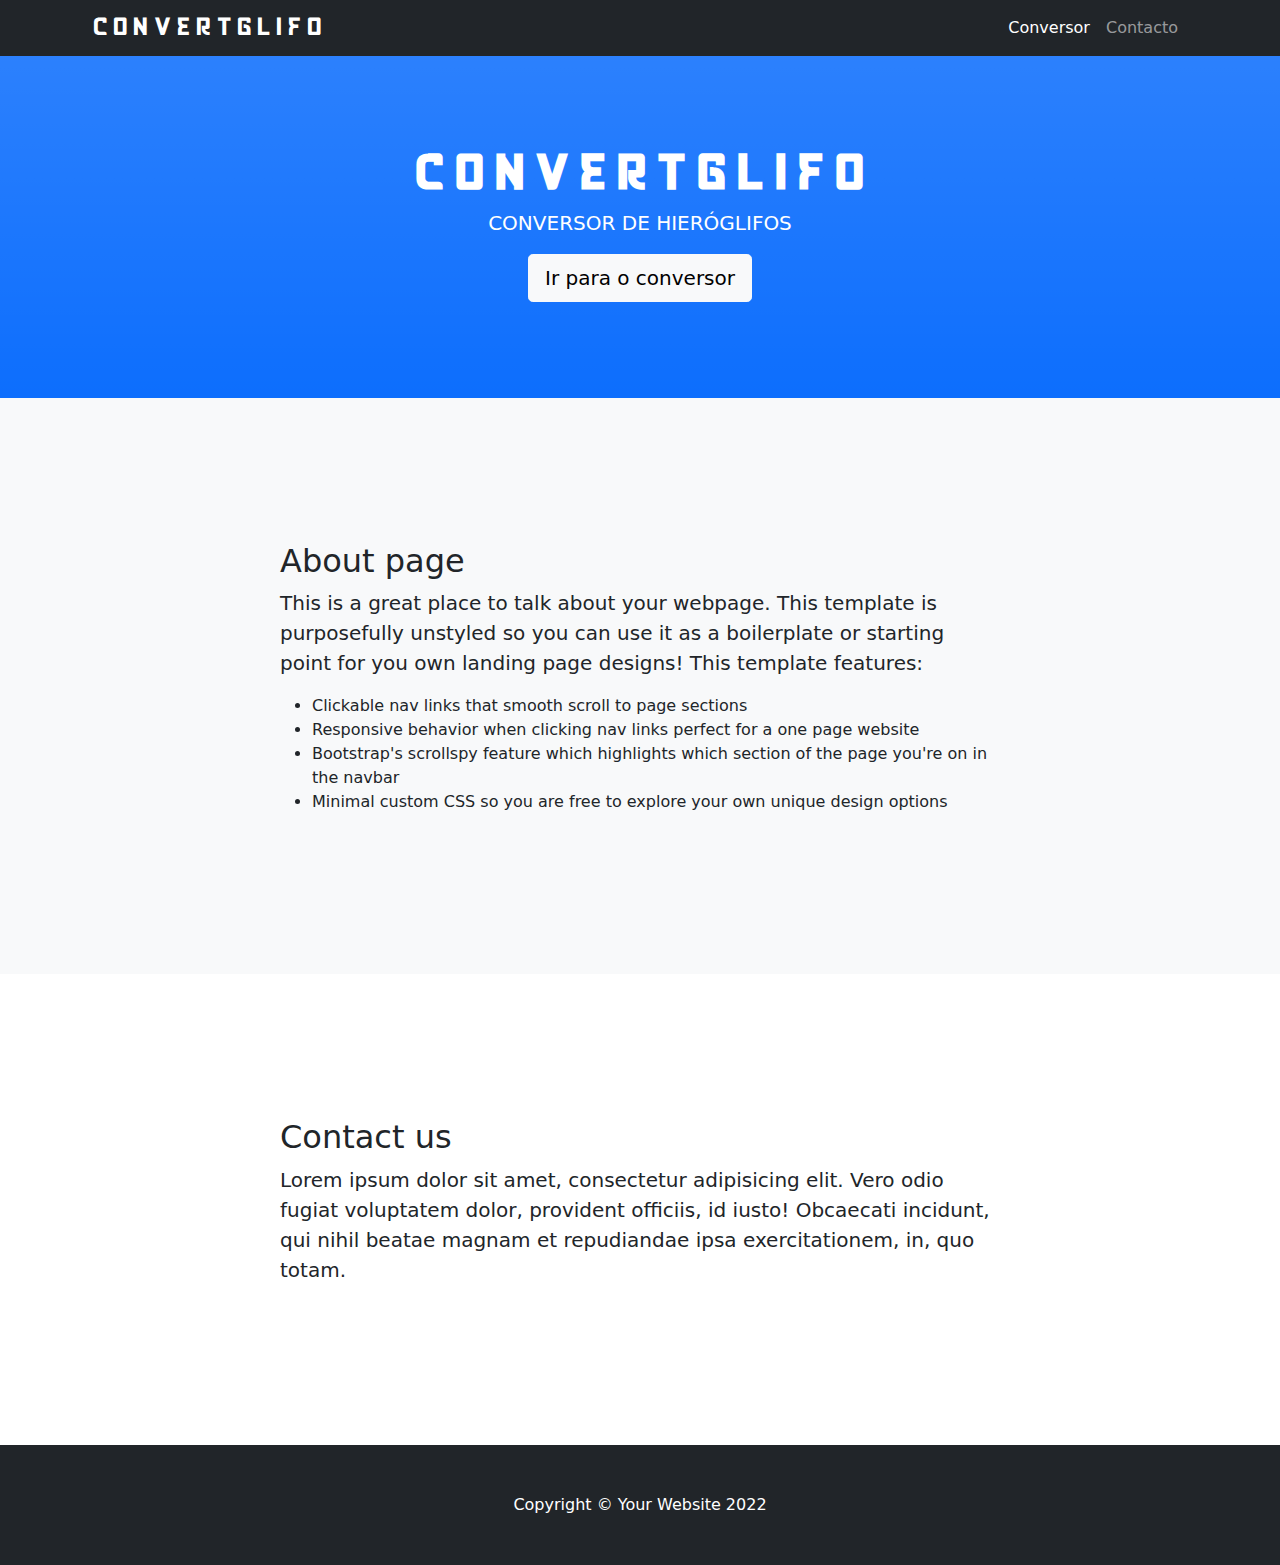
<file: index.html>
<!DOCTYPE html>
<html lang="pt-PT">
<head>
    <meta charset="utf-8" />
    <meta http-equiv="X-UA-Compatible" content="IE=edge">
    <meta name="viewport" content="width=device-width, initial-scale=1, shrink-to-fit=no" />
    <meta name="description" content="" />
    <meta name="author" content="" />
    <title>CONVERTGLIFO - conversor de hieróglifos</title>
    <link rel="icon" type="image/x-icon" href="images/favicon.ico" />
    <!-- Core theme CSS (includes Bootstrap)-->
    <link href="style.css" rel="stylesheet" />
</head>
<body id="page-top">
    <!-- Navigation-->
    <nav class="navbar navbar-expand-lg navbar-dark bg-dark fixed-top" id="mainNav">
        <div class="container px-4">
            <a class="navbar-brand" href="#page-top">C O N V E R T G L I F O</a>
            <button class="navbar-toggler" type="button" data-bs-toggle="collapse" data-bs-target="#navbarResponsive" aria-controls="navbarResponsive" aria-expanded="false" aria-label="Toggle navigation"><span class="navbar-toggler-icon"></span></button>
            <div class="collapse navbar-collapse" id="navbarResponsive">
                <ul class="navbar-nav ms-auto">
                    <li class="nav-item"><a class="nav-link" href="#conversor">Conversor</a></li>
                    <li class="nav-item"><a class="nav-link" href="#contacto">Contacto</a></li>
                </ul>
            </div>
        </div>
    </nav>
    <!-- Header-->
    <header class="bg-primary bg-gradient text-white">
        <div class="container px-4 text-center">
            <h1 class="fw-bolder">C O N V E R T G L I F O</h1>
            <p class="lead"><b>CONVERSOR DE HIERÓGLIFOS</b></p>
            <a class="btn btn-lg btn-light" href="#conversor">Ir para o conversor</a>
        </div>
    </header>
    <!-- conversor section-->
    <section class="bg-light" id="conversor">
        <div class="container px-4">
            <div class="row gx-4 justify-content-center">
                <div class="col-lg-8">
                    <h2>About page</h2>
                    <p class="lead">This is a great place to talk about your webpage. This template is purposefully unstyled so you can use it as a boilerplate or starting point for you own landing page designs! This template features:</p>
                    <ul>
                        <li>Clickable nav links that smooth scroll to page sections</li>
                        <li>Responsive behavior when clicking nav links perfect for a one page website</li>
                        <li>Bootstrap's scrollspy feature which highlights which section of the page you're on in the navbar</li>
                        <li>Minimal custom CSS so you are free to explore your own unique design options</li>
                    </ul>
                </div>
            </div>
        </div>
    </section>
    <!-- Contacto section-->
    <section id="contacto">
        <div class="container px-4">
            <div class="row gx-4 justify-content-center">
                <div class="col-lg-8">
                    <h2>Contact us</h2>
                    <p class="lead">Lorem ipsum dolor sit amet, consectetur adipisicing elit. Vero odio fugiat voluptatem dolor, provident officiis, id iusto! Obcaecati incidunt, qui nihil beatae magnam et repudiandae ipsa exercitationem, in, quo totam.</p>
                </div>
            </div>
        </div>
    </section>
    <!-- Footer-->
    <footer class="py-5 bg-dark">
        <div class="container px-4"><p class="m-0 text-center text-white">Copyright &copy; Your Website 2022</p></div>
    </footer>
    <!-- Bootstrap core JS-->
    <script src="https://cdn.jsdelivr.net/npm/bootstrap@5.1.3/dist/js/bootstrap.bundle.min.js"></script>
    <!-- Core theme JS-->
    <script src="script.js"></script>
</body>
</html>
</file>
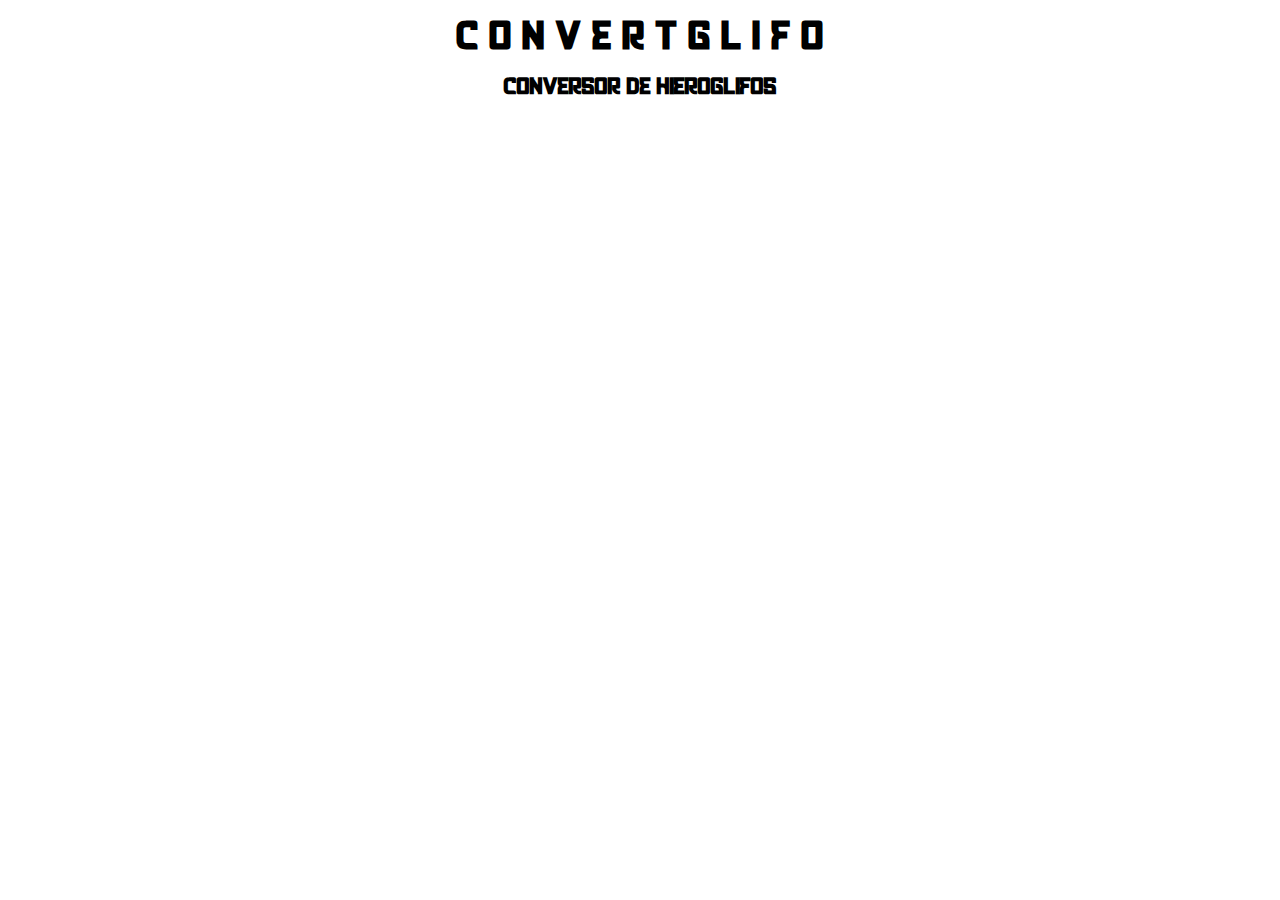
<file: conversor.html>
<!DOCTYPE html>
<html lang="pt-PT">
<head>
    <meta charset="UTF-8">
    <meta http-equiv="X-UA-Compatible" content="IE=edge">
    <meta name="viewport" content="width=device-width, initial-scale=1.0">
    <link rel="stylesheet" href="style-alternativo.css">
    <script src="script.js"></script>
    <title>CONVERTGLIFO - conversor de hieróglifos</title>
</head>
<header>
    <h1 class="titulo">C O N V E R T G L I F O</h1>
    <h3 class="subtitulo">conversor de hieroglifos</h3>
</header>
<body>
    
</body>
</html>
</file>
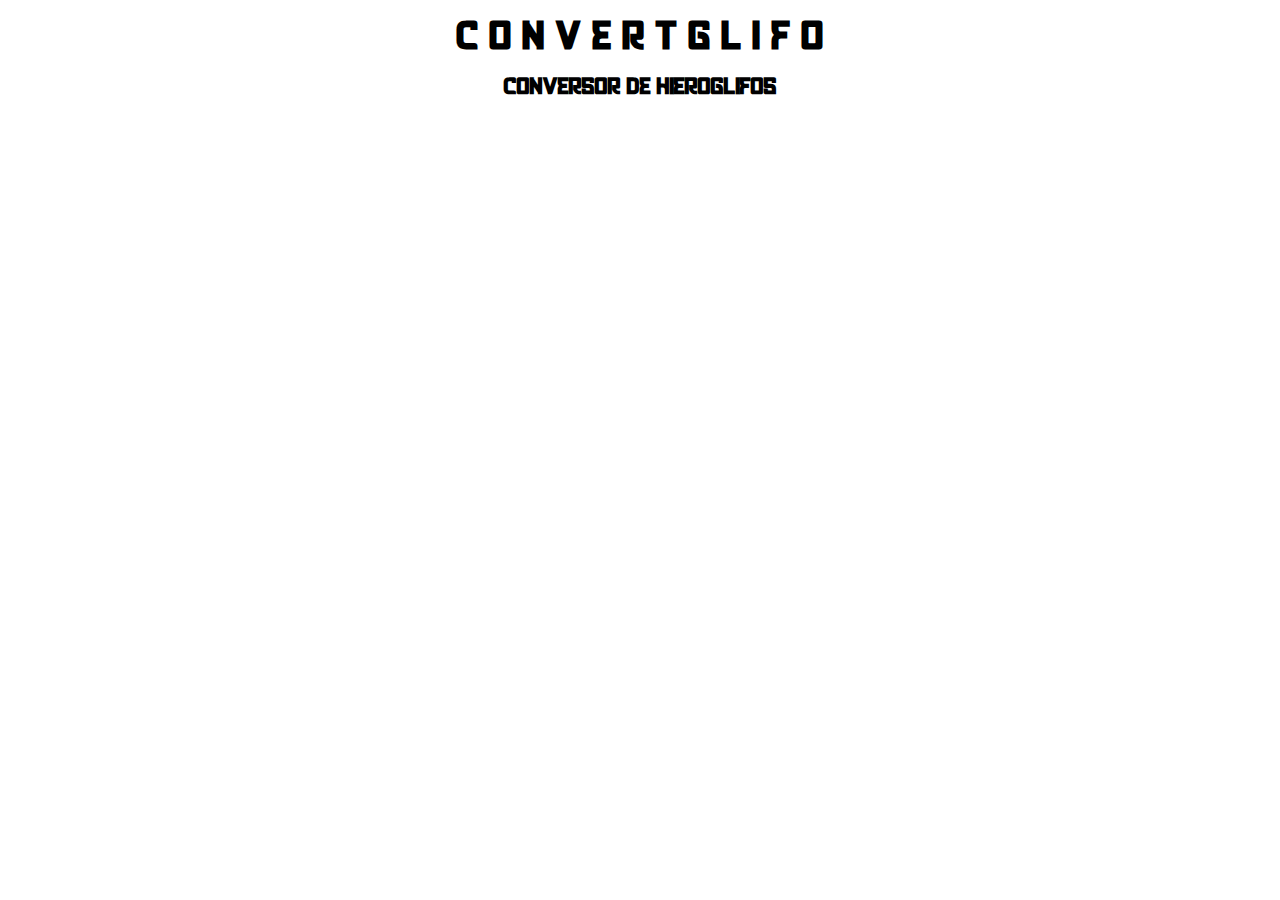
<file: index-alternativo.html>
<!DOCTYPE html>
<html lang="pt-PT">
<head>
    <meta charset="UTF-8">
    <meta http-equiv="X-UA-Compatible" content="IE=edge">
    <meta name="viewport" content="width=device-width, initial-scale=1.0">
    <link rel="stylesheet" href="style-alternativo.css">
    <script src="script.js"></script>
    <title>CONVERTGLIFO - conversor de hieróglifos</title>
</head>
<header>
    <h1 class="titulo">C O N V E R T G L I F O</h1>
    <h3 class="subtitulo">conversor de hieroglifos</h3>
</header>
<body>

</body>
</html>
</file>
<file: style-alternativo.css>
@font-face {
    font-family: 'Khepri'; /*egipcio*/
    src: url('fonts/Khepri/Khepri.otf');
}

.titulo, .subtitulo {
    text-align: center;
    font-family: 'khepri';
}

body {
    margin: 0;
}
</file>
<file: style.css>
@charset "UTF-8";

@font-face {
  font-family: 'Khepri'; /*egipcio*/
  src: url('fonts/Khepri/Khepri.otf');
}

.navbar-brand, .fw-bolder {
  font-family: 'khepri';
}

/*!
* Start Bootstrap - Scrolling Nav v5.0.5 (https://startbootstrap.com/template/scrolling-nav)
* Copyright 2013-2022 Start Bootstrap
* Licensed under MIT (https://github.com/StartBootstrap/startbootstrap-scrolling-nav/blob/master/LICENSE)
*/
/*!
 * Bootstrap v5.1.3 (https://getbootstrap.com/)
 * Copyright 2011-2021 The Bootstrap Authors
 * Copyright 2011-2021 Twitter, Inc.
 * Licensed under MIT (https://github.com/twbs/bootstrap/blob/main/LICENSE)
 */
:root {
  --bs-blue: #0d6efd;
  --bs-indigo: #6610f2;
  --bs-purple: #6f42c1;
  --bs-pink: #d63384;
  --bs-red: #dc3545;
  --bs-orange: #fd7e14;
  --bs-yellow: #ffc107;
  --bs-green: #198754;
  --bs-teal: #20c997;
  --bs-cyan: #0dcaf0;
  --bs-white: #fff;
  --bs-gray: #6c757d;
  --bs-gray-dark: #343a40;
  --bs-gray-100: #f8f9fa;
  --bs-gray-200: #e9ecef;
  --bs-gray-300: #dee2e6;
  --bs-gray-400: #ced4da;
  --bs-gray-500: #adb5bd;
  --bs-gray-600: #6c757d;
  --bs-gray-700: #495057;
  --bs-gray-800: #343a40;
  --bs-gray-900: #212529;
  --bs-primary: #0d6efd;
  --bs-secondary: #6c757d;
  --bs-success: #198754;
  --bs-info: #0dcaf0;
  --bs-warning: #ffc107;
  --bs-danger: #dc3545;
  --bs-light: #f8f9fa;
  --bs-dark: #212529;
  --bs-primary-rgb: 13, 110, 253;
  --bs-secondary-rgb: 108, 117, 125;
  --bs-success-rgb: 25, 135, 84;
  --bs-info-rgb: 13, 202, 240;
  --bs-warning-rgb: 255, 193, 7;
  --bs-danger-rgb: 220, 53, 69;
  --bs-light-rgb: 248, 249, 250;
  --bs-dark-rgb: 33, 37, 41;
  --bs-white-rgb: 255, 255, 255;
  --bs-black-rgb: 0, 0, 0;
  --bs-body-color-rgb: 33, 37, 41;
  --bs-body-bg-rgb: 255, 255, 255;
  --bs-font-sans-serif: system-ui, -apple-system, "Segoe UI", Roboto, "Helvetica Neue", Arial, "Noto Sans", "Liberation Sans", sans-serif, "Apple Color Emoji", "Segoe UI Emoji", "Segoe UI Symbol", "Noto Color Emoji";
  --bs-font-monospace: SFMono-Regular, Menlo, Monaco, Consolas, "Liberation Mono", "Courier New", monospace;
  --bs-gradient: linear-gradient(180deg, rgba(255, 255, 255, 0.15), rgba(255, 255, 255, 0));
  --bs-body-font-family: var(--bs-font-sans-serif);
  --bs-body-font-size: 1rem;
  --bs-body-font-weight: 400;
  --bs-body-line-height: 1.5;
  --bs-body-color: #212529;
  --bs-body-bg: #fff;
}

*,
*::before,
*::after {
  box-sizing: border-box;
}

@media (prefers-reduced-motion: no-preference) {
  :root {
    scroll-behavior: smooth;
  }
}

body {
  margin: 0;
  font-family: var(--bs-body-font-family);
  font-size: var(--bs-body-font-size);
  font-weight: var(--bs-body-font-weight);
  line-height: var(--bs-body-line-height);
  color: var(--bs-body-color);
  text-align: var(--bs-body-text-align);
  background-color: var(--bs-body-bg);
  -webkit-text-size-adjust: 100%;
  -webkit-tap-highlight-color: rgba(0, 0, 0, 0);
}

hr {
  margin: 1rem 0;
  color: inherit;
  background-color: currentColor;
  border: 0;
  opacity: 0.25;
}

hr:not([size]) {
  height: 1px;
}

h6, .h6, h5, .h5, h4, .h4, h3, .h3, h2, .h2, h1, .h1 {
  margin-top: 0;
  margin-bottom: 0.5rem;
  font-weight: 500;
  line-height: 1.2;
}

h1, .h1 {
  font-size: calc(1.375rem + 1.5vw);
}
@media (min-width: 1200px) {
  h1, .h1 {
    font-size: 2.5rem;
  }
}

h2, .h2 {
  font-size: calc(1.325rem + 0.9vw);
}
@media (min-width: 1200px) {
  h2, .h2 {
    font-size: 2rem;
  }
}

h3, .h3 {
  font-size: calc(1.3rem + 0.6vw);
}
@media (min-width: 1200px) {
  h3, .h3 {
    font-size: 1.75rem;
  }
}

h4, .h4 {
  font-size: calc(1.275rem + 0.3vw);
}
@media (min-width: 1200px) {
  h4, .h4 {
    font-size: 1.5rem;
  }
}

h5, .h5 {
  font-size: 1.25rem;
}

h6, .h6 {
  font-size: 1rem;
}

p {
  margin-top: 0;
  margin-bottom: 1rem;
}

abbr[title],
abbr[data-bs-original-title] {
  -webkit-text-decoration: underline dotted;
          text-decoration: underline dotted;
  cursor: help;
  -webkit-text-decoration-skip-ink: none;
          text-decoration-skip-ink: none;
}

address {
  margin-bottom: 1rem;
  font-style: normal;
  line-height: inherit;
}

ol,
ul {
  padding-left: 2rem;
}

ol,
ul,
dl {
  margin-top: 0;
  margin-bottom: 1rem;
}

ol ol,
ul ul,
ol ul,
ul ol {
  margin-bottom: 0;
}

dt {
  font-weight: 700;
}

dd {
  margin-bottom: 0.5rem;
  margin-left: 0;
}

blockquote {
  margin: 0 0 1rem;
}

b,
strong {
  font-weight: bolder;
}

small, .small {
  font-size: 0.875em;
}

mark, .mark {
  padding: 0.2em;
  background-color: #fcf8e3;
}

sub,
sup {
  position: relative;
  font-size: 0.75em;
  line-height: 0;
  vertical-align: baseline;
}

sub {
  bottom: -0.25em;
}

sup {
  top: -0.5em;
}

a {
  color: #0d6efd;
  text-decoration: underline;
}
a:hover {
  color: #0a58ca;
}

a:not([href]):not([class]), a:not([href]):not([class]):hover {
  color: inherit;
  text-decoration: none;
}

pre,
code,
kbd,
samp {
  font-family: var(--bs-font-monospace);
  font-size: 1em;
  direction: ltr /* rtl:ignore */;
  unicode-bidi: bidi-override;
}

pre {
  display: block;
  margin-top: 0;
  margin-bottom: 1rem;
  overflow: auto;
  font-size: 0.875em;
}
pre code {
  font-size: inherit;
  color: inherit;
  word-break: normal;
}

code {
  font-size: 0.875em;
  color: #d63384;
  word-wrap: break-word;
}
a > code {
  color: inherit;
}

kbd {
  padding: 0.2rem 0.4rem;
  font-size: 0.875em;
  color: #fff;
  background-color: #212529;
  border-radius: 0.2rem;
}
kbd kbd {
  padding: 0;
  font-size: 1em;
  font-weight: 700;
}

figure {
  margin: 0 0 1rem;
}

img,
svg {
  vertical-align: middle;
}

table {
  caption-side: bottom;
  border-collapse: collapse;
}

caption {
  padding-top: 0.5rem;
  padding-bottom: 0.5rem;
  color: #6c757d;
  text-align: left;
}

th {
  text-align: inherit;
  text-align: -webkit-match-parent;
}

thead,
tbody,
tfoot,
tr,
td,
th {
  border-color: inherit;
  border-style: solid;
  border-width: 0;
}

label {
  display: inline-block;
}

button {
  border-radius: 0;
}

button:focus:not(:focus-visible) {
  outline: 0;
}

input,
button,
select,
optgroup,
textarea {
  margin: 0;
  font-family: inherit;
  font-size: inherit;
  line-height: inherit;
}

button,
select {
  text-transform: none;
}

[role=button] {
  cursor: pointer;
}

select {
  word-wrap: normal;
}
select:disabled {
  opacity: 1;
}

[list]::-webkit-calendar-picker-indicator {
  display: none;
}

button,
[type=button],
[type=reset],
[type=submit] {
  -webkit-appearance: button;
}
button:not(:disabled),
[type=button]:not(:disabled),
[type=reset]:not(:disabled),
[type=submit]:not(:disabled) {
  cursor: pointer;
}

::-moz-focus-inner {
  padding: 0;
  border-style: none;
}

textarea {
  resize: vertical;
}

fieldset {
  min-width: 0;
  padding: 0;
  margin: 0;
  border: 0;
}

legend {
  float: left;
  width: 100%;
  padding: 0;
  margin-bottom: 0.5rem;
  font-size: calc(1.275rem + 0.3vw);
  line-height: inherit;
}
@media (min-width: 1200px) {
  legend {
    font-size: 1.5rem;
  }
}
legend + * {
  clear: left;
}

::-webkit-datetime-edit-fields-wrapper,
::-webkit-datetime-edit-text,
::-webkit-datetime-edit-minute,
::-webkit-datetime-edit-hour-field,
::-webkit-datetime-edit-day-field,
::-webkit-datetime-edit-month-field,
::-webkit-datetime-edit-year-field {
  padding: 0;
}

::-webkit-inner-spin-button {
  height: auto;
}

[type=search] {
  outline-offset: -2px;
  -webkit-appearance: textfield;
}

/* rtl:raw:
[type="tel"],
[type="url"],
[type="email"],
[type="number"] {
  direction: ltr;
}
*/
::-webkit-search-decoration {
  -webkit-appearance: none;
}

::-webkit-color-swatch-wrapper {
  padding: 0;
}

::-webkit-file-upload-button {
  font: inherit;
}

::file-selector-button {
  font: inherit;
}

::-webkit-file-upload-button {
  font: inherit;
  -webkit-appearance: button;
}

output {
  display: inline-block;
}

iframe {
  border: 0;
}

summary {
  display: list-item;
  cursor: pointer;
}

progress {
  vertical-align: baseline;
}

[hidden] {
  display: none !important;
}

.lead {
  font-size: 1.25rem;
  font-weight: 300;
}

.display-1 {
  font-size: calc(1.625rem + 4.5vw);
  font-weight: 300;
  line-height: 1.2;
}
@media (min-width: 1200px) {
  .display-1 {
    font-size: 5rem;
  }
}

.display-2 {
  font-size: calc(1.575rem + 3.9vw);
  font-weight: 300;
  line-height: 1.2;
}
@media (min-width: 1200px) {
  .display-2 {
    font-size: 4.5rem;
  }
}

.display-3 {
  font-size: calc(1.525rem + 3.3vw);
  font-weight: 300;
  line-height: 1.2;
}
@media (min-width: 1200px) {
  .display-3 {
    font-size: 4rem;
  }
}

.display-4 {
  font-size: calc(1.475rem + 2.7vw);
  font-weight: 300;
  line-height: 1.2;
}
@media (min-width: 1200px) {
  .display-4 {
    font-size: 3.5rem;
  }
}

.display-5 {
  font-size: calc(1.425rem + 2.1vw);
  font-weight: 300;
  line-height: 1.2;
}
@media (min-width: 1200px) {
  .display-5 {
    font-size: 3rem;
  }
}

.display-6 {
  font-size: calc(1.375rem + 1.5vw);
  font-weight: 300;
  line-height: 1.2;
}
@media (min-width: 1200px) {
  .display-6 {
    font-size: 2.5rem;
  }
}

.list-unstyled {
  padding-left: 0;
  list-style: none;
}

.list-inline {
  padding-left: 0;
  list-style: none;
}

.list-inline-item {
  display: inline-block;
}
.list-inline-item:not(:last-child) {
  margin-right: 0.5rem;
}

.initialism {
  font-size: 0.875em;
  text-transform: uppercase;
}

.blockquote {
  margin-bottom: 1rem;
  font-size: 1.25rem;
}
.blockquote > :last-child {
  margin-bottom: 0;
}

.blockquote-footer {
  margin-top: -1rem;
  margin-bottom: 1rem;
  font-size: 0.875em;
  color: #6c757d;
}
.blockquote-footer::before {
  content: "— ";
}

.img-fluid {
  max-width: 100%;
  height: auto;
}

.img-thumbnail {
  padding: 0.25rem;
  background-color: #fff;
  border: 1px solid #dee2e6;
  border-radius: 0.25rem;
  max-width: 100%;
  height: auto;
}

.figure {
  display: inline-block;
}

.figure-img {
  margin-bottom: 0.5rem;
  line-height: 1;
}

.figure-caption {
  font-size: 0.875em;
  color: #6c757d;
}

.container,
.container-fluid,
.container-xxl,
.container-xl,
.container-lg,
.container-md,
.container-sm {
  width: 100%;
  padding-right: var(--bs-gutter-x, 0.75rem);
  padding-left: var(--bs-gutter-x, 0.75rem);
  margin-right: auto;
  margin-left: auto;
}

@media (min-width: 576px) {
  .container-sm, .container {
    max-width: 540px;
  }
}
@media (min-width: 768px) {
  .container-md, .container-sm, .container {
    max-width: 720px;
  }
}
@media (min-width: 992px) {
  .container-lg, .container-md, .container-sm, .container {
    max-width: 960px;
  }
}
@media (min-width: 1200px) {
  .container-xl, .container-lg, .container-md, .container-sm, .container {
    max-width: 1140px;
  }
}
@media (min-width: 1400px) {
  .container-xxl, .container-xl, .container-lg, .container-md, .container-sm, .container {
    max-width: 1320px;
  }
}
.row {
  --bs-gutter-x: 1.5rem;
  --bs-gutter-y: 0;
  display: flex;
  flex-wrap: wrap;
  margin-top: calc(-1 * var(--bs-gutter-y));
  margin-right: calc(-0.5 * var(--bs-gutter-x));
  margin-left: calc(-0.5 * var(--bs-gutter-x));
}
.row > * {
  flex-shrink: 0;
  width: 100%;
  max-width: 100%;
  padding-right: calc(var(--bs-gutter-x) * 0.5);
  padding-left: calc(var(--bs-gutter-x) * 0.5);
  margin-top: var(--bs-gutter-y);
}

.col {
  flex: 1 0 0%;
}

.row-cols-auto > * {
  flex: 0 0 auto;
  width: auto;
}

.row-cols-1 > * {
  flex: 0 0 auto;
  width: 100%;
}

.row-cols-2 > * {
  flex: 0 0 auto;
  width: 50%;
}

.row-cols-3 > * {
  flex: 0 0 auto;
  width: 33.3333333333%;
}

.row-cols-4 > * {
  flex: 0 0 auto;
  width: 25%;
}

.row-cols-5 > * {
  flex: 0 0 auto;
  width: 20%;
}

.row-cols-6 > * {
  flex: 0 0 auto;
  width: 16.6666666667%;
}

.col-auto {
  flex: 0 0 auto;
  width: auto;
}

.col-1 {
  flex: 0 0 auto;
  width: 8.33333333%;
}

.col-2 {
  flex: 0 0 auto;
  width: 16.66666667%;
}

.col-3 {
  flex: 0 0 auto;
  width: 25%;
}

.col-4 {
  flex: 0 0 auto;
  width: 33.33333333%;
}

.col-5 {
  flex: 0 0 auto;
  width: 41.66666667%;
}

.col-6 {
  flex: 0 0 auto;
  width: 50%;
}

.col-7 {
  flex: 0 0 auto;
  width: 58.33333333%;
}

.col-8 {
  flex: 0 0 auto;
  width: 66.66666667%;
}

.col-9 {
  flex: 0 0 auto;
  width: 75%;
}

.col-10 {
  flex: 0 0 auto;
  width: 83.33333333%;
}

.col-11 {
  flex: 0 0 auto;
  width: 91.66666667%;
}

.col-12 {
  flex: 0 0 auto;
  width: 100%;
}

.offset-1 {
  margin-left: 8.33333333%;
}

.offset-2 {
  margin-left: 16.66666667%;
}

.offset-3 {
  margin-left: 25%;
}

.offset-4 {
  margin-left: 33.33333333%;
}

.offset-5 {
  margin-left: 41.66666667%;
}

.offset-6 {
  margin-left: 50%;
}

.offset-7 {
  margin-left: 58.33333333%;
}

.offset-8 {
  margin-left: 66.66666667%;
}

.offset-9 {
  margin-left: 75%;
}

.offset-10 {
  margin-left: 83.33333333%;
}

.offset-11 {
  margin-left: 91.66666667%;
}

.g-0,
.gx-0 {
  --bs-gutter-x: 0;
}

.g-0,
.gy-0 {
  --bs-gutter-y: 0;
}

.g-1,
.gx-1 {
  --bs-gutter-x: 0.25rem;
}

.g-1,
.gy-1 {
  --bs-gutter-y: 0.25rem;
}

.g-2,
.gx-2 {
  --bs-gutter-x: 0.5rem;
}

.g-2,
.gy-2 {
  --bs-gutter-y: 0.5rem;
}

.g-3,
.gx-3 {
  --bs-gutter-x: 1rem;
}

.g-3,
.gy-3 {
  --bs-gutter-y: 1rem;
}

.g-4,
.gx-4 {
  --bs-gutter-x: 1.5rem;
}

.g-4,
.gy-4 {
  --bs-gutter-y: 1.5rem;
}

.g-5,
.gx-5 {
  --bs-gutter-x: 3rem;
}

.g-5,
.gy-5 {
  --bs-gutter-y: 3rem;
}

@media (min-width: 576px) {
  .col-sm {
    flex: 1 0 0%;
  }

  .row-cols-sm-auto > * {
    flex: 0 0 auto;
    width: auto;
  }

  .row-cols-sm-1 > * {
    flex: 0 0 auto;
    width: 100%;
  }

  .row-cols-sm-2 > * {
    flex: 0 0 auto;
    width: 50%;
  }

  .row-cols-sm-3 > * {
    flex: 0 0 auto;
    width: 33.3333333333%;
  }

  .row-cols-sm-4 > * {
    flex: 0 0 auto;
    width: 25%;
  }

  .row-cols-sm-5 > * {
    flex: 0 0 auto;
    width: 20%;
  }

  .row-cols-sm-6 > * {
    flex: 0 0 auto;
    width: 16.6666666667%;
  }

  .col-sm-auto {
    flex: 0 0 auto;
    width: auto;
  }

  .col-sm-1 {
    flex: 0 0 auto;
    width: 8.33333333%;
  }

  .col-sm-2 {
    flex: 0 0 auto;
    width: 16.66666667%;
  }

  .col-sm-3 {
    flex: 0 0 auto;
    width: 25%;
  }

  .col-sm-4 {
    flex: 0 0 auto;
    width: 33.33333333%;
  }

  .col-sm-5 {
    flex: 0 0 auto;
    width: 41.66666667%;
  }

  .col-sm-6 {
    flex: 0 0 auto;
    width: 50%;
  }

  .col-sm-7 {
    flex: 0 0 auto;
    width: 58.33333333%;
  }

  .col-sm-8 {
    flex: 0 0 auto;
    width: 66.66666667%;
  }

  .col-sm-9 {
    flex: 0 0 auto;
    width: 75%;
  }

  .col-sm-10 {
    flex: 0 0 auto;
    width: 83.33333333%;
  }

  .col-sm-11 {
    flex: 0 0 auto;
    width: 91.66666667%;
  }

  .col-sm-12 {
    flex: 0 0 auto;
    width: 100%;
  }

  .offset-sm-0 {
    margin-left: 0;
  }

  .offset-sm-1 {
    margin-left: 8.33333333%;
  }

  .offset-sm-2 {
    margin-left: 16.66666667%;
  }

  .offset-sm-3 {
    margin-left: 25%;
  }

  .offset-sm-4 {
    margin-left: 33.33333333%;
  }

  .offset-sm-5 {
    margin-left: 41.66666667%;
  }

  .offset-sm-6 {
    margin-left: 50%;
  }

  .offset-sm-7 {
    margin-left: 58.33333333%;
  }

  .offset-sm-8 {
    margin-left: 66.66666667%;
  }

  .offset-sm-9 {
    margin-left: 75%;
  }

  .offset-sm-10 {
    margin-left: 83.33333333%;
  }

  .offset-sm-11 {
    margin-left: 91.66666667%;
  }

  .g-sm-0,
.gx-sm-0 {
    --bs-gutter-x: 0;
  }

  .g-sm-0,
.gy-sm-0 {
    --bs-gutter-y: 0;
  }

  .g-sm-1,
.gx-sm-1 {
    --bs-gutter-x: 0.25rem;
  }

  .g-sm-1,
.gy-sm-1 {
    --bs-gutter-y: 0.25rem;
  }

  .g-sm-2,
.gx-sm-2 {
    --bs-gutter-x: 0.5rem;
  }

  .g-sm-2,
.gy-sm-2 {
    --bs-gutter-y: 0.5rem;
  }

  .g-sm-3,
.gx-sm-3 {
    --bs-gutter-x: 1rem;
  }

  .g-sm-3,
.gy-sm-3 {
    --bs-gutter-y: 1rem;
  }

  .g-sm-4,
.gx-sm-4 {
    --bs-gutter-x: 1.5rem;
  }

  .g-sm-4,
.gy-sm-4 {
    --bs-gutter-y: 1.5rem;
  }

  .g-sm-5,
.gx-sm-5 {
    --bs-gutter-x: 3rem;
  }

  .g-sm-5,
.gy-sm-5 {
    --bs-gutter-y: 3rem;
  }
}
@media (min-width: 768px) {
  .col-md {
    flex: 1 0 0%;
  }

  .row-cols-md-auto > * {
    flex: 0 0 auto;
    width: auto;
  }

  .row-cols-md-1 > * {
    flex: 0 0 auto;
    width: 100%;
  }

  .row-cols-md-2 > * {
    flex: 0 0 auto;
    width: 50%;
  }

  .row-cols-md-3 > * {
    flex: 0 0 auto;
    width: 33.3333333333%;
  }

  .row-cols-md-4 > * {
    flex: 0 0 auto;
    width: 25%;
  }

  .row-cols-md-5 > * {
    flex: 0 0 auto;
    width: 20%;
  }

  .row-cols-md-6 > * {
    flex: 0 0 auto;
    width: 16.6666666667%;
  }

  .col-md-auto {
    flex: 0 0 auto;
    width: auto;
  }

  .col-md-1 {
    flex: 0 0 auto;
    width: 8.33333333%;
  }

  .col-md-2 {
    flex: 0 0 auto;
    width: 16.66666667%;
  }

  .col-md-3 {
    flex: 0 0 auto;
    width: 25%;
  }

  .col-md-4 {
    flex: 0 0 auto;
    width: 33.33333333%;
  }

  .col-md-5 {
    flex: 0 0 auto;
    width: 41.66666667%;
  }

  .col-md-6 {
    flex: 0 0 auto;
    width: 50%;
  }

  .col-md-7 {
    flex: 0 0 auto;
    width: 58.33333333%;
  }

  .col-md-8 {
    flex: 0 0 auto;
    width: 66.66666667%;
  }

  .col-md-9 {
    flex: 0 0 auto;
    width: 75%;
  }

  .col-md-10 {
    flex: 0 0 auto;
    width: 83.33333333%;
  }

  .col-md-11 {
    flex: 0 0 auto;
    width: 91.66666667%;
  }

  .col-md-12 {
    flex: 0 0 auto;
    width: 100%;
  }

  .offset-md-0 {
    margin-left: 0;
  }

  .offset-md-1 {
    margin-left: 8.33333333%;
  }

  .offset-md-2 {
    margin-left: 16.66666667%;
  }

  .offset-md-3 {
    margin-left: 25%;
  }

  .offset-md-4 {
    margin-left: 33.33333333%;
  }

  .offset-md-5 {
    margin-left: 41.66666667%;
  }

  .offset-md-6 {
    margin-left: 50%;
  }

  .offset-md-7 {
    margin-left: 58.33333333%;
  }

  .offset-md-8 {
    margin-left: 66.66666667%;
  }

  .offset-md-9 {
    margin-left: 75%;
  }

  .offset-md-10 {
    margin-left: 83.33333333%;
  }

  .offset-md-11 {
    margin-left: 91.66666667%;
  }

  .g-md-0,
.gx-md-0 {
    --bs-gutter-x: 0;
  }

  .g-md-0,
.gy-md-0 {
    --bs-gutter-y: 0;
  }

  .g-md-1,
.gx-md-1 {
    --bs-gutter-x: 0.25rem;
  }

  .g-md-1,
.gy-md-1 {
    --bs-gutter-y: 0.25rem;
  }

  .g-md-2,
.gx-md-2 {
    --bs-gutter-x: 0.5rem;
  }

  .g-md-2,
.gy-md-2 {
    --bs-gutter-y: 0.5rem;
  }

  .g-md-3,
.gx-md-3 {
    --bs-gutter-x: 1rem;
  }

  .g-md-3,
.gy-md-3 {
    --bs-gutter-y: 1rem;
  }

  .g-md-4,
.gx-md-4 {
    --bs-gutter-x: 1.5rem;
  }

  .g-md-4,
.gy-md-4 {
    --bs-gutter-y: 1.5rem;
  }

  .g-md-5,
.gx-md-5 {
    --bs-gutter-x: 3rem;
  }

  .g-md-5,
.gy-md-5 {
    --bs-gutter-y: 3rem;
  }
}
@media (min-width: 992px) {
  .col-lg {
    flex: 1 0 0%;
  }

  .row-cols-lg-auto > * {
    flex: 0 0 auto;
    width: auto;
  }

  .row-cols-lg-1 > * {
    flex: 0 0 auto;
    width: 100%;
  }

  .row-cols-lg-2 > * {
    flex: 0 0 auto;
    width: 50%;
  }

  .row-cols-lg-3 > * {
    flex: 0 0 auto;
    width: 33.3333333333%;
  }

  .row-cols-lg-4 > * {
    flex: 0 0 auto;
    width: 25%;
  }

  .row-cols-lg-5 > * {
    flex: 0 0 auto;
    width: 20%;
  }

  .row-cols-lg-6 > * {
    flex: 0 0 auto;
    width: 16.6666666667%;
  }

  .col-lg-auto {
    flex: 0 0 auto;
    width: auto;
  }

  .col-lg-1 {
    flex: 0 0 auto;
    width: 8.33333333%;
  }

  .col-lg-2 {
    flex: 0 0 auto;
    width: 16.66666667%;
  }

  .col-lg-3 {
    flex: 0 0 auto;
    width: 25%;
  }

  .col-lg-4 {
    flex: 0 0 auto;
    width: 33.33333333%;
  }

  .col-lg-5 {
    flex: 0 0 auto;
    width: 41.66666667%;
  }

  .col-lg-6 {
    flex: 0 0 auto;
    width: 50%;
  }

  .col-lg-7 {
    flex: 0 0 auto;
    width: 58.33333333%;
  }

  .col-lg-8 {
    flex: 0 0 auto;
    width: 66.66666667%;
  }

  .col-lg-9 {
    flex: 0 0 auto;
    width: 75%;
  }

  .col-lg-10 {
    flex: 0 0 auto;
    width: 83.33333333%;
  }

  .col-lg-11 {
    flex: 0 0 auto;
    width: 91.66666667%;
  }

  .col-lg-12 {
    flex: 0 0 auto;
    width: 100%;
  }

  .offset-lg-0 {
    margin-left: 0;
  }

  .offset-lg-1 {
    margin-left: 8.33333333%;
  }

  .offset-lg-2 {
    margin-left: 16.66666667%;
  }

  .offset-lg-3 {
    margin-left: 25%;
  }

  .offset-lg-4 {
    margin-left: 33.33333333%;
  }

  .offset-lg-5 {
    margin-left: 41.66666667%;
  }

  .offset-lg-6 {
    margin-left: 50%;
  }

  .offset-lg-7 {
    margin-left: 58.33333333%;
  }

  .offset-lg-8 {
    margin-left: 66.66666667%;
  }

  .offset-lg-9 {
    margin-left: 75%;
  }

  .offset-lg-10 {
    margin-left: 83.33333333%;
  }

  .offset-lg-11 {
    margin-left: 91.66666667%;
  }

  .g-lg-0,
.gx-lg-0 {
    --bs-gutter-x: 0;
  }

  .g-lg-0,
.gy-lg-0 {
    --bs-gutter-y: 0;
  }

  .g-lg-1,
.gx-lg-1 {
    --bs-gutter-x: 0.25rem;
  }

  .g-lg-1,
.gy-lg-1 {
    --bs-gutter-y: 0.25rem;
  }

  .g-lg-2,
.gx-lg-2 {
    --bs-gutter-x: 0.5rem;
  }

  .g-lg-2,
.gy-lg-2 {
    --bs-gutter-y: 0.5rem;
  }

  .g-lg-3,
.gx-lg-3 {
    --bs-gutter-x: 1rem;
  }

  .g-lg-3,
.gy-lg-3 {
    --bs-gutter-y: 1rem;
  }

  .g-lg-4,
.gx-lg-4 {
    --bs-gutter-x: 1.5rem;
  }

  .g-lg-4,
.gy-lg-4 {
    --bs-gutter-y: 1.5rem;
  }

  .g-lg-5,
.gx-lg-5 {
    --bs-gutter-x: 3rem;
  }

  .g-lg-5,
.gy-lg-5 {
    --bs-gutter-y: 3rem;
  }
}
@media (min-width: 1200px) {
  .col-xl {
    flex: 1 0 0%;
  }

  .row-cols-xl-auto > * {
    flex: 0 0 auto;
    width: auto;
  }

  .row-cols-xl-1 > * {
    flex: 0 0 auto;
    width: 100%;
  }

  .row-cols-xl-2 > * {
    flex: 0 0 auto;
    width: 50%;
  }

  .row-cols-xl-3 > * {
    flex: 0 0 auto;
    width: 33.3333333333%;
  }

  .row-cols-xl-4 > * {
    flex: 0 0 auto;
    width: 25%;
  }

  .row-cols-xl-5 > * {
    flex: 0 0 auto;
    width: 20%;
  }

  .row-cols-xl-6 > * {
    flex: 0 0 auto;
    width: 16.6666666667%;
  }

  .col-xl-auto {
    flex: 0 0 auto;
    width: auto;
  }

  .col-xl-1 {
    flex: 0 0 auto;
    width: 8.33333333%;
  }

  .col-xl-2 {
    flex: 0 0 auto;
    width: 16.66666667%;
  }

  .col-xl-3 {
    flex: 0 0 auto;
    width: 25%;
  }

  .col-xl-4 {
    flex: 0 0 auto;
    width: 33.33333333%;
  }

  .col-xl-5 {
    flex: 0 0 auto;
    width: 41.66666667%;
  }

  .col-xl-6 {
    flex: 0 0 auto;
    width: 50%;
  }

  .col-xl-7 {
    flex: 0 0 auto;
    width: 58.33333333%;
  }

  .col-xl-8 {
    flex: 0 0 auto;
    width: 66.66666667%;
  }

  .col-xl-9 {
    flex: 0 0 auto;
    width: 75%;
  }

  .col-xl-10 {
    flex: 0 0 auto;
    width: 83.33333333%;
  }

  .col-xl-11 {
    flex: 0 0 auto;
    width: 91.66666667%;
  }

  .col-xl-12 {
    flex: 0 0 auto;
    width: 100%;
  }

  .offset-xl-0 {
    margin-left: 0;
  }

  .offset-xl-1 {
    margin-left: 8.33333333%;
  }

  .offset-xl-2 {
    margin-left: 16.66666667%;
  }

  .offset-xl-3 {
    margin-left: 25%;
  }

  .offset-xl-4 {
    margin-left: 33.33333333%;
  }

  .offset-xl-5 {
    margin-left: 41.66666667%;
  }

  .offset-xl-6 {
    margin-left: 50%;
  }

  .offset-xl-7 {
    margin-left: 58.33333333%;
  }

  .offset-xl-8 {
    margin-left: 66.66666667%;
  }

  .offset-xl-9 {
    margin-left: 75%;
  }

  .offset-xl-10 {
    margin-left: 83.33333333%;
  }

  .offset-xl-11 {
    margin-left: 91.66666667%;
  }

  .g-xl-0,
.gx-xl-0 {
    --bs-gutter-x: 0;
  }

  .g-xl-0,
.gy-xl-0 {
    --bs-gutter-y: 0;
  }

  .g-xl-1,
.gx-xl-1 {
    --bs-gutter-x: 0.25rem;
  }

  .g-xl-1,
.gy-xl-1 {
    --bs-gutter-y: 0.25rem;
  }

  .g-xl-2,
.gx-xl-2 {
    --bs-gutter-x: 0.5rem;
  }

  .g-xl-2,
.gy-xl-2 {
    --bs-gutter-y: 0.5rem;
  }

  .g-xl-3,
.gx-xl-3 {
    --bs-gutter-x: 1rem;
  }

  .g-xl-3,
.gy-xl-3 {
    --bs-gutter-y: 1rem;
  }

  .g-xl-4,
.gx-xl-4 {
    --bs-gutter-x: 1.5rem;
  }

  .g-xl-4,
.gy-xl-4 {
    --bs-gutter-y: 1.5rem;
  }

  .g-xl-5,
.gx-xl-5 {
    --bs-gutter-x: 3rem;
  }

  .g-xl-5,
.gy-xl-5 {
    --bs-gutter-y: 3rem;
  }
}
@media (min-width: 1400px) {
  .col-xxl {
    flex: 1 0 0%;
  }

  .row-cols-xxl-auto > * {
    flex: 0 0 auto;
    width: auto;
  }

  .row-cols-xxl-1 > * {
    flex: 0 0 auto;
    width: 100%;
  }

  .row-cols-xxl-2 > * {
    flex: 0 0 auto;
    width: 50%;
  }

  .row-cols-xxl-3 > * {
    flex: 0 0 auto;
    width: 33.3333333333%;
  }

  .row-cols-xxl-4 > * {
    flex: 0 0 auto;
    width: 25%;
  }

  .row-cols-xxl-5 > * {
    flex: 0 0 auto;
    width: 20%;
  }

  .row-cols-xxl-6 > * {
    flex: 0 0 auto;
    width: 16.6666666667%;
  }

  .col-xxl-auto {
    flex: 0 0 auto;
    width: auto;
  }

  .col-xxl-1 {
    flex: 0 0 auto;
    width: 8.33333333%;
  }

  .col-xxl-2 {
    flex: 0 0 auto;
    width: 16.66666667%;
  }

  .col-xxl-3 {
    flex: 0 0 auto;
    width: 25%;
  }

  .col-xxl-4 {
    flex: 0 0 auto;
    width: 33.33333333%;
  }

  .col-xxl-5 {
    flex: 0 0 auto;
    width: 41.66666667%;
  }

  .col-xxl-6 {
    flex: 0 0 auto;
    width: 50%;
  }

  .col-xxl-7 {
    flex: 0 0 auto;
    width: 58.33333333%;
  }

  .col-xxl-8 {
    flex: 0 0 auto;
    width: 66.66666667%;
  }

  .col-xxl-9 {
    flex: 0 0 auto;
    width: 75%;
  }

  .col-xxl-10 {
    flex: 0 0 auto;
    width: 83.33333333%;
  }

  .col-xxl-11 {
    flex: 0 0 auto;
    width: 91.66666667%;
  }

  .col-xxl-12 {
    flex: 0 0 auto;
    width: 100%;
  }

  .offset-xxl-0 {
    margin-left: 0;
  }

  .offset-xxl-1 {
    margin-left: 8.33333333%;
  }

  .offset-xxl-2 {
    margin-left: 16.66666667%;
  }

  .offset-xxl-3 {
    margin-left: 25%;
  }

  .offset-xxl-4 {
    margin-left: 33.33333333%;
  }

  .offset-xxl-5 {
    margin-left: 41.66666667%;
  }

  .offset-xxl-6 {
    margin-left: 50%;
  }

  .offset-xxl-7 {
    margin-left: 58.33333333%;
  }

  .offset-xxl-8 {
    margin-left: 66.66666667%;
  }

  .offset-xxl-9 {
    margin-left: 75%;
  }

  .offset-xxl-10 {
    margin-left: 83.33333333%;
  }

  .offset-xxl-11 {
    margin-left: 91.66666667%;
  }

  .g-xxl-0,
.gx-xxl-0 {
    --bs-gutter-x: 0;
  }

  .g-xxl-0,
.gy-xxl-0 {
    --bs-gutter-y: 0;
  }

  .g-xxl-1,
.gx-xxl-1 {
    --bs-gutter-x: 0.25rem;
  }

  .g-xxl-1,
.gy-xxl-1 {
    --bs-gutter-y: 0.25rem;
  }

  .g-xxl-2,
.gx-xxl-2 {
    --bs-gutter-x: 0.5rem;
  }

  .g-xxl-2,
.gy-xxl-2 {
    --bs-gutter-y: 0.5rem;
  }

  .g-xxl-3,
.gx-xxl-3 {
    --bs-gutter-x: 1rem;
  }

  .g-xxl-3,
.gy-xxl-3 {
    --bs-gutter-y: 1rem;
  }

  .g-xxl-4,
.gx-xxl-4 {
    --bs-gutter-x: 1.5rem;
  }

  .g-xxl-4,
.gy-xxl-4 {
    --bs-gutter-y: 1.5rem;
  }

  .g-xxl-5,
.gx-xxl-5 {
    --bs-gutter-x: 3rem;
  }

  .g-xxl-5,
.gy-xxl-5 {
    --bs-gutter-y: 3rem;
  }
}
.table {
  --bs-table-bg: transparent;
  --bs-table-accent-bg: transparent;
  --bs-table-striped-color: #212529;
  --bs-table-striped-bg: rgba(0, 0, 0, 0.05);
  --bs-table-active-color: #212529;
  --bs-table-active-bg: rgba(0, 0, 0, 0.1);
  --bs-table-hover-color: #212529;
  --bs-table-hover-bg: rgba(0, 0, 0, 0.075);
  width: 100%;
  margin-bottom: 1rem;
  color: #212529;
  vertical-align: top;
  border-color: #dee2e6;
}
.table > :not(caption) > * > * {
  padding: 0.5rem 0.5rem;
  background-color: var(--bs-table-bg);
  border-bottom-width: 1px;
  box-shadow: inset 0 0 0 9999px var(--bs-table-accent-bg);
}
.table > tbody {
  vertical-align: inherit;
}
.table > thead {
  vertical-align: bottom;
}
.table > :not(:first-child) {
  border-top: 2px solid currentColor;
}

.caption-top {
  caption-side: top;
}

.table-sm > :not(caption) > * > * {
  padding: 0.25rem 0.25rem;
}

.table-bordered > :not(caption) > * {
  border-width: 1px 0;
}
.table-bordered > :not(caption) > * > * {
  border-width: 0 1px;
}

.table-borderless > :not(caption) > * > * {
  border-bottom-width: 0;
}
.table-borderless > :not(:first-child) {
  border-top-width: 0;
}

.table-striped > tbody > tr:nth-of-type(odd) > * {
  --bs-table-accent-bg: var(--bs-table-striped-bg);
  color: var(--bs-table-striped-color);
}

.table-active {
  --bs-table-accent-bg: var(--bs-table-active-bg);
  color: var(--bs-table-active-color);
}

.table-hover > tbody > tr:hover > * {
  --bs-table-accent-bg: var(--bs-table-hover-bg);
  color: var(--bs-table-hover-color);
}

.table-primary {
  --bs-table-bg: #cfe2ff;
  --bs-table-striped-bg: #c5d7f2;
  --bs-table-striped-color: #000;
  --bs-table-active-bg: #bacbe6;
  --bs-table-active-color: #000;
  --bs-table-hover-bg: #bfd1ec;
  --bs-table-hover-color: #000;
  color: #000;
  border-color: #bacbe6;
}

.table-secondary {
  --bs-table-bg: #e2e3e5;
  --bs-table-striped-bg: #d7d8da;
  --bs-table-striped-color: #000;
  --bs-table-active-bg: #cbccce;
  --bs-table-active-color: #000;
  --bs-table-hover-bg: #d1d2d4;
  --bs-table-hover-color: #000;
  color: #000;
  border-color: #cbccce;
}

.table-success {
  --bs-table-bg: #d1e7dd;
  --bs-table-striped-bg: #c7dbd2;
  --bs-table-striped-color: #000;
  --bs-table-active-bg: #bcd0c7;
  --bs-table-active-color: #000;
  --bs-table-hover-bg: #c1d6cc;
  --bs-table-hover-color: #000;
  color: #000;
  border-color: #bcd0c7;
}

.table-info {
  --bs-table-bg: #cff4fc;
  --bs-table-striped-bg: #c5e8ef;
  --bs-table-striped-color: #000;
  --bs-table-active-bg: #badce3;
  --bs-table-active-color: #000;
  --bs-table-hover-bg: #bfe2e9;
  --bs-table-hover-color: #000;
  color: #000;
  border-color: #badce3;
}

.table-warning {
  --bs-table-bg: #fff3cd;
  --bs-table-striped-bg: #f2e7c3;
  --bs-table-striped-color: #000;
  --bs-table-active-bg: #e6dbb9;
  --bs-table-active-color: #000;
  --bs-table-hover-bg: #ece1be;
  --bs-table-hover-color: #000;
  color: #000;
  border-color: #e6dbb9;
}

.table-danger {
  --bs-table-bg: #f8d7da;
  --bs-table-striped-bg: #eccccf;
  --bs-table-striped-color: #000;
  --bs-table-active-bg: #dfc2c4;
  --bs-table-active-color: #000;
  --bs-table-hover-bg: #e5c7ca;
  --bs-table-hover-color: #000;
  color: #000;
  border-color: #dfc2c4;
}

.table-light {
  --bs-table-bg: #f8f9fa;
  --bs-table-striped-bg: #ecedee;
  --bs-table-striped-color: #000;
  --bs-table-active-bg: #dfe0e1;
  --bs-table-active-color: #000;
  --bs-table-hover-bg: #e5e6e7;
  --bs-table-hover-color: #000;
  color: #000;
  border-color: #dfe0e1;
}

.table-dark {
  --bs-table-bg: #212529;
  --bs-table-striped-bg: #2c3034;
  --bs-table-striped-color: #fff;
  --bs-table-active-bg: #373b3e;
  --bs-table-active-color: #fff;
  --bs-table-hover-bg: #323539;
  --bs-table-hover-color: #fff;
  color: #fff;
  border-color: #373b3e;
}

.table-responsive {
  overflow-x: auto;
  -webkit-overflow-scrolling: touch;
}

@media (max-width: 575.98px) {
  .table-responsive-sm {
    overflow-x: auto;
    -webkit-overflow-scrolling: touch;
  }
}
@media (max-width: 767.98px) {
  .table-responsive-md {
    overflow-x: auto;
    -webkit-overflow-scrolling: touch;
  }
}
@media (max-width: 991.98px) {
  .table-responsive-lg {
    overflow-x: auto;
    -webkit-overflow-scrolling: touch;
  }
}
@media (max-width: 1199.98px) {
  .table-responsive-xl {
    overflow-x: auto;
    -webkit-overflow-scrolling: touch;
  }
}
@media (max-width: 1399.98px) {
  .table-responsive-xxl {
    overflow-x: auto;
    -webkit-overflow-scrolling: touch;
  }
}
.form-label {
  margin-bottom: 0.5rem;
}

.col-form-label {
  padding-top: calc(0.375rem + 1px);
  padding-bottom: calc(0.375rem + 1px);
  margin-bottom: 0;
  font-size: inherit;
  line-height: 1.5;
}

.col-form-label-lg {
  padding-top: calc(0.5rem + 1px);
  padding-bottom: calc(0.5rem + 1px);
  font-size: 1.25rem;
}

.col-form-label-sm {
  padding-top: calc(0.25rem + 1px);
  padding-bottom: calc(0.25rem + 1px);
  font-size: 0.875rem;
}

.form-text {
  margin-top: 0.25rem;
  font-size: 0.875em;
  color: #6c757d;
}

.form-control {
  display: block;
  width: 100%;
  padding: 0.375rem 0.75rem;
  font-size: 1rem;
  font-weight: 400;
  line-height: 1.5;
  color: #212529;
  background-color: #fff;
  background-clip: padding-box;
  border: 1px solid #ced4da;
  -webkit-appearance: none;
     -moz-appearance: none;
          appearance: none;
  border-radius: 0.25rem;
  transition: border-color 0.15s ease-in-out, box-shadow 0.15s ease-in-out;
}
@media (prefers-reduced-motion: reduce) {
  .form-control {
    transition: none;
  }
}
.form-control[type=file] {
  overflow: hidden;
}
.form-control[type=file]:not(:disabled):not([readonly]) {
  cursor: pointer;
}
.form-control:focus {
  color: #212529;
  background-color: #fff;
  border-color: #86b7fe;
  outline: 0;
  box-shadow: 0 0 0 0.25rem rgba(13, 110, 253, 0.25);
}
.form-control::-webkit-date-and-time-value {
  height: 1.5em;
}
.form-control::-moz-placeholder {
  color: #6c757d;
  opacity: 1;
}
.form-control:-ms-input-placeholder {
  color: #6c757d;
  opacity: 1;
}
.form-control::placeholder {
  color: #6c757d;
  opacity: 1;
}
.form-control:disabled, .form-control[readonly] {
  background-color: #e9ecef;
  opacity: 1;
}
.form-control::-webkit-file-upload-button {
  padding: 0.375rem 0.75rem;
  margin: -0.375rem -0.75rem;
  -webkit-margin-end: 0.75rem;
          margin-inline-end: 0.75rem;
  color: #212529;
  background-color: #e9ecef;
  pointer-events: none;
  border-color: inherit;
  border-style: solid;
  border-width: 0;
  border-inline-end-width: 1px;
  border-radius: 0;
  -webkit-transition: color 0.15s ease-in-out, background-color 0.15s ease-in-out, border-color 0.15s ease-in-out, box-shadow 0.15s ease-in-out;
  transition: color 0.15s ease-in-out, background-color 0.15s ease-in-out, border-color 0.15s ease-in-out, box-shadow 0.15s ease-in-out;
}
.form-control::file-selector-button {
  padding: 0.375rem 0.75rem;
  margin: -0.375rem -0.75rem;
  -webkit-margin-end: 0.75rem;
          margin-inline-end: 0.75rem;
  color: #212529;
  background-color: #e9ecef;
  pointer-events: none;
  border-color: inherit;
  border-style: solid;
  border-width: 0;
  border-inline-end-width: 1px;
  border-radius: 0;
  transition: color 0.15s ease-in-out, background-color 0.15s ease-in-out, border-color 0.15s ease-in-out, box-shadow 0.15s ease-in-out;
}
@media (prefers-reduced-motion: reduce) {
  .form-control::-webkit-file-upload-button {
    -webkit-transition: none;
    transition: none;
  }
  .form-control::file-selector-button {
    transition: none;
  }
}
.form-control:hover:not(:disabled):not([readonly])::-webkit-file-upload-button {
  background-color: #dde0e3;
}
.form-control:hover:not(:disabled):not([readonly])::file-selector-button {
  background-color: #dde0e3;
}
.form-control::-webkit-file-upload-button {
  padding: 0.375rem 0.75rem;
  margin: -0.375rem -0.75rem;
  -webkit-margin-end: 0.75rem;
          margin-inline-end: 0.75rem;
  color: #212529;
  background-color: #e9ecef;
  pointer-events: none;
  border-color: inherit;
  border-style: solid;
  border-width: 0;
  border-inline-end-width: 1px;
  border-radius: 0;
  -webkit-transition: color 0.15s ease-in-out, background-color 0.15s ease-in-out, border-color 0.15s ease-in-out, box-shadow 0.15s ease-in-out;
  transition: color 0.15s ease-in-out, background-color 0.15s ease-in-out, border-color 0.15s ease-in-out, box-shadow 0.15s ease-in-out;
}
@media (prefers-reduced-motion: reduce) {
  .form-control::-webkit-file-upload-button {
    -webkit-transition: none;
    transition: none;
  }
}
.form-control:hover:not(:disabled):not([readonly])::-webkit-file-upload-button {
  background-color: #dde0e3;
}

.form-control-plaintext {
  display: block;
  width: 100%;
  padding: 0.375rem 0;
  margin-bottom: 0;
  line-height: 1.5;
  color: #212529;
  background-color: transparent;
  border: solid transparent;
  border-width: 1px 0;
}
.form-control-plaintext.form-control-sm, .form-control-plaintext.form-control-lg {
  padding-right: 0;
  padding-left: 0;
}

.form-control-sm {
  min-height: calc(1.5em + 0.5rem + 2px);
  padding: 0.25rem 0.5rem;
  font-size: 0.875rem;
  border-radius: 0.2rem;
}
.form-control-sm::-webkit-file-upload-button {
  padding: 0.25rem 0.5rem;
  margin: -0.25rem -0.5rem;
  -webkit-margin-end: 0.5rem;
          margin-inline-end: 0.5rem;
}
.form-control-sm::file-selector-button {
  padding: 0.25rem 0.5rem;
  margin: -0.25rem -0.5rem;
  -webkit-margin-end: 0.5rem;
          margin-inline-end: 0.5rem;
}
.form-control-sm::-webkit-file-upload-button {
  padding: 0.25rem 0.5rem;
  margin: -0.25rem -0.5rem;
  -webkit-margin-end: 0.5rem;
          margin-inline-end: 0.5rem;
}

.form-control-lg {
  min-height: calc(1.5em + 1rem + 2px);
  padding: 0.5rem 1rem;
  font-size: 1.25rem;
  border-radius: 0.3rem;
}
.form-control-lg::-webkit-file-upload-button {
  padding: 0.5rem 1rem;
  margin: -0.5rem -1rem;
  -webkit-margin-end: 1rem;
          margin-inline-end: 1rem;
}
.form-control-lg::file-selector-button {
  padding: 0.5rem 1rem;
  margin: -0.5rem -1rem;
  -webkit-margin-end: 1rem;
          margin-inline-end: 1rem;
}
.form-control-lg::-webkit-file-upload-button {
  padding: 0.5rem 1rem;
  margin: -0.5rem -1rem;
  -webkit-margin-end: 1rem;
          margin-inline-end: 1rem;
}

textarea.form-control {
  min-height: calc(1.5em + 0.75rem + 2px);
}
textarea.form-control-sm {
  min-height: calc(1.5em + 0.5rem + 2px);
}
textarea.form-control-lg {
  min-height: calc(1.5em + 1rem + 2px);
}

.form-control-color {
  width: 3rem;
  height: auto;
  padding: 0.375rem;
}
.form-control-color:not(:disabled):not([readonly]) {
  cursor: pointer;
}
.form-control-color::-moz-color-swatch {
  height: 1.5em;
  border-radius: 0.25rem;
}
.form-control-color::-webkit-color-swatch {
  height: 1.5em;
  border-radius: 0.25rem;
}

.form-select {
  display: block;
  width: 100%;
  padding: 0.375rem 2.25rem 0.375rem 0.75rem;
  -moz-padding-start: calc(0.75rem - 3px);
  font-size: 1rem;
  font-weight: 400;
  line-height: 1.5;
  color: #212529;
  background-color: #fff;
  background-image: url("data:image/svg+xml,%3csvg xmlns='http://www.w3.org/2000/svg' viewBox='0 0 16 16'%3e%3cpath fill='none' stroke='%23343a40' stroke-linecap='round' stroke-linejoin='round' stroke-width='2' d='M2 5l6 6 6-6'/%3e%3c/svg%3e");
  background-repeat: no-repeat;
  background-position: right 0.75rem center;
  background-size: 16px 12px;
  border: 1px solid #ced4da;
  border-radius: 0.25rem;
  transition: border-color 0.15s ease-in-out, box-shadow 0.15s ease-in-out;
  -webkit-appearance: none;
     -moz-appearance: none;
          appearance: none;
}
@media (prefers-reduced-motion: reduce) {
  .form-select {
    transition: none;
  }
}
.form-select:focus {
  border-color: #86b7fe;
  outline: 0;
  box-shadow: 0 0 0 0.25rem rgba(13, 110, 253, 0.25);
}
.form-select[multiple], .form-select[size]:not([size="1"]) {
  padding-right: 0.75rem;
  background-image: none;
}
.form-select:disabled {
  background-color: #e9ecef;
}
.form-select:-moz-focusring {
  color: transparent;
  text-shadow: 0 0 0 #212529;
}

.form-select-sm {
  padding-top: 0.25rem;
  padding-bottom: 0.25rem;
  padding-left: 0.5rem;
  font-size: 0.875rem;
  border-radius: 0.2rem;
}

.form-select-lg {
  padding-top: 0.5rem;
  padding-bottom: 0.5rem;
  padding-left: 1rem;
  font-size: 1.25rem;
  border-radius: 0.3rem;
}

.form-check {
  display: block;
  min-height: 1.5rem;
  padding-left: 1.5em;
  margin-bottom: 0.125rem;
}
.form-check .form-check-input {
  float: left;
  margin-left: -1.5em;
}

.form-check-input {
  width: 1em;
  height: 1em;
  margin-top: 0.25em;
  vertical-align: top;
  background-color: #fff;
  background-repeat: no-repeat;
  background-position: center;
  background-size: contain;
  border: 1px solid rgba(0, 0, 0, 0.25);
  -webkit-appearance: none;
     -moz-appearance: none;
          appearance: none;
  -webkit-print-color-adjust: exact;
          color-adjust: exact;
}
.form-check-input[type=checkbox] {
  border-radius: 0.25em;
}
.form-check-input[type=radio] {
  border-radius: 50%;
}
.form-check-input:active {
  filter: brightness(90%);
}
.form-check-input:focus {
  border-color: #86b7fe;
  outline: 0;
  box-shadow: 0 0 0 0.25rem rgba(13, 110, 253, 0.25);
}
.form-check-input:checked {
  background-color: #0d6efd;
  border-color: #0d6efd;
}
.form-check-input:checked[type=checkbox] {
  background-image: url("data:image/svg+xml,%3csvg xmlns='http://www.w3.org/2000/svg' viewBox='0 0 20 20'%3e%3cpath fill='none' stroke='%23fff' stroke-linecap='round' stroke-linejoin='round' stroke-width='3' d='M6 10l3 3l6-6'/%3e%3c/svg%3e");
}
.form-check-input:checked[type=radio] {
  background-image: url("data:image/svg+xml,%3csvg xmlns='http://www.w3.org/2000/svg' viewBox='-4 -4 8 8'%3e%3ccircle r='2' fill='%23fff'/%3e%3c/svg%3e");
}
.form-check-input[type=checkbox]:indeterminate {
  background-color: #0d6efd;
  border-color: #0d6efd;
  background-image: url("data:image/svg+xml,%3csvg xmlns='http://www.w3.org/2000/svg' viewBox='0 0 20 20'%3e%3cpath fill='none' stroke='%23fff' stroke-linecap='round' stroke-linejoin='round' stroke-width='3' d='M6 10h8'/%3e%3c/svg%3e");
}
.form-check-input:disabled {
  pointer-events: none;
  filter: none;
  opacity: 0.5;
}
.form-check-input[disabled] ~ .form-check-label, .form-check-input:disabled ~ .form-check-label {
  opacity: 0.5;
}

.form-switch {
  padding-left: 2.5em;
}
.form-switch .form-check-input {
  width: 2em;
  margin-left: -2.5em;
  background-image: url("data:image/svg+xml,%3csvg xmlns='http://www.w3.org/2000/svg' viewBox='-4 -4 8 8'%3e%3ccircle r='3' fill='rgba%280, 0, 0, 0.25%29'/%3e%3c/svg%3e");
  background-position: left center;
  border-radius: 2em;
  transition: background-position 0.15s ease-in-out;
}
@media (prefers-reduced-motion: reduce) {
  .form-switch .form-check-input {
    transition: none;
  }
}
.form-switch .form-check-input:focus {
  background-image: url("data:image/svg+xml,%3csvg xmlns='http://www.w3.org/2000/svg' viewBox='-4 -4 8 8'%3e%3ccircle r='3' fill='%2386b7fe'/%3e%3c/svg%3e");
}
.form-switch .form-check-input:checked {
  background-position: right center;
  background-image: url("data:image/svg+xml,%3csvg xmlns='http://www.w3.org/2000/svg' viewBox='-4 -4 8 8'%3e%3ccircle r='3' fill='%23fff'/%3e%3c/svg%3e");
}

.form-check-inline {
  display: inline-block;
  margin-right: 1rem;
}

.btn-check {
  position: absolute;
  clip: rect(0, 0, 0, 0);
  pointer-events: none;
}
.btn-check[disabled] + .btn, .btn-check:disabled + .btn {
  pointer-events: none;
  filter: none;
  opacity: 0.65;
}

.form-range {
  width: 100%;
  height: 1.5rem;
  padding: 0;
  background-color: transparent;
  -webkit-appearance: none;
     -moz-appearance: none;
          appearance: none;
}
.form-range:focus {
  outline: 0;
}
.form-range:focus::-webkit-slider-thumb {
  box-shadow: 0 0 0 1px #fff, 0 0 0 0.25rem rgba(13, 110, 253, 0.25);
}
.form-range:focus::-moz-range-thumb {
  box-shadow: 0 0 0 1px #fff, 0 0 0 0.25rem rgba(13, 110, 253, 0.25);
}
.form-range::-moz-focus-outer {
  border: 0;
}
.form-range::-webkit-slider-thumb {
  width: 1rem;
  height: 1rem;
  margin-top: -0.25rem;
  background-color: #0d6efd;
  border: 0;
  border-radius: 1rem;
  -webkit-transition: background-color 0.15s ease-in-out, border-color 0.15s ease-in-out, box-shadow 0.15s ease-in-out;
  transition: background-color 0.15s ease-in-out, border-color 0.15s ease-in-out, box-shadow 0.15s ease-in-out;
  -webkit-appearance: none;
          appearance: none;
}
@media (prefers-reduced-motion: reduce) {
  .form-range::-webkit-slider-thumb {
    -webkit-transition: none;
    transition: none;
  }
}
.form-range::-webkit-slider-thumb:active {
  background-color: #b6d4fe;
}
.form-range::-webkit-slider-runnable-track {
  width: 100%;
  height: 0.5rem;
  color: transparent;
  cursor: pointer;
  background-color: #dee2e6;
  border-color: transparent;
  border-radius: 1rem;
}
.form-range::-moz-range-thumb {
  width: 1rem;
  height: 1rem;
  background-color: #0d6efd;
  border: 0;
  border-radius: 1rem;
  -moz-transition: background-color 0.15s ease-in-out, border-color 0.15s ease-in-out, box-shadow 0.15s ease-in-out;
  transition: background-color 0.15s ease-in-out, border-color 0.15s ease-in-out, box-shadow 0.15s ease-in-out;
  -moz-appearance: none;
       appearance: none;
}
@media (prefers-reduced-motion: reduce) {
  .form-range::-moz-range-thumb {
    -moz-transition: none;
    transition: none;
  }
}
.form-range::-moz-range-thumb:active {
  background-color: #b6d4fe;
}
.form-range::-moz-range-track {
  width: 100%;
  height: 0.5rem;
  color: transparent;
  cursor: pointer;
  background-color: #dee2e6;
  border-color: transparent;
  border-radius: 1rem;
}
.form-range:disabled {
  pointer-events: none;
}
.form-range:disabled::-webkit-slider-thumb {
  background-color: #adb5bd;
}
.form-range:disabled::-moz-range-thumb {
  background-color: #adb5bd;
}

.form-floating {
  position: relative;
}
.form-floating > .form-control,
.form-floating > .form-select {
  height: calc(3.5rem + 2px);
  line-height: 1.25;
}
.form-floating > label {
  position: absolute;
  top: 0;
  left: 0;
  height: 100%;
  padding: 1rem 0.75rem;
  pointer-events: none;
  border: 1px solid transparent;
  transform-origin: 0 0;
  transition: opacity 0.1s ease-in-out, transform 0.1s ease-in-out;
}
@media (prefers-reduced-motion: reduce) {
  .form-floating > label {
    transition: none;
  }
}
.form-floating > .form-control {
  padding: 1rem 0.75rem;
}
.form-floating > .form-control::-moz-placeholder {
  color: transparent;
}
.form-floating > .form-control:-ms-input-placeholder {
  color: transparent;
}
.form-floating > .form-control::placeholder {
  color: transparent;
}
.form-floating > .form-control:not(:-moz-placeholder-shown) {
  padding-top: 1.625rem;
  padding-bottom: 0.625rem;
}
.form-floating > .form-control:not(:-ms-input-placeholder) {
  padding-top: 1.625rem;
  padding-bottom: 0.625rem;
}
.form-floating > .form-control:focus, .form-floating > .form-control:not(:placeholder-shown) {
  padding-top: 1.625rem;
  padding-bottom: 0.625rem;
}
.form-floating > .form-control:-webkit-autofill {
  padding-top: 1.625rem;
  padding-bottom: 0.625rem;
}
.form-floating > .form-select {
  padding-top: 1.625rem;
  padding-bottom: 0.625rem;
}
.form-floating > .form-control:not(:-moz-placeholder-shown) ~ label {
  opacity: 0.65;
  transform: scale(0.85) translateY(-0.5rem) translateX(0.15rem);
}
.form-floating > .form-control:not(:-ms-input-placeholder) ~ label {
  opacity: 0.65;
  transform: scale(0.85) translateY(-0.5rem) translateX(0.15rem);
}
.form-floating > .form-control:focus ~ label,
.form-floating > .form-control:not(:placeholder-shown) ~ label,
.form-floating > .form-select ~ label {
  opacity: 0.65;
  transform: scale(0.85) translateY(-0.5rem) translateX(0.15rem);
}
.form-floating > .form-control:-webkit-autofill ~ label {
  opacity: 0.65;
  transform: scale(0.85) translateY(-0.5rem) translateX(0.15rem);
}

.input-group {
  position: relative;
  display: flex;
  flex-wrap: wrap;
  align-items: stretch;
  width: 100%;
}
.input-group > .form-control,
.input-group > .form-select {
  position: relative;
  flex: 1 1 auto;
  width: 1%;
  min-width: 0;
}
.input-group > .form-control:focus,
.input-group > .form-select:focus {
  z-index: 3;
}
.input-group .btn {
  position: relative;
  z-index: 2;
}
.input-group .btn:focus {
  z-index: 3;
}

.input-group-text {
  display: flex;
  align-items: center;
  padding: 0.375rem 0.75rem;
  font-size: 1rem;
  font-weight: 400;
  line-height: 1.5;
  color: #212529;
  text-align: center;
  white-space: nowrap;
  background-color: #e9ecef;
  border: 1px solid #ced4da;
  border-radius: 0.25rem;
}

.input-group-lg > .form-control,
.input-group-lg > .form-select,
.input-group-lg > .input-group-text,
.input-group-lg > .btn {
  padding: 0.5rem 1rem;
  font-size: 1.25rem;
  border-radius: 0.3rem;
}

.input-group-sm > .form-control,
.input-group-sm > .form-select,
.input-group-sm > .input-group-text,
.input-group-sm > .btn {
  padding: 0.25rem 0.5rem;
  font-size: 0.875rem;
  border-radius: 0.2rem;
}

.input-group-lg > .form-select,
.input-group-sm > .form-select {
  padding-right: 3rem;
}

.input-group:not(.has-validation) > :not(:last-child):not(.dropdown-toggle):not(.dropdown-menu),
.input-group:not(.has-validation) > .dropdown-toggle:nth-last-child(n+3) {
  border-top-right-radius: 0;
  border-bottom-right-radius: 0;
}
.input-group.has-validation > :nth-last-child(n+3):not(.dropdown-toggle):not(.dropdown-menu),
.input-group.has-validation > .dropdown-toggle:nth-last-child(n+4) {
  border-top-right-radius: 0;
  border-bottom-right-radius: 0;
}
.input-group > :not(:first-child):not(.dropdown-menu):not(.valid-tooltip):not(.valid-feedback):not(.invalid-tooltip):not(.invalid-feedback) {
  margin-left: -1px;
  border-top-left-radius: 0;
  border-bottom-left-radius: 0;
}

.valid-feedback {
  display: none;
  width: 100%;
  margin-top: 0.25rem;
  font-size: 0.875em;
  color: #198754;
}

.valid-tooltip {
  position: absolute;
  top: 100%;
  z-index: 5;
  display: none;
  max-width: 100%;
  padding: 0.25rem 0.5rem;
  margin-top: 0.1rem;
  font-size: 0.875rem;
  color: #fff;
  background-color: rgba(25, 135, 84, 0.9);
  border-radius: 0.25rem;
}

.was-validated :valid ~ .valid-feedback,
.was-validated :valid ~ .valid-tooltip,
.is-valid ~ .valid-feedback,
.is-valid ~ .valid-tooltip {
  display: block;
}

.was-validated .form-control:valid, .form-control.is-valid {
  border-color: #198754;
  padding-right: calc(1.5em + 0.75rem);
  background-image: url("data:image/svg+xml,%3csvg xmlns='http://www.w3.org/2000/svg' viewBox='0 0 8 8'%3e%3cpath fill='%23198754' d='M2.3 6.73L.6 4.53c-.4-1.04.46-1.4 1.1-.8l1.1 1.4 3.4-3.8c.6-.63 1.6-.27 1.2.7l-4 4.6c-.43.5-.8.4-1.1.1z'/%3e%3c/svg%3e");
  background-repeat: no-repeat;
  background-position: right calc(0.375em + 0.1875rem) center;
  background-size: calc(0.75em + 0.375rem) calc(0.75em + 0.375rem);
}
.was-validated .form-control:valid:focus, .form-control.is-valid:focus {
  border-color: #198754;
  box-shadow: 0 0 0 0.25rem rgba(25, 135, 84, 0.25);
}

.was-validated textarea.form-control:valid, textarea.form-control.is-valid {
  padding-right: calc(1.5em + 0.75rem);
  background-position: top calc(0.375em + 0.1875rem) right calc(0.375em + 0.1875rem);
}

.was-validated .form-select:valid, .form-select.is-valid {
  border-color: #198754;
}
.was-validated .form-select:valid:not([multiple]):not([size]), .was-validated .form-select:valid:not([multiple])[size="1"], .form-select.is-valid:not([multiple]):not([size]), .form-select.is-valid:not([multiple])[size="1"] {
  padding-right: 4.125rem;
  background-image: url("data:image/svg+xml,%3csvg xmlns='http://www.w3.org/2000/svg' viewBox='0 0 16 16'%3e%3cpath fill='none' stroke='%23343a40' stroke-linecap='round' stroke-linejoin='round' stroke-width='2' d='M2 5l6 6 6-6'/%3e%3c/svg%3e"), url("data:image/svg+xml,%3csvg xmlns='http://www.w3.org/2000/svg' viewBox='0 0 8 8'%3e%3cpath fill='%23198754' d='M2.3 6.73L.6 4.53c-.4-1.04.46-1.4 1.1-.8l1.1 1.4 3.4-3.8c.6-.63 1.6-.27 1.2.7l-4 4.6c-.43.5-.8.4-1.1.1z'/%3e%3c/svg%3e");
  background-position: right 0.75rem center, center right 2.25rem;
  background-size: 16px 12px, calc(0.75em + 0.375rem) calc(0.75em + 0.375rem);
}
.was-validated .form-select:valid:focus, .form-select.is-valid:focus {
  border-color: #198754;
  box-shadow: 0 0 0 0.25rem rgba(25, 135, 84, 0.25);
}

.was-validated .form-check-input:valid, .form-check-input.is-valid {
  border-color: #198754;
}
.was-validated .form-check-input:valid:checked, .form-check-input.is-valid:checked {
  background-color: #198754;
}
.was-validated .form-check-input:valid:focus, .form-check-input.is-valid:focus {
  box-shadow: 0 0 0 0.25rem rgba(25, 135, 84, 0.25);
}
.was-validated .form-check-input:valid ~ .form-check-label, .form-check-input.is-valid ~ .form-check-label {
  color: #198754;
}

.form-check-inline .form-check-input ~ .valid-feedback {
  margin-left: 0.5em;
}

.was-validated .input-group .form-control:valid, .input-group .form-control.is-valid,
.was-validated .input-group .form-select:valid,
.input-group .form-select.is-valid {
  z-index: 1;
}
.was-validated .input-group .form-control:valid:focus, .input-group .form-control.is-valid:focus,
.was-validated .input-group .form-select:valid:focus,
.input-group .form-select.is-valid:focus {
  z-index: 3;
}

.invalid-feedback {
  display: none;
  width: 100%;
  margin-top: 0.25rem;
  font-size: 0.875em;
  color: #dc3545;
}

.invalid-tooltip {
  position: absolute;
  top: 100%;
  z-index: 5;
  display: none;
  max-width: 100%;
  padding: 0.25rem 0.5rem;
  margin-top: 0.1rem;
  font-size: 0.875rem;
  color: #fff;
  background-color: rgba(220, 53, 69, 0.9);
  border-radius: 0.25rem;
}

.was-validated :invalid ~ .invalid-feedback,
.was-validated :invalid ~ .invalid-tooltip,
.is-invalid ~ .invalid-feedback,
.is-invalid ~ .invalid-tooltip {
  display: block;
}

.was-validated .form-control:invalid, .form-control.is-invalid {
  border-color: #dc3545;
  padding-right: calc(1.5em + 0.75rem);
  background-image: url("data:image/svg+xml,%3csvg xmlns='http://www.w3.org/2000/svg' viewBox='0 0 12 12' width='12' height='12' fill='none' stroke='%23dc3545'%3e%3ccircle cx='6' cy='6' r='4.5'/%3e%3cpath stroke-linejoin='round' d='M5.8 3.6h.4L6 6.5z'/%3e%3ccircle cx='6' cy='8.2' r='.6' fill='%23dc3545' stroke='none'/%3e%3c/svg%3e");
  background-repeat: no-repeat;
  background-position: right calc(0.375em + 0.1875rem) center;
  background-size: calc(0.75em + 0.375rem) calc(0.75em + 0.375rem);
}
.was-validated .form-control:invalid:focus, .form-control.is-invalid:focus {
  border-color: #dc3545;
  box-shadow: 0 0 0 0.25rem rgba(220, 53, 69, 0.25);
}

.was-validated textarea.form-control:invalid, textarea.form-control.is-invalid {
  padding-right: calc(1.5em + 0.75rem);
  background-position: top calc(0.375em + 0.1875rem) right calc(0.375em + 0.1875rem);
}

.was-validated .form-select:invalid, .form-select.is-invalid {
  border-color: #dc3545;
}
.was-validated .form-select:invalid:not([multiple]):not([size]), .was-validated .form-select:invalid:not([multiple])[size="1"], .form-select.is-invalid:not([multiple]):not([size]), .form-select.is-invalid:not([multiple])[size="1"] {
  padding-right: 4.125rem;
  background-image: url("data:image/svg+xml,%3csvg xmlns='http://www.w3.org/2000/svg' viewBox='0 0 16 16'%3e%3cpath fill='none' stroke='%23343a40' stroke-linecap='round' stroke-linejoin='round' stroke-width='2' d='M2 5l6 6 6-6'/%3e%3c/svg%3e"), url("data:image/svg+xml,%3csvg xmlns='http://www.w3.org/2000/svg' viewBox='0 0 12 12' width='12' height='12' fill='none' stroke='%23dc3545'%3e%3ccircle cx='6' cy='6' r='4.5'/%3e%3cpath stroke-linejoin='round' d='M5.8 3.6h.4L6 6.5z'/%3e%3ccircle cx='6' cy='8.2' r='.6' fill='%23dc3545' stroke='none'/%3e%3c/svg%3e");
  background-position: right 0.75rem center, center right 2.25rem;
  background-size: 16px 12px, calc(0.75em + 0.375rem) calc(0.75em + 0.375rem);
}
.was-validated .form-select:invalid:focus, .form-select.is-invalid:focus {
  border-color: #dc3545;
  box-shadow: 0 0 0 0.25rem rgba(220, 53, 69, 0.25);
}

.was-validated .form-check-input:invalid, .form-check-input.is-invalid {
  border-color: #dc3545;
}
.was-validated .form-check-input:invalid:checked, .form-check-input.is-invalid:checked {
  background-color: #dc3545;
}
.was-validated .form-check-input:invalid:focus, .form-check-input.is-invalid:focus {
  box-shadow: 0 0 0 0.25rem rgba(220, 53, 69, 0.25);
}
.was-validated .form-check-input:invalid ~ .form-check-label, .form-check-input.is-invalid ~ .form-check-label {
  color: #dc3545;
}

.form-check-inline .form-check-input ~ .invalid-feedback {
  margin-left: 0.5em;
}

.was-validated .input-group .form-control:invalid, .input-group .form-control.is-invalid,
.was-validated .input-group .form-select:invalid,
.input-group .form-select.is-invalid {
  z-index: 2;
}
.was-validated .input-group .form-control:invalid:focus, .input-group .form-control.is-invalid:focus,
.was-validated .input-group .form-select:invalid:focus,
.input-group .form-select.is-invalid:focus {
  z-index: 3;
}

.btn {
  display: inline-block;
  font-weight: 400;
  line-height: 1.5;
  color: #212529;
  text-align: center;
  text-decoration: none;
  vertical-align: middle;
  cursor: pointer;
  -webkit-user-select: none;
     -moz-user-select: none;
      -ms-user-select: none;
          user-select: none;
  background-color: transparent;
  border: 1px solid transparent;
  padding: 0.375rem 0.75rem;
  font-size: 1rem;
  border-radius: 0.25rem;
  transition: color 0.15s ease-in-out, background-color 0.15s ease-in-out, border-color 0.15s ease-in-out, box-shadow 0.15s ease-in-out;
}
@media (prefers-reduced-motion: reduce) {
  .btn {
    transition: none;
  }
}
.btn:hover {
  color: #212529;
}
.btn-check:focus + .btn, .btn:focus {
  outline: 0;
  box-shadow: 0 0 0 0.25rem rgba(13, 110, 253, 0.25);
}
.btn:disabled, .btn.disabled, fieldset:disabled .btn {
  pointer-events: none;
  opacity: 0.65;
}

.btn-primary {
  color: #fff;
  background-color: #0d6efd;
  border-color: #0d6efd;
}
.btn-primary:hover {
  color: #fff;
  background-color: #0b5ed7;
  border-color: #0a58ca;
}
.btn-check:focus + .btn-primary, .btn-primary:focus {
  color: #fff;
  background-color: #0b5ed7;
  border-color: #0a58ca;
  box-shadow: 0 0 0 0.25rem rgba(49, 132, 253, 0.5);
}
.btn-check:checked + .btn-primary, .btn-check:active + .btn-primary, .btn-primary:active, .btn-primary.active, .show > .btn-primary.dropdown-toggle {
  color: #fff;
  background-color: #0a58ca;
  border-color: #0a53be;
}
.btn-check:checked + .btn-primary:focus, .btn-check:active + .btn-primary:focus, .btn-primary:active:focus, .btn-primary.active:focus, .show > .btn-primary.dropdown-toggle:focus {
  box-shadow: 0 0 0 0.25rem rgba(49, 132, 253, 0.5);
}
.btn-primary:disabled, .btn-primary.disabled {
  color: #fff;
  background-color: #0d6efd;
  border-color: #0d6efd;
}

.btn-secondary {
  color: #fff;
  background-color: #6c757d;
  border-color: #6c757d;
}
.btn-secondary:hover {
  color: #fff;
  background-color: #5c636a;
  border-color: #565e64;
}
.btn-check:focus + .btn-secondary, .btn-secondary:focus {
  color: #fff;
  background-color: #5c636a;
  border-color: #565e64;
  box-shadow: 0 0 0 0.25rem rgba(130, 138, 145, 0.5);
}
.btn-check:checked + .btn-secondary, .btn-check:active + .btn-secondary, .btn-secondary:active, .btn-secondary.active, .show > .btn-secondary.dropdown-toggle {
  color: #fff;
  background-color: #565e64;
  border-color: #51585e;
}
.btn-check:checked + .btn-secondary:focus, .btn-check:active + .btn-secondary:focus, .btn-secondary:active:focus, .btn-secondary.active:focus, .show > .btn-secondary.dropdown-toggle:focus {
  box-shadow: 0 0 0 0.25rem rgba(130, 138, 145, 0.5);
}
.btn-secondary:disabled, .btn-secondary.disabled {
  color: #fff;
  background-color: #6c757d;
  border-color: #6c757d;
}

.btn-success {
  color: #fff;
  background-color: #198754;
  border-color: #198754;
}
.btn-success:hover {
  color: #fff;
  background-color: #157347;
  border-color: #146c43;
}
.btn-check:focus + .btn-success, .btn-success:focus {
  color: #fff;
  background-color: #157347;
  border-color: #146c43;
  box-shadow: 0 0 0 0.25rem rgba(60, 153, 110, 0.5);
}
.btn-check:checked + .btn-success, .btn-check:active + .btn-success, .btn-success:active, .btn-success.active, .show > .btn-success.dropdown-toggle {
  color: #fff;
  background-color: #146c43;
  border-color: #13653f;
}
.btn-check:checked + .btn-success:focus, .btn-check:active + .btn-success:focus, .btn-success:active:focus, .btn-success.active:focus, .show > .btn-success.dropdown-toggle:focus {
  box-shadow: 0 0 0 0.25rem rgba(60, 153, 110, 0.5);
}
.btn-success:disabled, .btn-success.disabled {
  color: #fff;
  background-color: #198754;
  border-color: #198754;
}

.btn-info {
  color: #000;
  background-color: #0dcaf0;
  border-color: #0dcaf0;
}
.btn-info:hover {
  color: #000;
  background-color: #31d2f2;
  border-color: #25cff2;
}
.btn-check:focus + .btn-info, .btn-info:focus {
  color: #000;
  background-color: #31d2f2;
  border-color: #25cff2;
  box-shadow: 0 0 0 0.25rem rgba(11, 172, 204, 0.5);
}
.btn-check:checked + .btn-info, .btn-check:active + .btn-info, .btn-info:active, .btn-info.active, .show > .btn-info.dropdown-toggle {
  color: #000;
  background-color: #3dd5f3;
  border-color: #25cff2;
}
.btn-check:checked + .btn-info:focus, .btn-check:active + .btn-info:focus, .btn-info:active:focus, .btn-info.active:focus, .show > .btn-info.dropdown-toggle:focus {
  box-shadow: 0 0 0 0.25rem rgba(11, 172, 204, 0.5);
}
.btn-info:disabled, .btn-info.disabled {
  color: #000;
  background-color: #0dcaf0;
  border-color: #0dcaf0;
}

.btn-warning {
  color: #000;
  background-color: #ffc107;
  border-color: #ffc107;
}
.btn-warning:hover {
  color: #000;
  background-color: #ffca2c;
  border-color: #ffc720;
}
.btn-check:focus + .btn-warning, .btn-warning:focus {
  color: #000;
  background-color: #ffca2c;
  border-color: #ffc720;
  box-shadow: 0 0 0 0.25rem rgba(217, 164, 6, 0.5);
}
.btn-check:checked + .btn-warning, .btn-check:active + .btn-warning, .btn-warning:active, .btn-warning.active, .show > .btn-warning.dropdown-toggle {
  color: #000;
  background-color: #ffcd39;
  border-color: #ffc720;
}
.btn-check:checked + .btn-warning:focus, .btn-check:active + .btn-warning:focus, .btn-warning:active:focus, .btn-warning.active:focus, .show > .btn-warning.dropdown-toggle:focus {
  box-shadow: 0 0 0 0.25rem rgba(217, 164, 6, 0.5);
}
.btn-warning:disabled, .btn-warning.disabled {
  color: #000;
  background-color: #ffc107;
  border-color: #ffc107;
}

.btn-danger {
  color: #fff;
  background-color: #dc3545;
  border-color: #dc3545;
}
.btn-danger:hover {
  color: #fff;
  background-color: #bb2d3b;
  border-color: #b02a37;
}
.btn-check:focus + .btn-danger, .btn-danger:focus {
  color: #fff;
  background-color: #bb2d3b;
  border-color: #b02a37;
  box-shadow: 0 0 0 0.25rem rgba(225, 83, 97, 0.5);
}
.btn-check:checked + .btn-danger, .btn-check:active + .btn-danger, .btn-danger:active, .btn-danger.active, .show > .btn-danger.dropdown-toggle {
  color: #fff;
  background-color: #b02a37;
  border-color: #a52834;
}
.btn-check:checked + .btn-danger:focus, .btn-check:active + .btn-danger:focus, .btn-danger:active:focus, .btn-danger.active:focus, .show > .btn-danger.dropdown-toggle:focus {
  box-shadow: 0 0 0 0.25rem rgba(225, 83, 97, 0.5);
}
.btn-danger:disabled, .btn-danger.disabled {
  color: #fff;
  background-color: #dc3545;
  border-color: #dc3545;
}

.btn-light {
  color: #000;
  background-color: #f8f9fa;
  border-color: #f8f9fa;
}
.btn-light:hover {
  color: #000;
  background-color: #f9fafb;
  border-color: #f9fafb;
}
.btn-check:focus + .btn-light, .btn-light:focus {
  color: #000;
  background-color: #f9fafb;
  border-color: #f9fafb;
  box-shadow: 0 0 0 0.25rem rgba(211, 212, 213, 0.5);
}
.btn-check:checked + .btn-light, .btn-check:active + .btn-light, .btn-light:active, .btn-light.active, .show > .btn-light.dropdown-toggle {
  color: #000;
  background-color: #f9fafb;
  border-color: #f9fafb;
}
.btn-check:checked + .btn-light:focus, .btn-check:active + .btn-light:focus, .btn-light:active:focus, .btn-light.active:focus, .show > .btn-light.dropdown-toggle:focus {
  box-shadow: 0 0 0 0.25rem rgba(211, 212, 213, 0.5);
}
.btn-light:disabled, .btn-light.disabled {
  color: #000;
  background-color: #f8f9fa;
  border-color: #f8f9fa;
}

.btn-dark {
  color: #fff;
  background-color: #212529;
  border-color: #212529;
}
.btn-dark:hover {
  color: #fff;
  background-color: #1c1f23;
  border-color: #1a1e21;
}
.btn-check:focus + .btn-dark, .btn-dark:focus {
  color: #fff;
  background-color: #1c1f23;
  border-color: #1a1e21;
  box-shadow: 0 0 0 0.25rem rgba(66, 70, 73, 0.5);
}
.btn-check:checked + .btn-dark, .btn-check:active + .btn-dark, .btn-dark:active, .btn-dark.active, .show > .btn-dark.dropdown-toggle {
  color: #fff;
  background-color: #1a1e21;
  border-color: #191c1f;
}
.btn-check:checked + .btn-dark:focus, .btn-check:active + .btn-dark:focus, .btn-dark:active:focus, .btn-dark.active:focus, .show > .btn-dark.dropdown-toggle:focus {
  box-shadow: 0 0 0 0.25rem rgba(66, 70, 73, 0.5);
}
.btn-dark:disabled, .btn-dark.disabled {
  color: #fff;
  background-color: #212529;
  border-color: #212529;
}

.btn-outline-primary {
  color: #0d6efd;
  border-color: #0d6efd;
}
.btn-outline-primary:hover {
  color: #fff;
  background-color: #0d6efd;
  border-color: #0d6efd;
}
.btn-check:focus + .btn-outline-primary, .btn-outline-primary:focus {
  box-shadow: 0 0 0 0.25rem rgba(13, 110, 253, 0.5);
}
.btn-check:checked + .btn-outline-primary, .btn-check:active + .btn-outline-primary, .btn-outline-primary:active, .btn-outline-primary.active, .btn-outline-primary.dropdown-toggle.show {
  color: #fff;
  background-color: #0d6efd;
  border-color: #0d6efd;
}
.btn-check:checked + .btn-outline-primary:focus, .btn-check:active + .btn-outline-primary:focus, .btn-outline-primary:active:focus, .btn-outline-primary.active:focus, .btn-outline-primary.dropdown-toggle.show:focus {
  box-shadow: 0 0 0 0.25rem rgba(13, 110, 253, 0.5);
}
.btn-outline-primary:disabled, .btn-outline-primary.disabled {
  color: #0d6efd;
  background-color: transparent;
}

.btn-outline-secondary {
  color: #6c757d;
  border-color: #6c757d;
}
.btn-outline-secondary:hover {
  color: #fff;
  background-color: #6c757d;
  border-color: #6c757d;
}
.btn-check:focus + .btn-outline-secondary, .btn-outline-secondary:focus {
  box-shadow: 0 0 0 0.25rem rgba(108, 117, 125, 0.5);
}
.btn-check:checked + .btn-outline-secondary, .btn-check:active + .btn-outline-secondary, .btn-outline-secondary:active, .btn-outline-secondary.active, .btn-outline-secondary.dropdown-toggle.show {
  color: #fff;
  background-color: #6c757d;
  border-color: #6c757d;
}
.btn-check:checked + .btn-outline-secondary:focus, .btn-check:active + .btn-outline-secondary:focus, .btn-outline-secondary:active:focus, .btn-outline-secondary.active:focus, .btn-outline-secondary.dropdown-toggle.show:focus {
  box-shadow: 0 0 0 0.25rem rgba(108, 117, 125, 0.5);
}
.btn-outline-secondary:disabled, .btn-outline-secondary.disabled {
  color: #6c757d;
  background-color: transparent;
}

.btn-outline-success {
  color: #198754;
  border-color: #198754;
}
.btn-outline-success:hover {
  color: #fff;
  background-color: #198754;
  border-color: #198754;
}
.btn-check:focus + .btn-outline-success, .btn-outline-success:focus {
  box-shadow: 0 0 0 0.25rem rgba(25, 135, 84, 0.5);
}
.btn-check:checked + .btn-outline-success, .btn-check:active + .btn-outline-success, .btn-outline-success:active, .btn-outline-success.active, .btn-outline-success.dropdown-toggle.show {
  color: #fff;
  background-color: #198754;
  border-color: #198754;
}
.btn-check:checked + .btn-outline-success:focus, .btn-check:active + .btn-outline-success:focus, .btn-outline-success:active:focus, .btn-outline-success.active:focus, .btn-outline-success.dropdown-toggle.show:focus {
  box-shadow: 0 0 0 0.25rem rgba(25, 135, 84, 0.5);
}
.btn-outline-success:disabled, .btn-outline-success.disabled {
  color: #198754;
  background-color: transparent;
}

.btn-outline-info {
  color: #0dcaf0;
  border-color: #0dcaf0;
}
.btn-outline-info:hover {
  color: #000;
  background-color: #0dcaf0;
  border-color: #0dcaf0;
}
.btn-check:focus + .btn-outline-info, .btn-outline-info:focus {
  box-shadow: 0 0 0 0.25rem rgba(13, 202, 240, 0.5);
}
.btn-check:checked + .btn-outline-info, .btn-check:active + .btn-outline-info, .btn-outline-info:active, .btn-outline-info.active, .btn-outline-info.dropdown-toggle.show {
  color: #000;
  background-color: #0dcaf0;
  border-color: #0dcaf0;
}
.btn-check:checked + .btn-outline-info:focus, .btn-check:active + .btn-outline-info:focus, .btn-outline-info:active:focus, .btn-outline-info.active:focus, .btn-outline-info.dropdown-toggle.show:focus {
  box-shadow: 0 0 0 0.25rem rgba(13, 202, 240, 0.5);
}
.btn-outline-info:disabled, .btn-outline-info.disabled {
  color: #0dcaf0;
  background-color: transparent;
}

.btn-outline-warning {
  color: #ffc107;
  border-color: #ffc107;
}
.btn-outline-warning:hover {
  color: #000;
  background-color: #ffc107;
  border-color: #ffc107;
}
.btn-check:focus + .btn-outline-warning, .btn-outline-warning:focus {
  box-shadow: 0 0 0 0.25rem rgba(255, 193, 7, 0.5);
}
.btn-check:checked + .btn-outline-warning, .btn-check:active + .btn-outline-warning, .btn-outline-warning:active, .btn-outline-warning.active, .btn-outline-warning.dropdown-toggle.show {
  color: #000;
  background-color: #ffc107;
  border-color: #ffc107;
}
.btn-check:checked + .btn-outline-warning:focus, .btn-check:active + .btn-outline-warning:focus, .btn-outline-warning:active:focus, .btn-outline-warning.active:focus, .btn-outline-warning.dropdown-toggle.show:focus {
  box-shadow: 0 0 0 0.25rem rgba(255, 193, 7, 0.5);
}
.btn-outline-warning:disabled, .btn-outline-warning.disabled {
  color: #ffc107;
  background-color: transparent;
}

.btn-outline-danger {
  color: #dc3545;
  border-color: #dc3545;
}
.btn-outline-danger:hover {
  color: #fff;
  background-color: #dc3545;
  border-color: #dc3545;
}
.btn-check:focus + .btn-outline-danger, .btn-outline-danger:focus {
  box-shadow: 0 0 0 0.25rem rgba(220, 53, 69, 0.5);
}
.btn-check:checked + .btn-outline-danger, .btn-check:active + .btn-outline-danger, .btn-outline-danger:active, .btn-outline-danger.active, .btn-outline-danger.dropdown-toggle.show {
  color: #fff;
  background-color: #dc3545;
  border-color: #dc3545;
}
.btn-check:checked + .btn-outline-danger:focus, .btn-check:active + .btn-outline-danger:focus, .btn-outline-danger:active:focus, .btn-outline-danger.active:focus, .btn-outline-danger.dropdown-toggle.show:focus {
  box-shadow: 0 0 0 0.25rem rgba(220, 53, 69, 0.5);
}
.btn-outline-danger:disabled, .btn-outline-danger.disabled {
  color: #dc3545;
  background-color: transparent;
}

.btn-outline-light {
  color: #f8f9fa;
  border-color: #f8f9fa;
}
.btn-outline-light:hover {
  color: #000;
  background-color: #f8f9fa;
  border-color: #f8f9fa;
}
.btn-check:focus + .btn-outline-light, .btn-outline-light:focus {
  box-shadow: 0 0 0 0.25rem rgba(248, 249, 250, 0.5);
}
.btn-check:checked + .btn-outline-light, .btn-check:active + .btn-outline-light, .btn-outline-light:active, .btn-outline-light.active, .btn-outline-light.dropdown-toggle.show {
  color: #000;
  background-color: #f8f9fa;
  border-color: #f8f9fa;
}
.btn-check:checked + .btn-outline-light:focus, .btn-check:active + .btn-outline-light:focus, .btn-outline-light:active:focus, .btn-outline-light.active:focus, .btn-outline-light.dropdown-toggle.show:focus {
  box-shadow: 0 0 0 0.25rem rgba(248, 249, 250, 0.5);
}
.btn-outline-light:disabled, .btn-outline-light.disabled {
  color: #f8f9fa;
  background-color: transparent;
}

.btn-outline-dark {
  color: #212529;
  border-color: #212529;
}
.btn-outline-dark:hover {
  color: #fff;
  background-color: #212529;
  border-color: #212529;
}
.btn-check:focus + .btn-outline-dark, .btn-outline-dark:focus {
  box-shadow: 0 0 0 0.25rem rgba(33, 37, 41, 0.5);
}
.btn-check:checked + .btn-outline-dark, .btn-check:active + .btn-outline-dark, .btn-outline-dark:active, .btn-outline-dark.active, .btn-outline-dark.dropdown-toggle.show {
  color: #fff;
  background-color: #212529;
  border-color: #212529;
}
.btn-check:checked + .btn-outline-dark:focus, .btn-check:active + .btn-outline-dark:focus, .btn-outline-dark:active:focus, .btn-outline-dark.active:focus, .btn-outline-dark.dropdown-toggle.show:focus {
  box-shadow: 0 0 0 0.25rem rgba(33, 37, 41, 0.5);
}
.btn-outline-dark:disabled, .btn-outline-dark.disabled {
  color: #212529;
  background-color: transparent;
}

.btn-link {
  font-weight: 400;
  color: #0d6efd;
  text-decoration: underline;
}
.btn-link:hover {
  color: #0a58ca;
}
.btn-link:disabled, .btn-link.disabled {
  color: #6c757d;
}

.btn-lg, .btn-group-lg > .btn {
  padding: 0.5rem 1rem;
  font-size: 1.25rem;
  border-radius: 0.3rem;
}

.btn-sm, .btn-group-sm > .btn {
  padding: 0.25rem 0.5rem;
  font-size: 0.875rem;
  border-radius: 0.2rem;
}

.fade {
  transition: opacity 0.15s linear;
}
@media (prefers-reduced-motion: reduce) {
  .fade {
    transition: none;
  }
}
.fade:not(.show) {
  opacity: 0;
}

.collapse:not(.show) {
  display: none;
}

.collapsing {
  height: 0;
  overflow: hidden;
  transition: height 0.35s ease;
}
@media (prefers-reduced-motion: reduce) {
  .collapsing {
    transition: none;
  }
}
.collapsing.collapse-horizontal {
  width: 0;
  height: auto;
  transition: width 0.35s ease;
}
@media (prefers-reduced-motion: reduce) {
  .collapsing.collapse-horizontal {
    transition: none;
  }
}

.dropup,
.dropend,
.dropdown,
.dropstart {
  position: relative;
}

.dropdown-toggle {
  white-space: nowrap;
}
.dropdown-toggle::after {
  display: inline-block;
  margin-left: 0.255em;
  vertical-align: 0.255em;
  content: "";
  border-top: 0.3em solid;
  border-right: 0.3em solid transparent;
  border-bottom: 0;
  border-left: 0.3em solid transparent;
}
.dropdown-toggle:empty::after {
  margin-left: 0;
}

.dropdown-menu {
  position: absolute;
  z-index: 1000;
  display: none;
  min-width: 10rem;
  padding: 0.5rem 0;
  margin: 0;
  font-size: 1rem;
  color: #212529;
  text-align: left;
  list-style: none;
  background-color: #fff;
  background-clip: padding-box;
  border: 1px solid rgba(0, 0, 0, 0.15);
  border-radius: 0.25rem;
}
.dropdown-menu[data-bs-popper] {
  top: 100%;
  left: 0;
  margin-top: 0.125rem;
}

.dropdown-menu-start {
  --bs-position: start;
}
.dropdown-menu-start[data-bs-popper] {
  right: auto;
  left: 0;
}

.dropdown-menu-end {
  --bs-position: end;
}
.dropdown-menu-end[data-bs-popper] {
  right: 0;
  left: auto;
}

@media (min-width: 576px) {
  .dropdown-menu-sm-start {
    --bs-position: start;
  }
  .dropdown-menu-sm-start[data-bs-popper] {
    right: auto;
    left: 0;
  }

  .dropdown-menu-sm-end {
    --bs-position: end;
  }
  .dropdown-menu-sm-end[data-bs-popper] {
    right: 0;
    left: auto;
  }
}
@media (min-width: 768px) {
  .dropdown-menu-md-start {
    --bs-position: start;
  }
  .dropdown-menu-md-start[data-bs-popper] {
    right: auto;
    left: 0;
  }

  .dropdown-menu-md-end {
    --bs-position: end;
  }
  .dropdown-menu-md-end[data-bs-popper] {
    right: 0;
    left: auto;
  }
}
@media (min-width: 992px) {
  .dropdown-menu-lg-start {
    --bs-position: start;
  }
  .dropdown-menu-lg-start[data-bs-popper] {
    right: auto;
    left: 0;
  }

  .dropdown-menu-lg-end {
    --bs-position: end;
  }
  .dropdown-menu-lg-end[data-bs-popper] {
    right: 0;
    left: auto;
  }
}
@media (min-width: 1200px) {
  .dropdown-menu-xl-start {
    --bs-position: start;
  }
  .dropdown-menu-xl-start[data-bs-popper] {
    right: auto;
    left: 0;
  }

  .dropdown-menu-xl-end {
    --bs-position: end;
  }
  .dropdown-menu-xl-end[data-bs-popper] {
    right: 0;
    left: auto;
  }
}
@media (min-width: 1400px) {
  .dropdown-menu-xxl-start {
    --bs-position: start;
  }
  .dropdown-menu-xxl-start[data-bs-popper] {
    right: auto;
    left: 0;
  }

  .dropdown-menu-xxl-end {
    --bs-position: end;
  }
  .dropdown-menu-xxl-end[data-bs-popper] {
    right: 0;
    left: auto;
  }
}
.dropup .dropdown-menu[data-bs-popper] {
  top: auto;
  bottom: 100%;
  margin-top: 0;
  margin-bottom: 0.125rem;
}
.dropup .dropdown-toggle::after {
  display: inline-block;
  margin-left: 0.255em;
  vertical-align: 0.255em;
  content: "";
  border-top: 0;
  border-right: 0.3em solid transparent;
  border-bottom: 0.3em solid;
  border-left: 0.3em solid transparent;
}
.dropup .dropdown-toggle:empty::after {
  margin-left: 0;
}

.dropend .dropdown-menu[data-bs-popper] {
  top: 0;
  right: auto;
  left: 100%;
  margin-top: 0;
  margin-left: 0.125rem;
}
.dropend .dropdown-toggle::after {
  display: inline-block;
  margin-left: 0.255em;
  vertical-align: 0.255em;
  content: "";
  border-top: 0.3em solid transparent;
  border-right: 0;
  border-bottom: 0.3em solid transparent;
  border-left: 0.3em solid;
}
.dropend .dropdown-toggle:empty::after {
  margin-left: 0;
}
.dropend .dropdown-toggle::after {
  vertical-align: 0;
}

.dropstart .dropdown-menu[data-bs-popper] {
  top: 0;
  right: 100%;
  left: auto;
  margin-top: 0;
  margin-right: 0.125rem;
}
.dropstart .dropdown-toggle::after {
  display: inline-block;
  margin-left: 0.255em;
  vertical-align: 0.255em;
  content: "";
}
.dropstart .dropdown-toggle::after {
  display: none;
}
.dropstart .dropdown-toggle::before {
  display: inline-block;
  margin-right: 0.255em;
  vertical-align: 0.255em;
  content: "";
  border-top: 0.3em solid transparent;
  border-right: 0.3em solid;
  border-bottom: 0.3em solid transparent;
}
.dropstart .dropdown-toggle:empty::after {
  margin-left: 0;
}
.dropstart .dropdown-toggle::before {
  vertical-align: 0;
}

.dropdown-divider {
  height: 0;
  margin: 0.5rem 0;
  overflow: hidden;
  border-top: 1px solid rgba(0, 0, 0, 0.15);
}

.dropdown-item {
  display: block;
  width: 100%;
  padding: 0.25rem 1rem;
  clear: both;
  font-weight: 400;
  color: #212529;
  text-align: inherit;
  text-decoration: none;
  white-space: nowrap;
  background-color: transparent;
  border: 0;
}
.dropdown-item:hover, .dropdown-item:focus {
  color: #1e2125;
  background-color: #e9ecef;
}
.dropdown-item.active, .dropdown-item:active {
  color: #fff;
  text-decoration: none;
  background-color: #0d6efd;
}
.dropdown-item.disabled, .dropdown-item:disabled {
  color: #adb5bd;
  pointer-events: none;
  background-color: transparent;
}

.dropdown-menu.show {
  display: block;
}

.dropdown-header {
  display: block;
  padding: 0.5rem 1rem;
  margin-bottom: 0;
  font-size: 0.875rem;
  color: #6c757d;
  white-space: nowrap;
}

.dropdown-item-text {
  display: block;
  padding: 0.25rem 1rem;
  color: #212529;
}

.dropdown-menu-dark {
  color: #dee2e6;
  background-color: #343a40;
  border-color: rgba(0, 0, 0, 0.15);
}
.dropdown-menu-dark .dropdown-item {
  color: #dee2e6;
}
.dropdown-menu-dark .dropdown-item:hover, .dropdown-menu-dark .dropdown-item:focus {
  color: #fff;
  background-color: rgba(255, 255, 255, 0.15);
}
.dropdown-menu-dark .dropdown-item.active, .dropdown-menu-dark .dropdown-item:active {
  color: #fff;
  background-color: #0d6efd;
}
.dropdown-menu-dark .dropdown-item.disabled, .dropdown-menu-dark .dropdown-item:disabled {
  color: #adb5bd;
}
.dropdown-menu-dark .dropdown-divider {
  border-color: rgba(0, 0, 0, 0.15);
}
.dropdown-menu-dark .dropdown-item-text {
  color: #dee2e6;
}
.dropdown-menu-dark .dropdown-header {
  color: #adb5bd;
}

.btn-group,
.btn-group-vertical {
  position: relative;
  display: inline-flex;
  vertical-align: middle;
}
.btn-group > .btn,
.btn-group-vertical > .btn {
  position: relative;
  flex: 1 1 auto;
}
.btn-group > .btn-check:checked + .btn,
.btn-group > .btn-check:focus + .btn,
.btn-group > .btn:hover,
.btn-group > .btn:focus,
.btn-group > .btn:active,
.btn-group > .btn.active,
.btn-group-vertical > .btn-check:checked + .btn,
.btn-group-vertical > .btn-check:focus + .btn,
.btn-group-vertical > .btn:hover,
.btn-group-vertical > .btn:focus,
.btn-group-vertical > .btn:active,
.btn-group-vertical > .btn.active {
  z-index: 1;
}

.btn-toolbar {
  display: flex;
  flex-wrap: wrap;
  justify-content: flex-start;
}
.btn-toolbar .input-group {
  width: auto;
}

.btn-group > .btn:not(:first-child),
.btn-group > .btn-group:not(:first-child) {
  margin-left: -1px;
}
.btn-group > .btn:not(:last-child):not(.dropdown-toggle),
.btn-group > .btn-group:not(:last-child) > .btn {
  border-top-right-radius: 0;
  border-bottom-right-radius: 0;
}
.btn-group > .btn:nth-child(n+3),
.btn-group > :not(.btn-check) + .btn,
.btn-group > .btn-group:not(:first-child) > .btn {
  border-top-left-radius: 0;
  border-bottom-left-radius: 0;
}

.dropdown-toggle-split {
  padding-right: 0.5625rem;
  padding-left: 0.5625rem;
}
.dropdown-toggle-split::after, .dropup .dropdown-toggle-split::after, .dropend .dropdown-toggle-split::after {
  margin-left: 0;
}
.dropstart .dropdown-toggle-split::before {
  margin-right: 0;
}

.btn-sm + .dropdown-toggle-split, .btn-group-sm > .btn + .dropdown-toggle-split {
  padding-right: 0.375rem;
  padding-left: 0.375rem;
}

.btn-lg + .dropdown-toggle-split, .btn-group-lg > .btn + .dropdown-toggle-split {
  padding-right: 0.75rem;
  padding-left: 0.75rem;
}

.btn-group-vertical {
  flex-direction: column;
  align-items: flex-start;
  justify-content: center;
}
.btn-group-vertical > .btn,
.btn-group-vertical > .btn-group {
  width: 100%;
}
.btn-group-vertical > .btn:not(:first-child),
.btn-group-vertical > .btn-group:not(:first-child) {
  margin-top: -1px;
}
.btn-group-vertical > .btn:not(:last-child):not(.dropdown-toggle),
.btn-group-vertical > .btn-group:not(:last-child) > .btn {
  border-bottom-right-radius: 0;
  border-bottom-left-radius: 0;
}
.btn-group-vertical > .btn ~ .btn,
.btn-group-vertical > .btn-group:not(:first-child) > .btn {
  border-top-left-radius: 0;
  border-top-right-radius: 0;
}

.nav {
  display: flex;
  flex-wrap: wrap;
  padding-left: 0;
  margin-bottom: 0;
  list-style: none;
}

.nav-link {
  display: block;
  padding: 0.5rem 1rem;
  color: #0d6efd;
  text-decoration: none;
  transition: color 0.15s ease-in-out, background-color 0.15s ease-in-out, border-color 0.15s ease-in-out;
}
@media (prefers-reduced-motion: reduce) {
  .nav-link {
    transition: none;
  }
}
.nav-link:hover, .nav-link:focus {
  color: #0a58ca;
}
.nav-link.disabled {
  color: #6c757d;
  pointer-events: none;
  cursor: default;
}

.nav-tabs {
  border-bottom: 1px solid #dee2e6;
}
.nav-tabs .nav-link {
  margin-bottom: -1px;
  background: none;
  border: 1px solid transparent;
  border-top-left-radius: 0.25rem;
  border-top-right-radius: 0.25rem;
}
.nav-tabs .nav-link:hover, .nav-tabs .nav-link:focus {
  border-color: #e9ecef #e9ecef #dee2e6;
  isolation: isolate;
}
.nav-tabs .nav-link.disabled {
  color: #6c757d;
  background-color: transparent;
  border-color: transparent;
}
.nav-tabs .nav-link.active,
.nav-tabs .nav-item.show .nav-link {
  color: #495057;
  background-color: #fff;
  border-color: #dee2e6 #dee2e6 #fff;
}
.nav-tabs .dropdown-menu {
  margin-top: -1px;
  border-top-left-radius: 0;
  border-top-right-radius: 0;
}

.nav-pills .nav-link {
  background: none;
  border: 0;
  border-radius: 0.25rem;
}
.nav-pills .nav-link.active,
.nav-pills .show > .nav-link {
  color: #fff;
  background-color: #0d6efd;
}

.nav-fill > .nav-link,
.nav-fill .nav-item {
  flex: 1 1 auto;
  text-align: center;
}

.nav-justified > .nav-link,
.nav-justified .nav-item {
  flex-basis: 0;
  flex-grow: 1;
  text-align: center;
}

.nav-fill .nav-item .nav-link,
.nav-justified .nav-item .nav-link {
  width: 100%;
}

.tab-content > .tab-pane {
  display: none;
}
.tab-content > .active {
  display: block;
}

.navbar {
  position: relative;
  display: flex;
  flex-wrap: wrap;
  align-items: center;
  justify-content: space-between;
  padding-top: 0.5rem;
  padding-bottom: 0.5rem;
}
.navbar > .container,
.navbar > .container-fluid,
.navbar > .container-sm,
.navbar > .container-md,
.navbar > .container-lg,
.navbar > .container-xl,
.navbar > .container-xxl {
  display: flex;
  flex-wrap: inherit;
  align-items: center;
  justify-content: space-between;
}
.navbar-brand {
  padding-top: 0.3125rem;
  padding-bottom: 0.3125rem;
  margin-right: 1rem;
  font-size: 1.25rem;
  text-decoration: none;
  white-space: nowrap;
}
.navbar-nav {
  display: flex;
  flex-direction: column;
  padding-left: 0;
  margin-bottom: 0;
  list-style: none;
}
.navbar-nav .nav-link {
  padding-right: 0;
  padding-left: 0;
}
.navbar-nav .dropdown-menu {
  position: static;
}

.navbar-text {
  padding-top: 0.5rem;
  padding-bottom: 0.5rem;
}

.navbar-collapse {
  flex-basis: 100%;
  flex-grow: 1;
  align-items: center;
}

.navbar-toggler {
  padding: 0.25rem 0.75rem;
  font-size: 1.25rem;
  line-height: 1;
  background-color: transparent;
  border: 1px solid transparent;
  border-radius: 0.25rem;
  transition: box-shadow 0.15s ease-in-out;
}
@media (prefers-reduced-motion: reduce) {
  .navbar-toggler {
    transition: none;
  }
}
.navbar-toggler:hover {
  text-decoration: none;
}
.navbar-toggler:focus {
  text-decoration: none;
  outline: 0;
  box-shadow: 0 0 0 0.25rem;
}

.navbar-toggler-icon {
  display: inline-block;
  width: 1.5em;
  height: 1.5em;
  vertical-align: middle;
  background-repeat: no-repeat;
  background-position: center;
  background-size: 100%;
}

.navbar-nav-scroll {
  max-height: var(--bs-scroll-height, 75vh);
  overflow-y: auto;
}

@media (min-width: 576px) {
  .navbar-expand-sm {
    flex-wrap: nowrap;
    justify-content: flex-start;
  }
  .navbar-expand-sm .navbar-nav {
    flex-direction: row;
  }
  .navbar-expand-sm .navbar-nav .dropdown-menu {
    position: absolute;
  }
  .navbar-expand-sm .navbar-nav .nav-link {
    padding-right: 0.5rem;
    padding-left: 0.5rem;
  }
  .navbar-expand-sm .navbar-nav-scroll {
    overflow: visible;
  }
  .navbar-expand-sm .navbar-collapse {
    display: flex !important;
    flex-basis: auto;
  }
  .navbar-expand-sm .navbar-toggler {
    display: none;
  }
  .navbar-expand-sm .offcanvas-header {
    display: none;
  }
  .navbar-expand-sm .offcanvas {
    position: inherit;
    bottom: 0;
    z-index: 1000;
    flex-grow: 1;
    visibility: visible !important;
    background-color: transparent;
    border-right: 0;
    border-left: 0;
    transition: none;
    transform: none;
  }
  .navbar-expand-sm .offcanvas-top,
.navbar-expand-sm .offcanvas-bottom {
    height: auto;
    border-top: 0;
    border-bottom: 0;
  }
  .navbar-expand-sm .offcanvas-body {
    display: flex;
    flex-grow: 0;
    padding: 0;
    overflow-y: visible;
  }
}
@media (min-width: 768px) {
  .navbar-expand-md {
    flex-wrap: nowrap;
    justify-content: flex-start;
  }
  .navbar-expand-md .navbar-nav {
    flex-direction: row;
  }
  .navbar-expand-md .navbar-nav .dropdown-menu {
    position: absolute;
  }
  .navbar-expand-md .navbar-nav .nav-link {
    padding-right: 0.5rem;
    padding-left: 0.5rem;
  }
  .navbar-expand-md .navbar-nav-scroll {
    overflow: visible;
  }
  .navbar-expand-md .navbar-collapse {
    display: flex !important;
    flex-basis: auto;
  }
  .navbar-expand-md .navbar-toggler {
    display: none;
  }
  .navbar-expand-md .offcanvas-header {
    display: none;
  }
  .navbar-expand-md .offcanvas {
    position: inherit;
    bottom: 0;
    z-index: 1000;
    flex-grow: 1;
    visibility: visible !important;
    background-color: transparent;
    border-right: 0;
    border-left: 0;
    transition: none;
    transform: none;
  }
  .navbar-expand-md .offcanvas-top,
.navbar-expand-md .offcanvas-bottom {
    height: auto;
    border-top: 0;
    border-bottom: 0;
  }
  .navbar-expand-md .offcanvas-body {
    display: flex;
    flex-grow: 0;
    padding: 0;
    overflow-y: visible;
  }
}
@media (min-width: 992px) {
  .navbar-expand-lg {
    flex-wrap: nowrap;
    justify-content: flex-start;
  }
  .navbar-expand-lg .navbar-nav {
    flex-direction: row;
  }
  .navbar-expand-lg .navbar-nav .dropdown-menu {
    position: absolute;
  }
  .navbar-expand-lg .navbar-nav .nav-link {
    padding-right: 0.5rem;
    padding-left: 0.5rem;
  }
  .navbar-expand-lg .navbar-nav-scroll {
    overflow: visible;
  }
  .navbar-expand-lg .navbar-collapse {
    display: flex !important;
    flex-basis: auto;
  }
  .navbar-expand-lg .navbar-toggler {
    display: none;
  }
  .navbar-expand-lg .offcanvas-header {
    display: none;
  }
  .navbar-expand-lg .offcanvas {
    position: inherit;
    bottom: 0;
    z-index: 1000;
    flex-grow: 1;
    visibility: visible !important;
    background-color: transparent;
    border-right: 0;
    border-left: 0;
    transition: none;
    transform: none;
  }
  .navbar-expand-lg .offcanvas-top,
.navbar-expand-lg .offcanvas-bottom {
    height: auto;
    border-top: 0;
    border-bottom: 0;
  }
  .navbar-expand-lg .offcanvas-body {
    display: flex;
    flex-grow: 0;
    padding: 0;
    overflow-y: visible;
  }
}
@media (min-width: 1200px) {
  .navbar-expand-xl {
    flex-wrap: nowrap;
    justify-content: flex-start;
  }
  .navbar-expand-xl .navbar-nav {
    flex-direction: row;
  }
  .navbar-expand-xl .navbar-nav .dropdown-menu {
    position: absolute;
  }
  .navbar-expand-xl .navbar-nav .nav-link {
    padding-right: 0.5rem;
    padding-left: 0.5rem;
  }
  .navbar-expand-xl .navbar-nav-scroll {
    overflow: visible;
  }
  .navbar-expand-xl .navbar-collapse {
    display: flex !important;
    flex-basis: auto;
  }
  .navbar-expand-xl .navbar-toggler {
    display: none;
  }
  .navbar-expand-xl .offcanvas-header {
    display: none;
  }
  .navbar-expand-xl .offcanvas {
    position: inherit;
    bottom: 0;
    z-index: 1000;
    flex-grow: 1;
    visibility: visible !important;
    background-color: transparent;
    border-right: 0;
    border-left: 0;
    transition: none;
    transform: none;
  }
  .navbar-expand-xl .offcanvas-top,
.navbar-expand-xl .offcanvas-bottom {
    height: auto;
    border-top: 0;
    border-bottom: 0;
  }
  .navbar-expand-xl .offcanvas-body {
    display: flex;
    flex-grow: 0;
    padding: 0;
    overflow-y: visible;
  }
}
@media (min-width: 1400px) {
  .navbar-expand-xxl {
    flex-wrap: nowrap;
    justify-content: flex-start;
  }
  .navbar-expand-xxl .navbar-nav {
    flex-direction: row;
  }
  .navbar-expand-xxl .navbar-nav .dropdown-menu {
    position: absolute;
  }
  .navbar-expand-xxl .navbar-nav .nav-link {
    padding-right: 0.5rem;
    padding-left: 0.5rem;
  }
  .navbar-expand-xxl .navbar-nav-scroll {
    overflow: visible;
  }
  .navbar-expand-xxl .navbar-collapse {
    display: flex !important;
    flex-basis: auto;
  }
  .navbar-expand-xxl .navbar-toggler {
    display: none;
  }
  .navbar-expand-xxl .offcanvas-header {
    display: none;
  }
  .navbar-expand-xxl .offcanvas {
    position: inherit;
    bottom: 0;
    z-index: 1000;
    flex-grow: 1;
    visibility: visible !important;
    background-color: transparent;
    border-right: 0;
    border-left: 0;
    transition: none;
    transform: none;
  }
  .navbar-expand-xxl .offcanvas-top,
.navbar-expand-xxl .offcanvas-bottom {
    height: auto;
    border-top: 0;
    border-bottom: 0;
  }
  .navbar-expand-xxl .offcanvas-body {
    display: flex;
    flex-grow: 0;
    padding: 0;
    overflow-y: visible;
  }
}
.navbar-expand {
  flex-wrap: nowrap;
  justify-content: flex-start;
}
.navbar-expand .navbar-nav {
  flex-direction: row;
}
.navbar-expand .navbar-nav .dropdown-menu {
  position: absolute;
}
.navbar-expand .navbar-nav .nav-link {
  padding-right: 0.5rem;
  padding-left: 0.5rem;
}
.navbar-expand .navbar-nav-scroll {
  overflow: visible;
}
.navbar-expand .navbar-collapse {
  display: flex !important;
  flex-basis: auto;
}
.navbar-expand .navbar-toggler {
  display: none;
}
.navbar-expand .offcanvas-header {
  display: none;
}
.navbar-expand .offcanvas {
  position: inherit;
  bottom: 0;
  z-index: 1000;
  flex-grow: 1;
  visibility: visible !important;
  background-color: transparent;
  border-right: 0;
  border-left: 0;
  transition: none;
  transform: none;
}
.navbar-expand .offcanvas-top,
.navbar-expand .offcanvas-bottom {
  height: auto;
  border-top: 0;
  border-bottom: 0;
}
.navbar-expand .offcanvas-body {
  display: flex;
  flex-grow: 0;
  padding: 0;
  overflow-y: visible;
}

.navbar-light .navbar-brand {
  color: rgba(0, 0, 0, 0.9);
}
.navbar-light .navbar-brand:hover, .navbar-light .navbar-brand:focus {
  color: rgba(0, 0, 0, 0.9);
}
.navbar-light .navbar-nav .nav-link {
  color: rgba(0, 0, 0, 0.55);
}
.navbar-light .navbar-nav .nav-link:hover, .navbar-light .navbar-nav .nav-link:focus {
  color: rgba(0, 0, 0, 0.7);
}
.navbar-light .navbar-nav .nav-link.disabled {
  color: rgba(0, 0, 0, 0.3);
}
.navbar-light .navbar-nav .show > .nav-link,
.navbar-light .navbar-nav .nav-link.active {
  color: rgba(0, 0, 0, 0.9);
}
.navbar-light .navbar-toggler {
  color: rgba(0, 0, 0, 0.55);
  border-color: rgba(0, 0, 0, 0.1);
}
.navbar-light .navbar-toggler-icon {
  background-image: url("data:image/svg+xml,%3csvg xmlns='http://www.w3.org/2000/svg' viewBox='0 0 30 30'%3e%3cpath stroke='rgba%280, 0, 0, 0.55%29' stroke-linecap='round' stroke-miterlimit='10' stroke-width='2' d='M4 7h22M4 15h22M4 23h22'/%3e%3c/svg%3e");
}
.navbar-light .navbar-text {
  color: rgba(0, 0, 0, 0.55);
}
.navbar-light .navbar-text a,
.navbar-light .navbar-text a:hover,
.navbar-light .navbar-text a:focus {
  color: rgba(0, 0, 0, 0.9);
}

.navbar-dark .navbar-brand {
  color: #fff;
}
.navbar-dark .navbar-brand:hover, .navbar-dark .navbar-brand:focus {
  color: #fff;
}
.navbar-dark .navbar-nav .nav-link {
  color: rgba(255, 255, 255, 0.55);
}
.navbar-dark .navbar-nav .nav-link:hover, .navbar-dark .navbar-nav .nav-link:focus {
  color: rgba(255, 255, 255, 0.75);
}
.navbar-dark .navbar-nav .nav-link.disabled {
  color: rgba(255, 255, 255, 0.25);
}
.navbar-dark .navbar-nav .show > .nav-link,
.navbar-dark .navbar-nav .nav-link.active {
  color: #fff;
}
.navbar-dark .navbar-toggler {
  color: rgba(255, 255, 255, 0.55);
  border-color: rgba(255, 255, 255, 0.1);
}
.navbar-dark .navbar-toggler-icon {
  background-image: url("data:image/svg+xml,%3csvg xmlns='http://www.w3.org/2000/svg' viewBox='0 0 30 30'%3e%3cpath stroke='rgba%28255, 255, 255, 0.55%29' stroke-linecap='round' stroke-miterlimit='10' stroke-width='2' d='M4 7h22M4 15h22M4 23h22'/%3e%3c/svg%3e");
}
.navbar-dark .navbar-text {
  color: rgba(255, 255, 255, 0.55);
}
.navbar-dark .navbar-text a,
.navbar-dark .navbar-text a:hover,
.navbar-dark .navbar-text a:focus {
  color: #fff;
}

.card {
  position: relative;
  display: flex;
  flex-direction: column;
  min-width: 0;
  word-wrap: break-word;
  background-color: #fff;
  background-clip: border-box;
  border: 1px solid rgba(0, 0, 0, 0.125);
  border-radius: 0.25rem;
}
.card > hr {
  margin-right: 0;
  margin-left: 0;
}
.card > .list-group {
  border-top: inherit;
  border-bottom: inherit;
}
.card > .list-group:first-child {
  border-top-width: 0;
  border-top-left-radius: calc(0.25rem - 1px);
  border-top-right-radius: calc(0.25rem - 1px);
}
.card > .list-group:last-child {
  border-bottom-width: 0;
  border-bottom-right-radius: calc(0.25rem - 1px);
  border-bottom-left-radius: calc(0.25rem - 1px);
}
.card > .card-header + .list-group,
.card > .list-group + .card-footer {
  border-top: 0;
}

.card-body {
  flex: 1 1 auto;
  padding: 1rem 1rem;
}

.card-title {
  margin-bottom: 0.5rem;
}

.card-subtitle {
  margin-top: -0.25rem;
  margin-bottom: 0;
}

.card-text:last-child {
  margin-bottom: 0;
}

.card-link + .card-link {
  margin-left: 1rem;
}

.card-header {
  padding: 0.5rem 1rem;
  margin-bottom: 0;
  background-color: rgba(0, 0, 0, 0.03);
  border-bottom: 1px solid rgba(0, 0, 0, 0.125);
}
.card-header:first-child {
  border-radius: calc(0.25rem - 1px) calc(0.25rem - 1px) 0 0;
}

.card-footer {
  padding: 0.5rem 1rem;
  background-color: rgba(0, 0, 0, 0.03);
  border-top: 1px solid rgba(0, 0, 0, 0.125);
}
.card-footer:last-child {
  border-radius: 0 0 calc(0.25rem - 1px) calc(0.25rem - 1px);
}

.card-header-tabs {
  margin-right: -0.5rem;
  margin-bottom: -0.5rem;
  margin-left: -0.5rem;
  border-bottom: 0;
}

.card-header-pills {
  margin-right: -0.5rem;
  margin-left: -0.5rem;
}

.card-img-overlay {
  position: absolute;
  top: 0;
  right: 0;
  bottom: 0;
  left: 0;
  padding: 1rem;
  border-radius: calc(0.25rem - 1px);
}

.card-img,
.card-img-top,
.card-img-bottom {
  width: 100%;
}

.card-img,
.card-img-top {
  border-top-left-radius: calc(0.25rem - 1px);
  border-top-right-radius: calc(0.25rem - 1px);
}

.card-img,
.card-img-bottom {
  border-bottom-right-radius: calc(0.25rem - 1px);
  border-bottom-left-radius: calc(0.25rem - 1px);
}

.card-group > .card {
  margin-bottom: 0.75rem;
}
@media (min-width: 576px) {
  .card-group {
    display: flex;
    flex-flow: row wrap;
  }
  .card-group > .card {
    flex: 1 0 0%;
    margin-bottom: 0;
  }
  .card-group > .card + .card {
    margin-left: 0;
    border-left: 0;
  }
  .card-group > .card:not(:last-child) {
    border-top-right-radius: 0;
    border-bottom-right-radius: 0;
  }
  .card-group > .card:not(:last-child) .card-img-top,
.card-group > .card:not(:last-child) .card-header {
    border-top-right-radius: 0;
  }
  .card-group > .card:not(:last-child) .card-img-bottom,
.card-group > .card:not(:last-child) .card-footer {
    border-bottom-right-radius: 0;
  }
  .card-group > .card:not(:first-child) {
    border-top-left-radius: 0;
    border-bottom-left-radius: 0;
  }
  .card-group > .card:not(:first-child) .card-img-top,
.card-group > .card:not(:first-child) .card-header {
    border-top-left-radius: 0;
  }
  .card-group > .card:not(:first-child) .card-img-bottom,
.card-group > .card:not(:first-child) .card-footer {
    border-bottom-left-radius: 0;
  }
}

.accordion-button {
  position: relative;
  display: flex;
  align-items: center;
  width: 100%;
  padding: 1rem 1.25rem;
  font-size: 1rem;
  color: #212529;
  text-align: left;
  background-color: #fff;
  border: 0;
  border-radius: 0;
  overflow-anchor: none;
  transition: color 0.15s ease-in-out, background-color 0.15s ease-in-out, border-color 0.15s ease-in-out, box-shadow 0.15s ease-in-out, border-radius 0.15s ease;
}
@media (prefers-reduced-motion: reduce) {
  .accordion-button {
    transition: none;
  }
}
.accordion-button:not(.collapsed) {
  color: #0c63e4;
  background-color: #e7f1ff;
  box-shadow: inset 0 -1px 0 rgba(0, 0, 0, 0.125);
}
.accordion-button:not(.collapsed)::after {
  background-image: url("data:image/svg+xml,%3csvg xmlns='http://www.w3.org/2000/svg' viewBox='0 0 16 16' fill='%230c63e4'%3e%3cpath fill-rule='evenodd' d='M1.646 4.646a.5.5 0 0 1 .708 0L8 10.293l5.646-5.647a.5.5 0 0 1 .708.708l-6 6a.5.5 0 0 1-.708 0l-6-6a.5.5 0 0 1 0-.708z'/%3e%3c/svg%3e");
  transform: rotate(-180deg);
}
.accordion-button::after {
  flex-shrink: 0;
  width: 1.25rem;
  height: 1.25rem;
  margin-left: auto;
  content: "";
  background-image: url("data:image/svg+xml,%3csvg xmlns='http://www.w3.org/2000/svg' viewBox='0 0 16 16' fill='%23212529'%3e%3cpath fill-rule='evenodd' d='M1.646 4.646a.5.5 0 0 1 .708 0L8 10.293l5.646-5.647a.5.5 0 0 1 .708.708l-6 6a.5.5 0 0 1-.708 0l-6-6a.5.5 0 0 1 0-.708z'/%3e%3c/svg%3e");
  background-repeat: no-repeat;
  background-size: 1.25rem;
  transition: transform 0.2s ease-in-out;
}
@media (prefers-reduced-motion: reduce) {
  .accordion-button::after {
    transition: none;
  }
}
.accordion-button:hover {
  z-index: 2;
}
.accordion-button:focus {
  z-index: 3;
  border-color: #86b7fe;
  outline: 0;
  box-shadow: 0 0 0 0.25rem rgba(13, 110, 253, 0.25);
}

.accordion-header {
  margin-bottom: 0;
}

.accordion-item {
  background-color: #fff;
  border: 1px solid rgba(0, 0, 0, 0.125);
}
.accordion-item:first-of-type {
  border-top-left-radius: 0.25rem;
  border-top-right-radius: 0.25rem;
}
.accordion-item:first-of-type .accordion-button {
  border-top-left-radius: calc(0.25rem - 1px);
  border-top-right-radius: calc(0.25rem - 1px);
}
.accordion-item:not(:first-of-type) {
  border-top: 0;
}
.accordion-item:last-of-type {
  border-bottom-right-radius: 0.25rem;
  border-bottom-left-radius: 0.25rem;
}
.accordion-item:last-of-type .accordion-button.collapsed {
  border-bottom-right-radius: calc(0.25rem - 1px);
  border-bottom-left-radius: calc(0.25rem - 1px);
}
.accordion-item:last-of-type .accordion-collapse {
  border-bottom-right-radius: 0.25rem;
  border-bottom-left-radius: 0.25rem;
}

.accordion-body {
  padding: 1rem 1.25rem;
}

.accordion-flush .accordion-collapse {
  border-width: 0;
}
.accordion-flush .accordion-item {
  border-right: 0;
  border-left: 0;
  border-radius: 0;
}
.accordion-flush .accordion-item:first-child {
  border-top: 0;
}
.accordion-flush .accordion-item:last-child {
  border-bottom: 0;
}
.accordion-flush .accordion-item .accordion-button {
  border-radius: 0;
}

.breadcrumb {
  display: flex;
  flex-wrap: wrap;
  padding: 0 0;
  margin-bottom: 1rem;
  list-style: none;
}

.breadcrumb-item + .breadcrumb-item {
  padding-left: 0.5rem;
}
.breadcrumb-item + .breadcrumb-item::before {
  float: left;
  padding-right: 0.5rem;
  color: #6c757d;
  content: var(--bs-breadcrumb-divider, "/") /* rtl: var(--bs-breadcrumb-divider, "/") */;
}
.breadcrumb-item.active {
  color: #6c757d;
}

.pagination {
  display: flex;
  padding-left: 0;
  list-style: none;
}

.page-link {
  position: relative;
  display: block;
  color: #0d6efd;
  text-decoration: none;
  background-color: #fff;
  border: 1px solid #dee2e6;
  transition: color 0.15s ease-in-out, background-color 0.15s ease-in-out, border-color 0.15s ease-in-out, box-shadow 0.15s ease-in-out;
}
@media (prefers-reduced-motion: reduce) {
  .page-link {
    transition: none;
  }
}
.page-link:hover {
  z-index: 2;
  color: #0a58ca;
  background-color: #e9ecef;
  border-color: #dee2e6;
}
.page-link:focus {
  z-index: 3;
  color: #0a58ca;
  background-color: #e9ecef;
  outline: 0;
  box-shadow: 0 0 0 0.25rem rgba(13, 110, 253, 0.25);
}

.page-item:not(:first-child) .page-link {
  margin-left: -1px;
}
.page-item.active .page-link {
  z-index: 3;
  color: #fff;
  background-color: #0d6efd;
  border-color: #0d6efd;
}
.page-item.disabled .page-link {
  color: #6c757d;
  pointer-events: none;
  background-color: #fff;
  border-color: #dee2e6;
}

.page-link {
  padding: 0.375rem 0.75rem;
}

.page-item:first-child .page-link {
  border-top-left-radius: 0.25rem;
  border-bottom-left-radius: 0.25rem;
}
.page-item:last-child .page-link {
  border-top-right-radius: 0.25rem;
  border-bottom-right-radius: 0.25rem;
}

.pagination-lg .page-link {
  padding: 0.75rem 1.5rem;
  font-size: 1.25rem;
}
.pagination-lg .page-item:first-child .page-link {
  border-top-left-radius: 0.3rem;
  border-bottom-left-radius: 0.3rem;
}
.pagination-lg .page-item:last-child .page-link {
  border-top-right-radius: 0.3rem;
  border-bottom-right-radius: 0.3rem;
}

.pagination-sm .page-link {
  padding: 0.25rem 0.5rem;
  font-size: 0.875rem;
}
.pagination-sm .page-item:first-child .page-link {
  border-top-left-radius: 0.2rem;
  border-bottom-left-radius: 0.2rem;
}
.pagination-sm .page-item:last-child .page-link {
  border-top-right-radius: 0.2rem;
  border-bottom-right-radius: 0.2rem;
}

.badge {
  display: inline-block;
  padding: 0.35em 0.65em;
  font-size: 0.75em;
  font-weight: 700;
  line-height: 1;
  color: #fff;
  text-align: center;
  white-space: nowrap;
  vertical-align: baseline;
  border-radius: 0.25rem;
}
.badge:empty {
  display: none;
}

.btn .badge {
  position: relative;
  top: -1px;
}

.alert {
  position: relative;
  padding: 1rem 1rem;
  margin-bottom: 1rem;
  border: 1px solid transparent;
  border-radius: 0.25rem;
}

.alert-heading {
  color: inherit;
}

.alert-link {
  font-weight: 700;
}

.alert-dismissible {
  padding-right: 3rem;
}
.alert-dismissible .btn-close {
  position: absolute;
  top: 0;
  right: 0;
  z-index: 2;
  padding: 1.25rem 1rem;
}

.alert-primary {
  color: #084298;
  background-color: #cfe2ff;
  border-color: #b6d4fe;
}
.alert-primary .alert-link {
  color: #06357a;
}

.alert-secondary {
  color: #41464b;
  background-color: #e2e3e5;
  border-color: #d3d6d8;
}
.alert-secondary .alert-link {
  color: #34383c;
}

.alert-success {
  color: #0f5132;
  background-color: #d1e7dd;
  border-color: #badbcc;
}
.alert-success .alert-link {
  color: #0c4128;
}

.alert-info {
  color: #055160;
  background-color: #cff4fc;
  border-color: #b6effb;
}
.alert-info .alert-link {
  color: #04414d;
}

.alert-warning {
  color: #664d03;
  background-color: #fff3cd;
  border-color: #ffecb5;
}
.alert-warning .alert-link {
  color: #523e02;
}

.alert-danger {
  color: #842029;
  background-color: #f8d7da;
  border-color: #f5c2c7;
}
.alert-danger .alert-link {
  color: #6a1a21;
}

.alert-light {
  color: #636464;
  background-color: #fefefe;
  border-color: #fdfdfe;
}
.alert-light .alert-link {
  color: #4f5050;
}

.alert-dark {
  color: #141619;
  background-color: #d3d3d4;
  border-color: #bcbebf;
}
.alert-dark .alert-link {
  color: #101214;
}

@-webkit-keyframes progress-bar-stripes {
  0% {
    background-position-x: 1rem;
  }
}

@keyframes progress-bar-stripes {
  0% {
    background-position-x: 1rem;
  }
}
.progress {
  display: flex;
  height: 1rem;
  overflow: hidden;
  font-size: 0.75rem;
  background-color: #e9ecef;
  border-radius: 0.25rem;
}

.progress-bar {
  display: flex;
  flex-direction: column;
  justify-content: center;
  overflow: hidden;
  color: #fff;
  text-align: center;
  white-space: nowrap;
  background-color: #0d6efd;
  transition: width 0.6s ease;
}
@media (prefers-reduced-motion: reduce) {
  .progress-bar {
    transition: none;
  }
}

.progress-bar-striped {
  background-image: linear-gradient(45deg, rgba(255, 255, 255, 0.15) 25%, transparent 25%, transparent 50%, rgba(255, 255, 255, 0.15) 50%, rgba(255, 255, 255, 0.15) 75%, transparent 75%, transparent);
  background-size: 1rem 1rem;
}

.progress-bar-animated {
  -webkit-animation: 1s linear infinite progress-bar-stripes;
          animation: 1s linear infinite progress-bar-stripes;
}
@media (prefers-reduced-motion: reduce) {
  .progress-bar-animated {
    -webkit-animation: none;
            animation: none;
  }
}

.list-group {
  display: flex;
  flex-direction: column;
  padding-left: 0;
  margin-bottom: 0;
  border-radius: 0.25rem;
}

.list-group-numbered {
  list-style-type: none;
  counter-reset: section;
}
.list-group-numbered > li::before {
  content: counters(section, ".") ". ";
  counter-increment: section;
}

.list-group-item-action {
  width: 100%;
  color: #495057;
  text-align: inherit;
}
.list-group-item-action:hover, .list-group-item-action:focus {
  z-index: 1;
  color: #495057;
  text-decoration: none;
  background-color: #f8f9fa;
}
.list-group-item-action:active {
  color: #212529;
  background-color: #e9ecef;
}

.list-group-item {
  position: relative;
  display: block;
  padding: 0.5rem 1rem;
  color: #212529;
  text-decoration: none;
  background-color: #fff;
  border: 1px solid rgba(0, 0, 0, 0.125);
}
.list-group-item:first-child {
  border-top-left-radius: inherit;
  border-top-right-radius: inherit;
}
.list-group-item:last-child {
  border-bottom-right-radius: inherit;
  border-bottom-left-radius: inherit;
}
.list-group-item.disabled, .list-group-item:disabled {
  color: #6c757d;
  pointer-events: none;
  background-color: #fff;
}
.list-group-item.active {
  z-index: 2;
  color: #fff;
  background-color: #0d6efd;
  border-color: #0d6efd;
}
.list-group-item + .list-group-item {
  border-top-width: 0;
}
.list-group-item + .list-group-item.active {
  margin-top: -1px;
  border-top-width: 1px;
}

.list-group-horizontal {
  flex-direction: row;
}
.list-group-horizontal > .list-group-item:first-child {
  border-bottom-left-radius: 0.25rem;
  border-top-right-radius: 0;
}
.list-group-horizontal > .list-group-item:last-child {
  border-top-right-radius: 0.25rem;
  border-bottom-left-radius: 0;
}
.list-group-horizontal > .list-group-item.active {
  margin-top: 0;
}
.list-group-horizontal > .list-group-item + .list-group-item {
  border-top-width: 1px;
  border-left-width: 0;
}
.list-group-horizontal > .list-group-item + .list-group-item.active {
  margin-left: -1px;
  border-left-width: 1px;
}

@media (min-width: 576px) {
  .list-group-horizontal-sm {
    flex-direction: row;
  }
  .list-group-horizontal-sm > .list-group-item:first-child {
    border-bottom-left-radius: 0.25rem;
    border-top-right-radius: 0;
  }
  .list-group-horizontal-sm > .list-group-item:last-child {
    border-top-right-radius: 0.25rem;
    border-bottom-left-radius: 0;
  }
  .list-group-horizontal-sm > .list-group-item.active {
    margin-top: 0;
  }
  .list-group-horizontal-sm > .list-group-item + .list-group-item {
    border-top-width: 1px;
    border-left-width: 0;
  }
  .list-group-horizontal-sm > .list-group-item + .list-group-item.active {
    margin-left: -1px;
    border-left-width: 1px;
  }
}
@media (min-width: 768px) {
  .list-group-horizontal-md {
    flex-direction: row;
  }
  .list-group-horizontal-md > .list-group-item:first-child {
    border-bottom-left-radius: 0.25rem;
    border-top-right-radius: 0;
  }
  .list-group-horizontal-md > .list-group-item:last-child {
    border-top-right-radius: 0.25rem;
    border-bottom-left-radius: 0;
  }
  .list-group-horizontal-md > .list-group-item.active {
    margin-top: 0;
  }
  .list-group-horizontal-md > .list-group-item + .list-group-item {
    border-top-width: 1px;
    border-left-width: 0;
  }
  .list-group-horizontal-md > .list-group-item + .list-group-item.active {
    margin-left: -1px;
    border-left-width: 1px;
  }
}
@media (min-width: 992px) {
  .list-group-horizontal-lg {
    flex-direction: row;
  }
  .list-group-horizontal-lg > .list-group-item:first-child {
    border-bottom-left-radius: 0.25rem;
    border-top-right-radius: 0;
  }
  .list-group-horizontal-lg > .list-group-item:last-child {
    border-top-right-radius: 0.25rem;
    border-bottom-left-radius: 0;
  }
  .list-group-horizontal-lg > .list-group-item.active {
    margin-top: 0;
  }
  .list-group-horizontal-lg > .list-group-item + .list-group-item {
    border-top-width: 1px;
    border-left-width: 0;
  }
  .list-group-horizontal-lg > .list-group-item + .list-group-item.active {
    margin-left: -1px;
    border-left-width: 1px;
  }
}
@media (min-width: 1200px) {
  .list-group-horizontal-xl {
    flex-direction: row;
  }
  .list-group-horizontal-xl > .list-group-item:first-child {
    border-bottom-left-radius: 0.25rem;
    border-top-right-radius: 0;
  }
  .list-group-horizontal-xl > .list-group-item:last-child {
    border-top-right-radius: 0.25rem;
    border-bottom-left-radius: 0;
  }
  .list-group-horizontal-xl > .list-group-item.active {
    margin-top: 0;
  }
  .list-group-horizontal-xl > .list-group-item + .list-group-item {
    border-top-width: 1px;
    border-left-width: 0;
  }
  .list-group-horizontal-xl > .list-group-item + .list-group-item.active {
    margin-left: -1px;
    border-left-width: 1px;
  }
}
@media (min-width: 1400px) {
  .list-group-horizontal-xxl {
    flex-direction: row;
  }
  .list-group-horizontal-xxl > .list-group-item:first-child {
    border-bottom-left-radius: 0.25rem;
    border-top-right-radius: 0;
  }
  .list-group-horizontal-xxl > .list-group-item:last-child {
    border-top-right-radius: 0.25rem;
    border-bottom-left-radius: 0;
  }
  .list-group-horizontal-xxl > .list-group-item.active {
    margin-top: 0;
  }
  .list-group-horizontal-xxl > .list-group-item + .list-group-item {
    border-top-width: 1px;
    border-left-width: 0;
  }
  .list-group-horizontal-xxl > .list-group-item + .list-group-item.active {
    margin-left: -1px;
    border-left-width: 1px;
  }
}
.list-group-flush {
  border-radius: 0;
}
.list-group-flush > .list-group-item {
  border-width: 0 0 1px;
}
.list-group-flush > .list-group-item:last-child {
  border-bottom-width: 0;
}

.list-group-item-primary {
  color: #084298;
  background-color: #cfe2ff;
}
.list-group-item-primary.list-group-item-action:hover, .list-group-item-primary.list-group-item-action:focus {
  color: #084298;
  background-color: #bacbe6;
}
.list-group-item-primary.list-group-item-action.active {
  color: #fff;
  background-color: #084298;
  border-color: #084298;
}

.list-group-item-secondary {
  color: #41464b;
  background-color: #e2e3e5;
}
.list-group-item-secondary.list-group-item-action:hover, .list-group-item-secondary.list-group-item-action:focus {
  color: #41464b;
  background-color: #cbccce;
}
.list-group-item-secondary.list-group-item-action.active {
  color: #fff;
  background-color: #41464b;
  border-color: #41464b;
}

.list-group-item-success {
  color: #0f5132;
  background-color: #d1e7dd;
}
.list-group-item-success.list-group-item-action:hover, .list-group-item-success.list-group-item-action:focus {
  color: #0f5132;
  background-color: #bcd0c7;
}
.list-group-item-success.list-group-item-action.active {
  color: #fff;
  background-color: #0f5132;
  border-color: #0f5132;
}

.list-group-item-info {
  color: #055160;
  background-color: #cff4fc;
}
.list-group-item-info.list-group-item-action:hover, .list-group-item-info.list-group-item-action:focus {
  color: #055160;
  background-color: #badce3;
}
.list-group-item-info.list-group-item-action.active {
  color: #fff;
  background-color: #055160;
  border-color: #055160;
}

.list-group-item-warning {
  color: #664d03;
  background-color: #fff3cd;
}
.list-group-item-warning.list-group-item-action:hover, .list-group-item-warning.list-group-item-action:focus {
  color: #664d03;
  background-color: #e6dbb9;
}
.list-group-item-warning.list-group-item-action.active {
  color: #fff;
  background-color: #664d03;
  border-color: #664d03;
}

.list-group-item-danger {
  color: #842029;
  background-color: #f8d7da;
}
.list-group-item-danger.list-group-item-action:hover, .list-group-item-danger.list-group-item-action:focus {
  color: #842029;
  background-color: #dfc2c4;
}
.list-group-item-danger.list-group-item-action.active {
  color: #fff;
  background-color: #842029;
  border-color: #842029;
}

.list-group-item-light {
  color: #636464;
  background-color: #fefefe;
}
.list-group-item-light.list-group-item-action:hover, .list-group-item-light.list-group-item-action:focus {
  color: #636464;
  background-color: #e5e5e5;
}
.list-group-item-light.list-group-item-action.active {
  color: #fff;
  background-color: #636464;
  border-color: #636464;
}

.list-group-item-dark {
  color: #141619;
  background-color: #d3d3d4;
}
.list-group-item-dark.list-group-item-action:hover, .list-group-item-dark.list-group-item-action:focus {
  color: #141619;
  background-color: #bebebf;
}
.list-group-item-dark.list-group-item-action.active {
  color: #fff;
  background-color: #141619;
  border-color: #141619;
}

.btn-close {
  box-sizing: content-box;
  width: 1em;
  height: 1em;
  padding: 0.25em 0.25em;
  color: #000;
  background: transparent url("data:image/svg+xml,%3csvg xmlns='http://www.w3.org/2000/svg' viewBox='0 0 16 16' fill='%23000'%3e%3cpath d='M.293.293a1 1 0 011.414 0L8 6.586 14.293.293a1 1 0 111.414 1.414L9.414 8l6.293 6.293a1 1 0 01-1.414 1.414L8 9.414l-6.293 6.293a1 1 0 01-1.414-1.414L6.586 8 .293 1.707a1 1 0 010-1.414z'/%3e%3c/svg%3e") center/1em auto no-repeat;
  border: 0;
  border-radius: 0.25rem;
  opacity: 0.5;
}
.btn-close:hover {
  color: #000;
  text-decoration: none;
  opacity: 0.75;
}
.btn-close:focus {
  outline: 0;
  box-shadow: 0 0 0 0.25rem rgba(13, 110, 253, 0.25);
  opacity: 1;
}
.btn-close:disabled, .btn-close.disabled {
  pointer-events: none;
  -webkit-user-select: none;
     -moz-user-select: none;
      -ms-user-select: none;
          user-select: none;
  opacity: 0.25;
}

.btn-close-white {
  filter: invert(1) grayscale(100%) brightness(200%);
}

.toast {
  width: 350px;
  max-width: 100%;
  font-size: 0.875rem;
  pointer-events: auto;
  background-color: rgba(255, 255, 255, 0.85);
  background-clip: padding-box;
  border: 1px solid rgba(0, 0, 0, 0.1);
  box-shadow: 0 0.5rem 1rem rgba(0, 0, 0, 0.15);
  border-radius: 0.25rem;
}
.toast.showing {
  opacity: 0;
}
.toast:not(.show) {
  display: none;
}

.toast-container {
  width: -webkit-max-content;
  width: -moz-max-content;
  width: max-content;
  max-width: 100%;
  pointer-events: none;
}
.toast-container > :not(:last-child) {
  margin-bottom: 0.75rem;
}

.toast-header {
  display: flex;
  align-items: center;
  padding: 0.5rem 0.75rem;
  color: #6c757d;
  background-color: rgba(255, 255, 255, 0.85);
  background-clip: padding-box;
  border-bottom: 1px solid rgba(0, 0, 0, 0.05);
  border-top-left-radius: calc(0.25rem - 1px);
  border-top-right-radius: calc(0.25rem - 1px);
}
.toast-header .btn-close {
  margin-right: -0.375rem;
  margin-left: 0.75rem;
}

.toast-body {
  padding: 0.75rem;
  word-wrap: break-word;
}

.modal {
  position: fixed;
  top: 0;
  left: 0;
  z-index: 1055;
  display: none;
  width: 100%;
  height: 100%;
  overflow-x: hidden;
  overflow-y: auto;
  outline: 0;
}

.modal-dialog {
  position: relative;
  width: auto;
  margin: 0.5rem;
  pointer-events: none;
}
.modal.fade .modal-dialog {
  transition: transform 0.3s ease-out;
  transform: translate(0, -50px);
}
@media (prefers-reduced-motion: reduce) {
  .modal.fade .modal-dialog {
    transition: none;
  }
}
.modal.show .modal-dialog {
  transform: none;
}
.modal.modal-static .modal-dialog {
  transform: scale(1.02);
}

.modal-dialog-scrollable {
  height: calc(100% - 1rem);
}
.modal-dialog-scrollable .modal-content {
  max-height: 100%;
  overflow: hidden;
}
.modal-dialog-scrollable .modal-body {
  overflow-y: auto;
}

.modal-dialog-centered {
  display: flex;
  align-items: center;
  min-height: calc(100% - 1rem);
}

.modal-content {
  position: relative;
  display: flex;
  flex-direction: column;
  width: 100%;
  pointer-events: auto;
  background-color: #fff;
  background-clip: padding-box;
  border: 1px solid rgba(0, 0, 0, 0.2);
  border-radius: 0.3rem;
  outline: 0;
}

.modal-backdrop {
  position: fixed;
  top: 0;
  left: 0;
  z-index: 1050;
  width: 100vw;
  height: 100vh;
  background-color: #000;
}
.modal-backdrop.fade {
  opacity: 0;
}
.modal-backdrop.show {
  opacity: 0.5;
}

.modal-header {
  display: flex;
  flex-shrink: 0;
  align-items: center;
  justify-content: space-between;
  padding: 1rem 1rem;
  border-bottom: 1px solid #dee2e6;
  border-top-left-radius: calc(0.3rem - 1px);
  border-top-right-radius: calc(0.3rem - 1px);
}
.modal-header .btn-close {
  padding: 0.5rem 0.5rem;
  margin: -0.5rem -0.5rem -0.5rem auto;
}

.modal-title {
  margin-bottom: 0;
  line-height: 1.5;
}

.modal-body {
  position: relative;
  flex: 1 1 auto;
  padding: 1rem;
}

.modal-footer {
  display: flex;
  flex-wrap: wrap;
  flex-shrink: 0;
  align-items: center;
  justify-content: flex-end;
  padding: 0.75rem;
  border-top: 1px solid #dee2e6;
  border-bottom-right-radius: calc(0.3rem - 1px);
  border-bottom-left-radius: calc(0.3rem - 1px);
}
.modal-footer > * {
  margin: 0.25rem;
}

@media (min-width: 576px) {
  .modal-dialog {
    max-width: 500px;
    margin: 1.75rem auto;
  }

  .modal-dialog-scrollable {
    height: calc(100% - 3.5rem);
  }

  .modal-dialog-centered {
    min-height: calc(100% - 3.5rem);
  }

  .modal-sm {
    max-width: 300px;
  }
}
@media (min-width: 992px) {
  .modal-lg,
.modal-xl {
    max-width: 800px;
  }
}
@media (min-width: 1200px) {
  .modal-xl {
    max-width: 1140px;
  }
}
.modal-fullscreen {
  width: 100vw;
  max-width: none;
  height: 100%;
  margin: 0;
}
.modal-fullscreen .modal-content {
  height: 100%;
  border: 0;
  border-radius: 0;
}
.modal-fullscreen .modal-header {
  border-radius: 0;
}
.modal-fullscreen .modal-body {
  overflow-y: auto;
}
.modal-fullscreen .modal-footer {
  border-radius: 0;
}

@media (max-width: 575.98px) {
  .modal-fullscreen-sm-down {
    width: 100vw;
    max-width: none;
    height: 100%;
    margin: 0;
  }
  .modal-fullscreen-sm-down .modal-content {
    height: 100%;
    border: 0;
    border-radius: 0;
  }
  .modal-fullscreen-sm-down .modal-header {
    border-radius: 0;
  }
  .modal-fullscreen-sm-down .modal-body {
    overflow-y: auto;
  }
  .modal-fullscreen-sm-down .modal-footer {
    border-radius: 0;
  }
}
@media (max-width: 767.98px) {
  .modal-fullscreen-md-down {
    width: 100vw;
    max-width: none;
    height: 100%;
    margin: 0;
  }
  .modal-fullscreen-md-down .modal-content {
    height: 100%;
    border: 0;
    border-radius: 0;
  }
  .modal-fullscreen-md-down .modal-header {
    border-radius: 0;
  }
  .modal-fullscreen-md-down .modal-body {
    overflow-y: auto;
  }
  .modal-fullscreen-md-down .modal-footer {
    border-radius: 0;
  }
}
@media (max-width: 991.98px) {
  .modal-fullscreen-lg-down {
    width: 100vw;
    max-width: none;
    height: 100%;
    margin: 0;
  }
  .modal-fullscreen-lg-down .modal-content {
    height: 100%;
    border: 0;
    border-radius: 0;
  }
  .modal-fullscreen-lg-down .modal-header {
    border-radius: 0;
  }
  .modal-fullscreen-lg-down .modal-body {
    overflow-y: auto;
  }
  .modal-fullscreen-lg-down .modal-footer {
    border-radius: 0;
  }
}
@media (max-width: 1199.98px) {
  .modal-fullscreen-xl-down {
    width: 100vw;
    max-width: none;
    height: 100%;
    margin: 0;
  }
  .modal-fullscreen-xl-down .modal-content {
    height: 100%;
    border: 0;
    border-radius: 0;
  }
  .modal-fullscreen-xl-down .modal-header {
    border-radius: 0;
  }
  .modal-fullscreen-xl-down .modal-body {
    overflow-y: auto;
  }
  .modal-fullscreen-xl-down .modal-footer {
    border-radius: 0;
  }
}
@media (max-width: 1399.98px) {
  .modal-fullscreen-xxl-down {
    width: 100vw;
    max-width: none;
    height: 100%;
    margin: 0;
  }
  .modal-fullscreen-xxl-down .modal-content {
    height: 100%;
    border: 0;
    border-radius: 0;
  }
  .modal-fullscreen-xxl-down .modal-header {
    border-radius: 0;
  }
  .modal-fullscreen-xxl-down .modal-body {
    overflow-y: auto;
  }
  .modal-fullscreen-xxl-down .modal-footer {
    border-radius: 0;
  }
}
.tooltip {
  position: absolute;
  z-index: 1080;
  display: block;
  margin: 0;
  font-family: var(--bs-font-sans-serif);
  font-style: normal;
  font-weight: 400;
  line-height: 1.5;
  text-align: left;
  text-align: start;
  text-decoration: none;
  text-shadow: none;
  text-transform: none;
  letter-spacing: normal;
  word-break: normal;
  word-spacing: normal;
  white-space: normal;
  line-break: auto;
  font-size: 0.875rem;
  word-wrap: break-word;
  opacity: 0;
}
.tooltip.show {
  opacity: 0.9;
}
.tooltip .tooltip-arrow {
  position: absolute;
  display: block;
  width: 0.8rem;
  height: 0.4rem;
}
.tooltip .tooltip-arrow::before {
  position: absolute;
  content: "";
  border-color: transparent;
  border-style: solid;
}

.bs-tooltip-top, .bs-tooltip-auto[data-popper-placement^=top] {
  padding: 0.4rem 0;
}
.bs-tooltip-top .tooltip-arrow, .bs-tooltip-auto[data-popper-placement^=top] .tooltip-arrow {
  bottom: 0;
}
.bs-tooltip-top .tooltip-arrow::before, .bs-tooltip-auto[data-popper-placement^=top] .tooltip-arrow::before {
  top: -1px;
  border-width: 0.4rem 0.4rem 0;
  border-top-color: #000;
}

.bs-tooltip-end, .bs-tooltip-auto[data-popper-placement^=right] {
  padding: 0 0.4rem;
}
.bs-tooltip-end .tooltip-arrow, .bs-tooltip-auto[data-popper-placement^=right] .tooltip-arrow {
  left: 0;
  width: 0.4rem;
  height: 0.8rem;
}
.bs-tooltip-end .tooltip-arrow::before, .bs-tooltip-auto[data-popper-placement^=right] .tooltip-arrow::before {
  right: -1px;
  border-width: 0.4rem 0.4rem 0.4rem 0;
  border-right-color: #000;
}

.bs-tooltip-bottom, .bs-tooltip-auto[data-popper-placement^=bottom] {
  padding: 0.4rem 0;
}
.bs-tooltip-bottom .tooltip-arrow, .bs-tooltip-auto[data-popper-placement^=bottom] .tooltip-arrow {
  top: 0;
}
.bs-tooltip-bottom .tooltip-arrow::before, .bs-tooltip-auto[data-popper-placement^=bottom] .tooltip-arrow::before {
  bottom: -1px;
  border-width: 0 0.4rem 0.4rem;
  border-bottom-color: #000;
}

.bs-tooltip-start, .bs-tooltip-auto[data-popper-placement^=left] {
  padding: 0 0.4rem;
}
.bs-tooltip-start .tooltip-arrow, .bs-tooltip-auto[data-popper-placement^=left] .tooltip-arrow {
  right: 0;
  width: 0.4rem;
  height: 0.8rem;
}
.bs-tooltip-start .tooltip-arrow::before, .bs-tooltip-auto[data-popper-placement^=left] .tooltip-arrow::before {
  left: -1px;
  border-width: 0.4rem 0 0.4rem 0.4rem;
  border-left-color: #000;
}

.tooltip-inner {
  max-width: 200px;
  padding: 0.25rem 0.5rem;
  color: #fff;
  text-align: center;
  background-color: #000;
  border-radius: 0.25rem;
}

.popover {
  position: absolute;
  top: 0;
  left: 0 /* rtl:ignore */;
  z-index: 1070;
  display: block;
  max-width: 276px;
  font-family: var(--bs-font-sans-serif);
  font-style: normal;
  font-weight: 400;
  line-height: 1.5;
  text-align: left;
  text-align: start;
  text-decoration: none;
  text-shadow: none;
  text-transform: none;
  letter-spacing: normal;
  word-break: normal;
  word-spacing: normal;
  white-space: normal;
  line-break: auto;
  font-size: 0.875rem;
  word-wrap: break-word;
  background-color: #fff;
  background-clip: padding-box;
  border: 1px solid rgba(0, 0, 0, 0.2);
  border-radius: 0.3rem;
}
.popover .popover-arrow {
  position: absolute;
  display: block;
  width: 1rem;
  height: 0.5rem;
}
.popover .popover-arrow::before, .popover .popover-arrow::after {
  position: absolute;
  display: block;
  content: "";
  border-color: transparent;
  border-style: solid;
}

.bs-popover-top > .popover-arrow, .bs-popover-auto[data-popper-placement^=top] > .popover-arrow {
  bottom: calc(-0.5rem - 1px);
}
.bs-popover-top > .popover-arrow::before, .bs-popover-auto[data-popper-placement^=top] > .popover-arrow::before {
  bottom: 0;
  border-width: 0.5rem 0.5rem 0;
  border-top-color: rgba(0, 0, 0, 0.25);
}
.bs-popover-top > .popover-arrow::after, .bs-popover-auto[data-popper-placement^=top] > .popover-arrow::after {
  bottom: 1px;
  border-width: 0.5rem 0.5rem 0;
  border-top-color: #fff;
}

.bs-popover-end > .popover-arrow, .bs-popover-auto[data-popper-placement^=right] > .popover-arrow {
  left: calc(-0.5rem - 1px);
  width: 0.5rem;
  height: 1rem;
}
.bs-popover-end > .popover-arrow::before, .bs-popover-auto[data-popper-placement^=right] > .popover-arrow::before {
  left: 0;
  border-width: 0.5rem 0.5rem 0.5rem 0;
  border-right-color: rgba(0, 0, 0, 0.25);
}
.bs-popover-end > .popover-arrow::after, .bs-popover-auto[data-popper-placement^=right] > .popover-arrow::after {
  left: 1px;
  border-width: 0.5rem 0.5rem 0.5rem 0;
  border-right-color: #fff;
}

.bs-popover-bottom > .popover-arrow, .bs-popover-auto[data-popper-placement^=bottom] > .popover-arrow {
  top: calc(-0.5rem - 1px);
}
.bs-popover-bottom > .popover-arrow::before, .bs-popover-auto[data-popper-placement^=bottom] > .popover-arrow::before {
  top: 0;
  border-width: 0 0.5rem 0.5rem 0.5rem;
  border-bottom-color: rgba(0, 0, 0, 0.25);
}
.bs-popover-bottom > .popover-arrow::after, .bs-popover-auto[data-popper-placement^=bottom] > .popover-arrow::after {
  top: 1px;
  border-width: 0 0.5rem 0.5rem 0.5rem;
  border-bottom-color: #fff;
}
.bs-popover-bottom .popover-header::before, .bs-popover-auto[data-popper-placement^=bottom] .popover-header::before {
  position: absolute;
  top: 0;
  left: 50%;
  display: block;
  width: 1rem;
  margin-left: -0.5rem;
  content: "";
  border-bottom: 1px solid #f0f0f0;
}

.bs-popover-start > .popover-arrow, .bs-popover-auto[data-popper-placement^=left] > .popover-arrow {
  right: calc(-0.5rem - 1px);
  width: 0.5rem;
  height: 1rem;
}
.bs-popover-start > .popover-arrow::before, .bs-popover-auto[data-popper-placement^=left] > .popover-arrow::before {
  right: 0;
  border-width: 0.5rem 0 0.5rem 0.5rem;
  border-left-color: rgba(0, 0, 0, 0.25);
}
.bs-popover-start > .popover-arrow::after, .bs-popover-auto[data-popper-placement^=left] > .popover-arrow::after {
  right: 1px;
  border-width: 0.5rem 0 0.5rem 0.5rem;
  border-left-color: #fff;
}

.popover-header {
  padding: 0.5rem 1rem;
  margin-bottom: 0;
  font-size: 1rem;
  background-color: #f0f0f0;
  border-bottom: 1px solid rgba(0, 0, 0, 0.2);
  border-top-left-radius: calc(0.3rem - 1px);
  border-top-right-radius: calc(0.3rem - 1px);
}
.popover-header:empty {
  display: none;
}

.popover-body {
  padding: 1rem 1rem;
  color: #212529;
}

.carousel {
  position: relative;
}

.carousel.pointer-event {
  touch-action: pan-y;
}

.carousel-inner {
  position: relative;
  width: 100%;
  overflow: hidden;
}
.carousel-inner::after {
  display: block;
  clear: both;
  content: "";
}

.carousel-item {
  position: relative;
  display: none;
  float: left;
  width: 100%;
  margin-right: -100%;
  -webkit-backface-visibility: hidden;
          backface-visibility: hidden;
  transition: transform 0.6s ease-in-out;
}
@media (prefers-reduced-motion: reduce) {
  .carousel-item {
    transition: none;
  }
}

.carousel-item.active,
.carousel-item-next,
.carousel-item-prev {
  display: block;
}

/* rtl:begin:ignore */
.carousel-item-next:not(.carousel-item-start),
.active.carousel-item-end {
  transform: translateX(100%);
}

.carousel-item-prev:not(.carousel-item-end),
.active.carousel-item-start {
  transform: translateX(-100%);
}

/* rtl:end:ignore */
.carousel-fade .carousel-item {
  opacity: 0;
  transition-property: opacity;
  transform: none;
}
.carousel-fade .carousel-item.active,
.carousel-fade .carousel-item-next.carousel-item-start,
.carousel-fade .carousel-item-prev.carousel-item-end {
  z-index: 1;
  opacity: 1;
}
.carousel-fade .active.carousel-item-start,
.carousel-fade .active.carousel-item-end {
  z-index: 0;
  opacity: 0;
  transition: opacity 0s 0.6s;
}
@media (prefers-reduced-motion: reduce) {
  .carousel-fade .active.carousel-item-start,
.carousel-fade .active.carousel-item-end {
    transition: none;
  }
}

.carousel-control-prev,
.carousel-control-next {
  position: absolute;
  top: 0;
  bottom: 0;
  z-index: 1;
  display: flex;
  align-items: center;
  justify-content: center;
  width: 15%;
  padding: 0;
  color: #fff;
  text-align: center;
  background: none;
  border: 0;
  opacity: 0.5;
  transition: opacity 0.15s ease;
}
@media (prefers-reduced-motion: reduce) {
  .carousel-control-prev,
.carousel-control-next {
    transition: none;
  }
}
.carousel-control-prev:hover, .carousel-control-prev:focus,
.carousel-control-next:hover,
.carousel-control-next:focus {
  color: #fff;
  text-decoration: none;
  outline: 0;
  opacity: 0.9;
}

.carousel-control-prev {
  left: 0;
}

.carousel-control-next {
  right: 0;
}

.carousel-control-prev-icon,
.carousel-control-next-icon {
  display: inline-block;
  width: 2rem;
  height: 2rem;
  background-repeat: no-repeat;
  background-position: 50%;
  background-size: 100% 100%;
}

/* rtl:options: {
  "autoRename": true,
  "stringMap":[ {
    "name"    : "prev-next",
    "search"  : "prev",
    "replace" : "next"
  } ]
} */
.carousel-control-prev-icon {
  background-image: url("data:image/svg+xml,%3csvg xmlns='http://www.w3.org/2000/svg' viewBox='0 0 16 16' fill='%23fff'%3e%3cpath d='M11.354 1.646a.5.5 0 0 1 0 .708L5.707 8l5.647 5.646a.5.5 0 0 1-.708.708l-6-6a.5.5 0 0 1 0-.708l6-6a.5.5 0 0 1 .708 0z'/%3e%3c/svg%3e");
}

.carousel-control-next-icon {
  background-image: url("data:image/svg+xml,%3csvg xmlns='http://www.w3.org/2000/svg' viewBox='0 0 16 16' fill='%23fff'%3e%3cpath d='M4.646 1.646a.5.5 0 0 1 .708 0l6 6a.5.5 0 0 1 0 .708l-6 6a.5.5 0 0 1-.708-.708L10.293 8 4.646 2.354a.5.5 0 0 1 0-.708z'/%3e%3c/svg%3e");
}

.carousel-indicators {
  position: absolute;
  right: 0;
  bottom: 0;
  left: 0;
  z-index: 2;
  display: flex;
  justify-content: center;
  padding: 0;
  margin-right: 15%;
  margin-bottom: 1rem;
  margin-left: 15%;
  list-style: none;
}
.carousel-indicators [data-bs-target] {
  box-sizing: content-box;
  flex: 0 1 auto;
  width: 30px;
  height: 3px;
  padding: 0;
  margin-right: 3px;
  margin-left: 3px;
  text-indent: -999px;
  cursor: pointer;
  background-color: #fff;
  background-clip: padding-box;
  border: 0;
  border-top: 10px solid transparent;
  border-bottom: 10px solid transparent;
  opacity: 0.5;
  transition: opacity 0.6s ease;
}
@media (prefers-reduced-motion: reduce) {
  .carousel-indicators [data-bs-target] {
    transition: none;
  }
}
.carousel-indicators .active {
  opacity: 1;
}

.carousel-caption {
  position: absolute;
  right: 15%;
  bottom: 1.25rem;
  left: 15%;
  padding-top: 1.25rem;
  padding-bottom: 1.25rem;
  color: #fff;
  text-align: center;
}

.carousel-dark .carousel-control-prev-icon,
.carousel-dark .carousel-control-next-icon {
  filter: invert(1) grayscale(100);
}
.carousel-dark .carousel-indicators [data-bs-target] {
  background-color: #000;
}
.carousel-dark .carousel-caption {
  color: #000;
}

@-webkit-keyframes spinner-border {
  to {
    transform: rotate(360deg) /* rtl:ignore */;
  }
}

@keyframes spinner-border {
  to {
    transform: rotate(360deg) /* rtl:ignore */;
  }
}
.spinner-border {
  display: inline-block;
  width: 2rem;
  height: 2rem;
  vertical-align: -0.125em;
  border: 0.25em solid currentColor;
  border-right-color: transparent;
  border-radius: 50%;
  -webkit-animation: 0.75s linear infinite spinner-border;
          animation: 0.75s linear infinite spinner-border;
}

.spinner-border-sm {
  width: 1rem;
  height: 1rem;
  border-width: 0.2em;
}

@-webkit-keyframes spinner-grow {
  0% {
    transform: scale(0);
  }
  50% {
    opacity: 1;
    transform: none;
  }
}

@keyframes spinner-grow {
  0% {
    transform: scale(0);
  }
  50% {
    opacity: 1;
    transform: none;
  }
}
.spinner-grow {
  display: inline-block;
  width: 2rem;
  height: 2rem;
  vertical-align: -0.125em;
  background-color: currentColor;
  border-radius: 50%;
  opacity: 0;
  -webkit-animation: 0.75s linear infinite spinner-grow;
          animation: 0.75s linear infinite spinner-grow;
}

.spinner-grow-sm {
  width: 1rem;
  height: 1rem;
}

@media (prefers-reduced-motion: reduce) {
  .spinner-border,
.spinner-grow {
    -webkit-animation-duration: 1.5s;
            animation-duration: 1.5s;
  }
}
.offcanvas {
  position: fixed;
  bottom: 0;
  z-index: 1045;
  display: flex;
  flex-direction: column;
  max-width: 100%;
  visibility: hidden;
  background-color: #fff;
  background-clip: padding-box;
  outline: 0;
  transition: transform 0.3s ease-in-out;
}
@media (prefers-reduced-motion: reduce) {
  .offcanvas {
    transition: none;
  }
}

.offcanvas-backdrop {
  position: fixed;
  top: 0;
  left: 0;
  z-index: 1040;
  width: 100vw;
  height: 100vh;
  background-color: #000;
}
.offcanvas-backdrop.fade {
  opacity: 0;
}
.offcanvas-backdrop.show {
  opacity: 0.5;
}

.offcanvas-header {
  display: flex;
  align-items: center;
  justify-content: space-between;
  padding: 1rem 1rem;
}
.offcanvas-header .btn-close {
  padding: 0.5rem 0.5rem;
  margin-top: -0.5rem;
  margin-right: -0.5rem;
  margin-bottom: -0.5rem;
}

.offcanvas-title {
  margin-bottom: 0;
  line-height: 1.5;
}

.offcanvas-body {
  flex-grow: 1;
  padding: 1rem 1rem;
  overflow-y: auto;
}

.offcanvas-start {
  top: 0;
  left: 0;
  width: 400px;
  border-right: 1px solid rgba(0, 0, 0, 0.2);
  transform: translateX(-100%);
}

.offcanvas-end {
  top: 0;
  right: 0;
  width: 400px;
  border-left: 1px solid rgba(0, 0, 0, 0.2);
  transform: translateX(100%);
}

.offcanvas-top {
  top: 0;
  right: 0;
  left: 0;
  height: 30vh;
  max-height: 100%;
  border-bottom: 1px solid rgba(0, 0, 0, 0.2);
  transform: translateY(-100%);
}

.offcanvas-bottom {
  right: 0;
  left: 0;
  height: 30vh;
  max-height: 100%;
  border-top: 1px solid rgba(0, 0, 0, 0.2);
  transform: translateY(100%);
}

.offcanvas.show {
  transform: none;
}

.placeholder {
  display: inline-block;
  min-height: 1em;
  vertical-align: middle;
  cursor: wait;
  background-color: currentColor;
  opacity: 0.5;
}
.placeholder.btn::before {
  display: inline-block;
  content: "";
}

.placeholder-xs {
  min-height: 0.6em;
}

.placeholder-sm {
  min-height: 0.8em;
}

.placeholder-lg {
  min-height: 1.2em;
}

.placeholder-glow .placeholder {
  -webkit-animation: placeholder-glow 2s ease-in-out infinite;
          animation: placeholder-glow 2s ease-in-out infinite;
}

@-webkit-keyframes placeholder-glow {
  50% {
    opacity: 0.2;
  }
}

@keyframes placeholder-glow {
  50% {
    opacity: 0.2;
  }
}
.placeholder-wave {
  -webkit-mask-image: linear-gradient(130deg, #000 55%, rgba(0, 0, 0, 0.8) 75%, #000 95%);
          mask-image: linear-gradient(130deg, #000 55%, rgba(0, 0, 0, 0.8) 75%, #000 95%);
  -webkit-mask-size: 200% 100%;
          mask-size: 200% 100%;
  -webkit-animation: placeholder-wave 2s linear infinite;
          animation: placeholder-wave 2s linear infinite;
}

@-webkit-keyframes placeholder-wave {
  100% {
    -webkit-mask-position: -200% 0%;
            mask-position: -200% 0%;
  }
}

@keyframes placeholder-wave {
  100% {
    -webkit-mask-position: -200% 0%;
            mask-position: -200% 0%;
  }
}
.clearfix::after {
  display: block;
  clear: both;
  content: "";
}

.link-primary {
  color: #0d6efd;
}
.link-primary:hover, .link-primary:focus {
  color: #0a58ca;
}

.link-secondary {
  color: #6c757d;
}
.link-secondary:hover, .link-secondary:focus {
  color: #565e64;
}

.link-success {
  color: #198754;
}
.link-success:hover, .link-success:focus {
  color: #146c43;
}

.link-info {
  color: #0dcaf0;
}
.link-info:hover, .link-info:focus {
  color: #3dd5f3;
}

.link-warning {
  color: #ffc107;
}
.link-warning:hover, .link-warning:focus {
  color: #ffcd39;
}

.link-danger {
  color: #dc3545;
}
.link-danger:hover, .link-danger:focus {
  color: #b02a37;
}

.link-light {
  color: #f8f9fa;
}
.link-light:hover, .link-light:focus {
  color: #f9fafb;
}

.link-dark {
  color: #212529;
}
.link-dark:hover, .link-dark:focus {
  color: #1a1e21;
}

.ratio {
  position: relative;
  width: 100%;
}
.ratio::before {
  display: block;
  padding-top: var(--bs-aspect-ratio);
  content: "";
}
.ratio > * {
  position: absolute;
  top: 0;
  left: 0;
  width: 100%;
  height: 100%;
}

.ratio-1x1 {
  --bs-aspect-ratio: 100%;
}

.ratio-4x3 {
  --bs-aspect-ratio: 75%;
}

.ratio-16x9 {
  --bs-aspect-ratio: 56.25%;
}

.ratio-21x9 {
  --bs-aspect-ratio: 42.8571428571%;
}

.fixed-top {
  position: fixed;
  top: 0;
  right: 0;
  left: 0;
  z-index: 1030;
}

.fixed-bottom {
  position: fixed;
  right: 0;
  bottom: 0;
  left: 0;
  z-index: 1030;
}

.sticky-top {
  position: -webkit-sticky;
  position: sticky;
  top: 0;
  z-index: 1020;
}

@media (min-width: 576px) {
  .sticky-sm-top {
    position: -webkit-sticky;
    position: sticky;
    top: 0;
    z-index: 1020;
  }
}
@media (min-width: 768px) {
  .sticky-md-top {
    position: -webkit-sticky;
    position: sticky;
    top: 0;
    z-index: 1020;
  }
}
@media (min-width: 992px) {
  .sticky-lg-top {
    position: -webkit-sticky;
    position: sticky;
    top: 0;
    z-index: 1020;
  }
}
@media (min-width: 1200px) {
  .sticky-xl-top {
    position: -webkit-sticky;
    position: sticky;
    top: 0;
    z-index: 1020;
  }
}
@media (min-width: 1400px) {
  .sticky-xxl-top {
    position: -webkit-sticky;
    position: sticky;
    top: 0;
    z-index: 1020;
  }
}
.hstack {
  display: flex;
  flex-direction: row;
  align-items: center;
  align-self: stretch;
}

.vstack {
  display: flex;
  flex: 1 1 auto;
  flex-direction: column;
  align-self: stretch;
}

.visually-hidden,
.visually-hidden-focusable:not(:focus):not(:focus-within) {
  position: absolute !important;
  width: 1px !important;
  height: 1px !important;
  padding: 0 !important;
  margin: -1px !important;
  overflow: hidden !important;
  clip: rect(0, 0, 0, 0) !important;
  white-space: nowrap !important;
  border: 0 !important;
}

.stretched-link::after {
  position: absolute;
  top: 0;
  right: 0;
  bottom: 0;
  left: 0;
  z-index: 1;
  content: "";
}

.text-truncate {
  overflow: hidden;
  text-overflow: ellipsis;
  white-space: nowrap;
}

.vr {
  display: inline-block;
  align-self: stretch;
  width: 1px;
  min-height: 1em;
  background-color: currentColor;
  opacity: 0.25;
}

.align-baseline {
  vertical-align: baseline !important;
}

.align-top {
  vertical-align: top !important;
}

.align-middle {
  vertical-align: middle !important;
}

.align-bottom {
  vertical-align: bottom !important;
}

.align-text-bottom {
  vertical-align: text-bottom !important;
}

.align-text-top {
  vertical-align: text-top !important;
}

.float-start {
  float: left !important;
}

.float-end {
  float: right !important;
}

.float-none {
  float: none !important;
}

.opacity-0 {
  opacity: 0 !important;
}

.opacity-25 {
  opacity: 0.25 !important;
}

.opacity-50 {
  opacity: 0.5 !important;
}

.opacity-75 {
  opacity: 0.75 !important;
}

.opacity-100 {
  opacity: 1 !important;
}

.overflow-auto {
  overflow: auto !important;
}

.overflow-hidden {
  overflow: hidden !important;
}

.overflow-visible {
  overflow: visible !important;
}

.overflow-scroll {
  overflow: scroll !important;
}

.d-inline {
  display: inline !important;
}

.d-inline-block {
  display: inline-block !important;
}

.d-block {
  display: block !important;
}

.d-grid {
  display: grid !important;
}

.d-table {
  display: table !important;
}

.d-table-row {
  display: table-row !important;
}

.d-table-cell {
  display: table-cell !important;
}

.d-flex {
  display: flex !important;
}

.d-inline-flex {
  display: inline-flex !important;
}

.d-none {
  display: none !important;
}

.shadow {
  box-shadow: 0 0.5rem 1rem rgba(0, 0, 0, 0.15) !important;
}

.shadow-sm {
  box-shadow: 0 0.125rem 0.25rem rgba(0, 0, 0, 0.075) !important;
}

.shadow-lg {
  box-shadow: 0 1rem 3rem rgba(0, 0, 0, 0.175) !important;
}

.shadow-none {
  box-shadow: none !important;
}

.position-static {
  position: static !important;
}

.position-relative {
  position: relative !important;
}

.position-absolute {
  position: absolute !important;
}

.position-fixed {
  position: fixed !important;
}

.position-sticky {
  position: -webkit-sticky !important;
  position: sticky !important;
}

.top-0 {
  top: 0 !important;
}

.top-50 {
  top: 50% !important;
}

.top-100 {
  top: 100% !important;
}

.bottom-0 {
  bottom: 0 !important;
}

.bottom-50 {
  bottom: 50% !important;
}

.bottom-100 {
  bottom: 100% !important;
}

.start-0 {
  left: 0 !important;
}

.start-50 {
  left: 50% !important;
}

.start-100 {
  left: 100% !important;
}

.end-0 {
  right: 0 !important;
}

.end-50 {
  right: 50% !important;
}

.end-100 {
  right: 100% !important;
}

.translate-middle {
  transform: translate(-50%, -50%) !important;
}

.translate-middle-x {
  transform: translateX(-50%) !important;
}

.translate-middle-y {
  transform: translateY(-50%) !important;
}

.border {
  border: 1px solid #dee2e6 !important;
}

.border-0 {
  border: 0 !important;
}

.border-top {
  border-top: 1px solid #dee2e6 !important;
}

.border-top-0 {
  border-top: 0 !important;
}

.border-end {
  border-right: 1px solid #dee2e6 !important;
}

.border-end-0 {
  border-right: 0 !important;
}

.border-bottom {
  border-bottom: 1px solid #dee2e6 !important;
}

.border-bottom-0 {
  border-bottom: 0 !important;
}

.border-start {
  border-left: 1px solid #dee2e6 !important;
}

.border-start-0 {
  border-left: 0 !important;
}

.border-primary {
  border-color: #0d6efd !important;
}

.border-secondary {
  border-color: #6c757d !important;
}

.border-success {
  border-color: #198754 !important;
}

.border-info {
  border-color: #0dcaf0 !important;
}

.border-warning {
  border-color: #ffc107 !important;
}

.border-danger {
  border-color: #dc3545 !important;
}

.border-light {
  border-color: #f8f9fa !important;
}

.border-dark {
  border-color: #212529 !important;
}

.border-white {
  border-color: #fff !important;
}

.border-1 {
  border-width: 1px !important;
}

.border-2 {
  border-width: 2px !important;
}

.border-3 {
  border-width: 3px !important;
}

.border-4 {
  border-width: 4px !important;
}

.border-5 {
  border-width: 5px !important;
}

.w-25 {
  width: 25% !important;
}

.w-50 {
  width: 50% !important;
}

.w-75 {
  width: 75% !important;
}

.w-100 {
  width: 100% !important;
}

.w-auto {
  width: auto !important;
}

.mw-100 {
  max-width: 100% !important;
}

.vw-100 {
  width: 100vw !important;
}

.min-vw-100 {
  min-width: 100vw !important;
}

.h-25 {
  height: 25% !important;
}

.h-50 {
  height: 50% !important;
}

.h-75 {
  height: 75% !important;
}

.h-100 {
  height: 100% !important;
}

.h-auto {
  height: auto !important;
}

.mh-100 {
  max-height: 100% !important;
}

.vh-100 {
  height: 100vh !important;
}

.min-vh-100 {
  min-height: 100vh !important;
}

.flex-fill {
  flex: 1 1 auto !important;
}

.flex-row {
  flex-direction: row !important;
}

.flex-column {
  flex-direction: column !important;
}

.flex-row-reverse {
  flex-direction: row-reverse !important;
}

.flex-column-reverse {
  flex-direction: column-reverse !important;
}

.flex-grow-0 {
  flex-grow: 0 !important;
}

.flex-grow-1 {
  flex-grow: 1 !important;
}

.flex-shrink-0 {
  flex-shrink: 0 !important;
}

.flex-shrink-1 {
  flex-shrink: 1 !important;
}

.flex-wrap {
  flex-wrap: wrap !important;
}

.flex-nowrap {
  flex-wrap: nowrap !important;
}

.flex-wrap-reverse {
  flex-wrap: wrap-reverse !important;
}

.gap-0 {
  gap: 0 !important;
}

.gap-1 {
  gap: 0.25rem !important;
}

.gap-2 {
  gap: 0.5rem !important;
}

.gap-3 {
  gap: 1rem !important;
}

.gap-4 {
  gap: 1.5rem !important;
}

.gap-5 {
  gap: 3rem !important;
}

.justify-content-start {
  justify-content: flex-start !important;
}

.justify-content-end {
  justify-content: flex-end !important;
}

.justify-content-center {
  justify-content: center !important;
}

.justify-content-between {
  justify-content: space-between !important;
}

.justify-content-around {
  justify-content: space-around !important;
}

.justify-content-evenly {
  justify-content: space-evenly !important;
}

.align-items-start {
  align-items: flex-start !important;
}

.align-items-end {
  align-items: flex-end !important;
}

.align-items-center {
  align-items: center !important;
}

.align-items-baseline {
  align-items: baseline !important;
}

.align-items-stretch {
  align-items: stretch !important;
}

.align-content-start {
  align-content: flex-start !important;
}

.align-content-end {
  align-content: flex-end !important;
}

.align-content-center {
  align-content: center !important;
}

.align-content-between {
  align-content: space-between !important;
}

.align-content-around {
  align-content: space-around !important;
}

.align-content-stretch {
  align-content: stretch !important;
}

.align-self-auto {
  align-self: auto !important;
}

.align-self-start {
  align-self: flex-start !important;
}

.align-self-end {
  align-self: flex-end !important;
}

.align-self-center {
  align-self: center !important;
}

.align-self-baseline {
  align-self: baseline !important;
}

.align-self-stretch {
  align-self: stretch !important;
}

.order-first {
  order: -1 !important;
}

.order-0 {
  order: 0 !important;
}

.order-1 {
  order: 1 !important;
}

.order-2 {
  order: 2 !important;
}

.order-3 {
  order: 3 !important;
}

.order-4 {
  order: 4 !important;
}

.order-5 {
  order: 5 !important;
}

.order-last {
  order: 6 !important;
}

.m-0 {
  margin: 0 !important;
}

.m-1 {
  margin: 0.25rem !important;
}

.m-2 {
  margin: 0.5rem !important;
}

.m-3 {
  margin: 1rem !important;
}

.m-4 {
  margin: 1.5rem !important;
}

.m-5 {
  margin: 3rem !important;
}

.m-auto {
  margin: auto !important;
}

.mx-0 {
  margin-right: 0 !important;
  margin-left: 0 !important;
}

.mx-1 {
  margin-right: 0.25rem !important;
  margin-left: 0.25rem !important;
}

.mx-2 {
  margin-right: 0.5rem !important;
  margin-left: 0.5rem !important;
}

.mx-3 {
  margin-right: 1rem !important;
  margin-left: 1rem !important;
}

.mx-4 {
  margin-right: 1.5rem !important;
  margin-left: 1.5rem !important;
}

.mx-5 {
  margin-right: 3rem !important;
  margin-left: 3rem !important;
}

.mx-auto {
  margin-right: auto !important;
  margin-left: auto !important;
}

.my-0 {
  margin-top: 0 !important;
  margin-bottom: 0 !important;
}

.my-1 {
  margin-top: 0.25rem !important;
  margin-bottom: 0.25rem !important;
}

.my-2 {
  margin-top: 0.5rem !important;
  margin-bottom: 0.5rem !important;
}

.my-3 {
  margin-top: 1rem !important;
  margin-bottom: 1rem !important;
}

.my-4 {
  margin-top: 1.5rem !important;
  margin-bottom: 1.5rem !important;
}

.my-5 {
  margin-top: 3rem !important;
  margin-bottom: 3rem !important;
}

.my-auto {
  margin-top: auto !important;
  margin-bottom: auto !important;
}

.mt-0 {
  margin-top: 0 !important;
}

.mt-1 {
  margin-top: 0.25rem !important;
}

.mt-2 {
  margin-top: 0.5rem !important;
}

.mt-3 {
  margin-top: 1rem !important;
}

.mt-4 {
  margin-top: 1.5rem !important;
}

.mt-5 {
  margin-top: 3rem !important;
}

.mt-auto {
  margin-top: auto !important;
}

.me-0 {
  margin-right: 0 !important;
}

.me-1 {
  margin-right: 0.25rem !important;
}

.me-2 {
  margin-right: 0.5rem !important;
}

.me-3 {
  margin-right: 1rem !important;
}

.me-4 {
  margin-right: 1.5rem !important;
}

.me-5 {
  margin-right: 3rem !important;
}

.me-auto {
  margin-right: auto !important;
}

.mb-0 {
  margin-bottom: 0 !important;
}

.mb-1 {
  margin-bottom: 0.25rem !important;
}

.mb-2 {
  margin-bottom: 0.5rem !important;
}

.mb-3 {
  margin-bottom: 1rem !important;
}

.mb-4 {
  margin-bottom: 1.5rem !important;
}

.mb-5 {
  margin-bottom: 3rem !important;
}

.mb-auto {
  margin-bottom: auto !important;
}

.ms-0 {
  margin-left: 0 !important;
}

.ms-1 {
  margin-left: 0.25rem !important;
}

.ms-2 {
  margin-left: 0.5rem !important;
}

.ms-3 {
  margin-left: 1rem !important;
}

.ms-4 {
  margin-left: 1.5rem !important;
}

.ms-5 {
  margin-left: 3rem !important;
}

.ms-auto {
  margin-left: auto !important;
}

.p-0 {
  padding: 0 !important;
}

.p-1 {
  padding: 0.25rem !important;
}

.p-2 {
  padding: 0.5rem !important;
}

.p-3 {
  padding: 1rem !important;
}

.p-4 {
  padding: 1.5rem !important;
}

.p-5 {
  padding: 3rem !important;
}

.px-0 {
  padding-right: 0 !important;
  padding-left: 0 !important;
}

.px-1 {
  padding-right: 0.25rem !important;
  padding-left: 0.25rem !important;
}

.px-2 {
  padding-right: 0.5rem !important;
  padding-left: 0.5rem !important;
}

.px-3 {
  padding-right: 1rem !important;
  padding-left: 1rem !important;
}

.px-4 {
  padding-right: 1.5rem !important;
  padding-left: 1.5rem !important;
}

.px-5 {
  padding-right: 3rem !important;
  padding-left: 3rem !important;
}

.py-0 {
  padding-top: 0 !important;
  padding-bottom: 0 !important;
}

.py-1 {
  padding-top: 0.25rem !important;
  padding-bottom: 0.25rem !important;
}

.py-2 {
  padding-top: 0.5rem !important;
  padding-bottom: 0.5rem !important;
}

.py-3 {
  padding-top: 1rem !important;
  padding-bottom: 1rem !important;
}

.py-4 {
  padding-top: 1.5rem !important;
  padding-bottom: 1.5rem !important;
}

.py-5 {
  padding-top: 3rem !important;
  padding-bottom: 3rem !important;
}

.pt-0 {
  padding-top: 0 !important;
}

.pt-1 {
  padding-top: 0.25rem !important;
}

.pt-2 {
  padding-top: 0.5rem !important;
}

.pt-3 {
  padding-top: 1rem !important;
}

.pt-4 {
  padding-top: 1.5rem !important;
}

.pt-5 {
  padding-top: 3rem !important;
}

.pe-0 {
  padding-right: 0 !important;
}

.pe-1 {
  padding-right: 0.25rem !important;
}

.pe-2 {
  padding-right: 0.5rem !important;
}

.pe-3 {
  padding-right: 1rem !important;
}

.pe-4 {
  padding-right: 1.5rem !important;
}

.pe-5 {
  padding-right: 3rem !important;
}

.pb-0 {
  padding-bottom: 0 !important;
}

.pb-1 {
  padding-bottom: 0.25rem !important;
}

.pb-2 {
  padding-bottom: 0.5rem !important;
}

.pb-3 {
  padding-bottom: 1rem !important;
}

.pb-4 {
  padding-bottom: 1.5rem !important;
}

.pb-5 {
  padding-bottom: 3rem !important;
}

.ps-0 {
  padding-left: 0 !important;
}

.ps-1 {
  padding-left: 0.25rem !important;
}

.ps-2 {
  padding-left: 0.5rem !important;
}

.ps-3 {
  padding-left: 1rem !important;
}

.ps-4 {
  padding-left: 1.5rem !important;
}

.ps-5 {
  padding-left: 3rem !important;
}

.font-monospace {
  font-family: var(--bs-font-monospace) !important;
}

.fs-1 {
  font-size: calc(1.375rem + 1.5vw) !important;
}

.fs-2 {
  font-size: calc(1.325rem + 0.9vw) !important;
}

.fs-3 {
  font-size: calc(1.3rem + 0.6vw) !important;
}

.fs-4 {
  font-size: calc(1.275rem + 0.3vw) !important;
}

.fs-5 {
  font-size: 1.25rem !important;
}

.fs-6 {
  font-size: 1rem !important;
}

.fst-italic {
  font-style: italic !important;
}

.fst-normal {
  font-style: normal !important;
}

.fw-light {
  font-weight: 300 !important;
}

.fw-lighter {
  font-weight: lighter !important;
}

.fw-normal {
  font-weight: 400 !important;
}

.fw-bold {
  font-weight: 700 !important;
}

.fw-bolder {
  font-weight: bolder !important;
}

.lh-1 {
  line-height: 1 !important;
}

.lh-sm {
  line-height: 1.25 !important;
}

.lh-base {
  line-height: 1.5 !important;
}

.lh-lg {
  line-height: 2 !important;
}

.text-start {
  text-align: left !important;
}

.text-end {
  text-align: right !important;
}

.text-center {
  text-align: center !important;
}

.text-decoration-none {
  text-decoration: none !important;
}

.text-decoration-underline {
  text-decoration: underline !important;
}

.text-decoration-line-through {
  text-decoration: line-through !important;
}

.text-lowercase {
  text-transform: lowercase !important;
}

.text-uppercase {
  text-transform: uppercase !important;
}

.text-capitalize {
  text-transform: capitalize !important;
}

.text-wrap {
  white-space: normal !important;
}

.text-nowrap {
  white-space: nowrap !important;
}

/* rtl:begin:remove */
.text-break {
  word-wrap: break-word !important;
  word-break: break-word !important;
}

/* rtl:end:remove */
.text-primary {
  --bs-text-opacity: 1;
  color: rgba(var(--bs-primary-rgb), var(--bs-text-opacity)) !important;
}

.text-secondary {
  --bs-text-opacity: 1;
  color: rgba(var(--bs-secondary-rgb), var(--bs-text-opacity)) !important;
}

.text-success {
  --bs-text-opacity: 1;
  color: rgba(var(--bs-success-rgb), var(--bs-text-opacity)) !important;
}

.text-info {
  --bs-text-opacity: 1;
  color: rgba(var(--bs-info-rgb), var(--bs-text-opacity)) !important;
}

.text-warning {
  --bs-text-opacity: 1;
  color: rgba(var(--bs-warning-rgb), var(--bs-text-opacity)) !important;
}

.text-danger {
  --bs-text-opacity: 1;
  color: rgba(var(--bs-danger-rgb), var(--bs-text-opacity)) !important;
}

.text-light {
  --bs-text-opacity: 1;
  color: rgba(var(--bs-light-rgb), var(--bs-text-opacity)) !important;
}

.text-dark {
  --bs-text-opacity: 1;
  color: rgba(var(--bs-dark-rgb), var(--bs-text-opacity)) !important;
}

.text-black {
  --bs-text-opacity: 1;
  color: rgba(var(--bs-black-rgb), var(--bs-text-opacity)) !important;
}

.text-white {
  --bs-text-opacity: 1;
  color: rgba(var(--bs-white-rgb), var(--bs-text-opacity)) !important;
}

.text-body {
  --bs-text-opacity: 1;
  color: rgba(var(--bs-body-color-rgb), var(--bs-text-opacity)) !important;
}

.text-muted {
  --bs-text-opacity: 1;
  color: #6c757d !important;
}

.text-black-50 {
  --bs-text-opacity: 1;
  color: rgba(0, 0, 0, 0.5) !important;
}

.text-white-50 {
  --bs-text-opacity: 1;
  color: rgba(255, 255, 255, 0.5) !important;
}

.text-reset {
  --bs-text-opacity: 1;
  color: inherit !important;
}

.text-opacity-25 {
  --bs-text-opacity: 0.25;
}

.text-opacity-50 {
  --bs-text-opacity: 0.5;
}

.text-opacity-75 {
  --bs-text-opacity: 0.75;
}

.text-opacity-100 {
  --bs-text-opacity: 1;
}

.bg-primary {
  --bs-bg-opacity: 1;
  background-color: rgba(var(--bs-primary-rgb), var(--bs-bg-opacity)) !important;
}

.bg-secondary {
  --bs-bg-opacity: 1;
  background-color: rgba(var(--bs-secondary-rgb), var(--bs-bg-opacity)) !important;
}

.bg-success {
  --bs-bg-opacity: 1;
  background-color: rgba(var(--bs-success-rgb), var(--bs-bg-opacity)) !important;
}

.bg-info {
  --bs-bg-opacity: 1;
  background-color: rgba(var(--bs-info-rgb), var(--bs-bg-opacity)) !important;
}

.bg-warning {
  --bs-bg-opacity: 1;
  background-color: rgba(var(--bs-warning-rgb), var(--bs-bg-opacity)) !important;
}

.bg-danger {
  --bs-bg-opacity: 1;
  background-color: rgba(var(--bs-danger-rgb), var(--bs-bg-opacity)) !important;
}

.bg-light {
  --bs-bg-opacity: 1;
  background-color: rgba(var(--bs-light-rgb), var(--bs-bg-opacity)) !important;
}

.bg-dark {
  --bs-bg-opacity: 1;
  background-color: rgba(var(--bs-dark-rgb), var(--bs-bg-opacity)) !important;
}

.bg-black {
  --bs-bg-opacity: 1;
  background-color: rgba(var(--bs-black-rgb), var(--bs-bg-opacity)) !important;
}

.bg-white {
  --bs-bg-opacity: 1;
  background-color: rgba(var(--bs-white-rgb), var(--bs-bg-opacity)) !important;
}

.bg-body {
  --bs-bg-opacity: 1;
  background-color: rgba(var(--bs-body-bg-rgb), var(--bs-bg-opacity)) !important;
}

.bg-transparent {
  --bs-bg-opacity: 1;
  background-color: transparent !important;
}

.bg-opacity-10 {
  --bs-bg-opacity: 0.1;
}

.bg-opacity-25 {
  --bs-bg-opacity: 0.25;
}

.bg-opacity-50 {
  --bs-bg-opacity: 0.5;
}

.bg-opacity-75 {
  --bs-bg-opacity: 0.75;
}

.bg-opacity-100 {
  --bs-bg-opacity: 1;
}

.bg-gradient {
  background-image: var(--bs-gradient) !important;
}

.user-select-all {
  -webkit-user-select: all !important;
     -moz-user-select: all !important;
          user-select: all !important;
}

.user-select-auto {
  -webkit-user-select: auto !important;
     -moz-user-select: auto !important;
      -ms-user-select: auto !important;
          user-select: auto !important;
}

.user-select-none {
  -webkit-user-select: none !important;
     -moz-user-select: none !important;
      -ms-user-select: none !important;
          user-select: none !important;
}

.pe-none {
  pointer-events: none !important;
}

.pe-auto {
  pointer-events: auto !important;
}

.rounded {
  border-radius: 0.25rem !important;
}

.rounded-0 {
  border-radius: 0 !important;
}

.rounded-1 {
  border-radius: 0.2rem !important;
}

.rounded-2 {
  border-radius: 0.25rem !important;
}

.rounded-3 {
  border-radius: 0.3rem !important;
}

.rounded-circle {
  border-radius: 50% !important;
}

.rounded-pill {
  border-radius: 50rem !important;
}

.rounded-top {
  border-top-left-radius: 0.25rem !important;
  border-top-right-radius: 0.25rem !important;
}

.rounded-end {
  border-top-right-radius: 0.25rem !important;
  border-bottom-right-radius: 0.25rem !important;
}

.rounded-bottom {
  border-bottom-right-radius: 0.25rem !important;
  border-bottom-left-radius: 0.25rem !important;
}

.rounded-start {
  border-bottom-left-radius: 0.25rem !important;
  border-top-left-radius: 0.25rem !important;
}

.visible {
  visibility: visible !important;
}

.invisible {
  visibility: hidden !important;
}

@media (min-width: 576px) {
  .float-sm-start {
    float: left !important;
  }

  .float-sm-end {
    float: right !important;
  }

  .float-sm-none {
    float: none !important;
  }

  .d-sm-inline {
    display: inline !important;
  }

  .d-sm-inline-block {
    display: inline-block !important;
  }

  .d-sm-block {
    display: block !important;
  }

  .d-sm-grid {
    display: grid !important;
  }

  .d-sm-table {
    display: table !important;
  }

  .d-sm-table-row {
    display: table-row !important;
  }

  .d-sm-table-cell {
    display: table-cell !important;
  }

  .d-sm-flex {
    display: flex !important;
  }

  .d-sm-inline-flex {
    display: inline-flex !important;
  }

  .d-sm-none {
    display: none !important;
  }

  .flex-sm-fill {
    flex: 1 1 auto !important;
  }

  .flex-sm-row {
    flex-direction: row !important;
  }

  .flex-sm-column {
    flex-direction: column !important;
  }

  .flex-sm-row-reverse {
    flex-direction: row-reverse !important;
  }

  .flex-sm-column-reverse {
    flex-direction: column-reverse !important;
  }

  .flex-sm-grow-0 {
    flex-grow: 0 !important;
  }

  .flex-sm-grow-1 {
    flex-grow: 1 !important;
  }

  .flex-sm-shrink-0 {
    flex-shrink: 0 !important;
  }

  .flex-sm-shrink-1 {
    flex-shrink: 1 !important;
  }

  .flex-sm-wrap {
    flex-wrap: wrap !important;
  }

  .flex-sm-nowrap {
    flex-wrap: nowrap !important;
  }

  .flex-sm-wrap-reverse {
    flex-wrap: wrap-reverse !important;
  }

  .gap-sm-0 {
    gap: 0 !important;
  }

  .gap-sm-1 {
    gap: 0.25rem !important;
  }

  .gap-sm-2 {
    gap: 0.5rem !important;
  }

  .gap-sm-3 {
    gap: 1rem !important;
  }

  .gap-sm-4 {
    gap: 1.5rem !important;
  }

  .gap-sm-5 {
    gap: 3rem !important;
  }

  .justify-content-sm-start {
    justify-content: flex-start !important;
  }

  .justify-content-sm-end {
    justify-content: flex-end !important;
  }

  .justify-content-sm-center {
    justify-content: center !important;
  }

  .justify-content-sm-between {
    justify-content: space-between !important;
  }

  .justify-content-sm-around {
    justify-content: space-around !important;
  }

  .justify-content-sm-evenly {
    justify-content: space-evenly !important;
  }

  .align-items-sm-start {
    align-items: flex-start !important;
  }

  .align-items-sm-end {
    align-items: flex-end !important;
  }

  .align-items-sm-center {
    align-items: center !important;
  }

  .align-items-sm-baseline {
    align-items: baseline !important;
  }

  .align-items-sm-stretch {
    align-items: stretch !important;
  }

  .align-content-sm-start {
    align-content: flex-start !important;
  }

  .align-content-sm-end {
    align-content: flex-end !important;
  }

  .align-content-sm-center {
    align-content: center !important;
  }

  .align-content-sm-between {
    align-content: space-between !important;
  }

  .align-content-sm-around {
    align-content: space-around !important;
  }

  .align-content-sm-stretch {
    align-content: stretch !important;
  }

  .align-self-sm-auto {
    align-self: auto !important;
  }

  .align-self-sm-start {
    align-self: flex-start !important;
  }

  .align-self-sm-end {
    align-self: flex-end !important;
  }

  .align-self-sm-center {
    align-self: center !important;
  }

  .align-self-sm-baseline {
    align-self: baseline !important;
  }

  .align-self-sm-stretch {
    align-self: stretch !important;
  }

  .order-sm-first {
    order: -1 !important;
  }

  .order-sm-0 {
    order: 0 !important;
  }

  .order-sm-1 {
    order: 1 !important;
  }

  .order-sm-2 {
    order: 2 !important;
  }

  .order-sm-3 {
    order: 3 !important;
  }

  .order-sm-4 {
    order: 4 !important;
  }

  .order-sm-5 {
    order: 5 !important;
  }

  .order-sm-last {
    order: 6 !important;
  }

  .m-sm-0 {
    margin: 0 !important;
  }

  .m-sm-1 {
    margin: 0.25rem !important;
  }

  .m-sm-2 {
    margin: 0.5rem !important;
  }

  .m-sm-3 {
    margin: 1rem !important;
  }

  .m-sm-4 {
    margin: 1.5rem !important;
  }

  .m-sm-5 {
    margin: 3rem !important;
  }

  .m-sm-auto {
    margin: auto !important;
  }

  .mx-sm-0 {
    margin-right: 0 !important;
    margin-left: 0 !important;
  }

  .mx-sm-1 {
    margin-right: 0.25rem !important;
    margin-left: 0.25rem !important;
  }

  .mx-sm-2 {
    margin-right: 0.5rem !important;
    margin-left: 0.5rem !important;
  }

  .mx-sm-3 {
    margin-right: 1rem !important;
    margin-left: 1rem !important;
  }

  .mx-sm-4 {
    margin-right: 1.5rem !important;
    margin-left: 1.5rem !important;
  }

  .mx-sm-5 {
    margin-right: 3rem !important;
    margin-left: 3rem !important;
  }

  .mx-sm-auto {
    margin-right: auto !important;
    margin-left: auto !important;
  }

  .my-sm-0 {
    margin-top: 0 !important;
    margin-bottom: 0 !important;
  }

  .my-sm-1 {
    margin-top: 0.25rem !important;
    margin-bottom: 0.25rem !important;
  }

  .my-sm-2 {
    margin-top: 0.5rem !important;
    margin-bottom: 0.5rem !important;
  }

  .my-sm-3 {
    margin-top: 1rem !important;
    margin-bottom: 1rem !important;
  }

  .my-sm-4 {
    margin-top: 1.5rem !important;
    margin-bottom: 1.5rem !important;
  }

  .my-sm-5 {
    margin-top: 3rem !important;
    margin-bottom: 3rem !important;
  }

  .my-sm-auto {
    margin-top: auto !important;
    margin-bottom: auto !important;
  }

  .mt-sm-0 {
    margin-top: 0 !important;
  }

  .mt-sm-1 {
    margin-top: 0.25rem !important;
  }

  .mt-sm-2 {
    margin-top: 0.5rem !important;
  }

  .mt-sm-3 {
    margin-top: 1rem !important;
  }

  .mt-sm-4 {
    margin-top: 1.5rem !important;
  }

  .mt-sm-5 {
    margin-top: 3rem !important;
  }

  .mt-sm-auto {
    margin-top: auto !important;
  }

  .me-sm-0 {
    margin-right: 0 !important;
  }

  .me-sm-1 {
    margin-right: 0.25rem !important;
  }

  .me-sm-2 {
    margin-right: 0.5rem !important;
  }

  .me-sm-3 {
    margin-right: 1rem !important;
  }

  .me-sm-4 {
    margin-right: 1.5rem !important;
  }

  .me-sm-5 {
    margin-right: 3rem !important;
  }

  .me-sm-auto {
    margin-right: auto !important;
  }

  .mb-sm-0 {
    margin-bottom: 0 !important;
  }

  .mb-sm-1 {
    margin-bottom: 0.25rem !important;
  }

  .mb-sm-2 {
    margin-bottom: 0.5rem !important;
  }

  .mb-sm-3 {
    margin-bottom: 1rem !important;
  }

  .mb-sm-4 {
    margin-bottom: 1.5rem !important;
  }

  .mb-sm-5 {
    margin-bottom: 3rem !important;
  }

  .mb-sm-auto {
    margin-bottom: auto !important;
  }

  .ms-sm-0 {
    margin-left: 0 !important;
  }

  .ms-sm-1 {
    margin-left: 0.25rem !important;
  }

  .ms-sm-2 {
    margin-left: 0.5rem !important;
  }

  .ms-sm-3 {
    margin-left: 1rem !important;
  }

  .ms-sm-4 {
    margin-left: 1.5rem !important;
  }

  .ms-sm-5 {
    margin-left: 3rem !important;
  }

  .ms-sm-auto {
    margin-left: auto !important;
  }

  .p-sm-0 {
    padding: 0 !important;
  }

  .p-sm-1 {
    padding: 0.25rem !important;
  }

  .p-sm-2 {
    padding: 0.5rem !important;
  }

  .p-sm-3 {
    padding: 1rem !important;
  }

  .p-sm-4 {
    padding: 1.5rem !important;
  }

  .p-sm-5 {
    padding: 3rem !important;
  }

  .px-sm-0 {
    padding-right: 0 !important;
    padding-left: 0 !important;
  }

  .px-sm-1 {
    padding-right: 0.25rem !important;
    padding-left: 0.25rem !important;
  }

  .px-sm-2 {
    padding-right: 0.5rem !important;
    padding-left: 0.5rem !important;
  }

  .px-sm-3 {
    padding-right: 1rem !important;
    padding-left: 1rem !important;
  }

  .px-sm-4 {
    padding-right: 1.5rem !important;
    padding-left: 1.5rem !important;
  }

  .px-sm-5 {
    padding-right: 3rem !important;
    padding-left: 3rem !important;
  }

  .py-sm-0 {
    padding-top: 0 !important;
    padding-bottom: 0 !important;
  }

  .py-sm-1 {
    padding-top: 0.25rem !important;
    padding-bottom: 0.25rem !important;
  }

  .py-sm-2 {
    padding-top: 0.5rem !important;
    padding-bottom: 0.5rem !important;
  }

  .py-sm-3 {
    padding-top: 1rem !important;
    padding-bottom: 1rem !important;
  }

  .py-sm-4 {
    padding-top: 1.5rem !important;
    padding-bottom: 1.5rem !important;
  }

  .py-sm-5 {
    padding-top: 3rem !important;
    padding-bottom: 3rem !important;
  }

  .pt-sm-0 {
    padding-top: 0 !important;
  }

  .pt-sm-1 {
    padding-top: 0.25rem !important;
  }

  .pt-sm-2 {
    padding-top: 0.5rem !important;
  }

  .pt-sm-3 {
    padding-top: 1rem !important;
  }

  .pt-sm-4 {
    padding-top: 1.5rem !important;
  }

  .pt-sm-5 {
    padding-top: 3rem !important;
  }

  .pe-sm-0 {
    padding-right: 0 !important;
  }

  .pe-sm-1 {
    padding-right: 0.25rem !important;
  }

  .pe-sm-2 {
    padding-right: 0.5rem !important;
  }

  .pe-sm-3 {
    padding-right: 1rem !important;
  }

  .pe-sm-4 {
    padding-right: 1.5rem !important;
  }

  .pe-sm-5 {
    padding-right: 3rem !important;
  }

  .pb-sm-0 {
    padding-bottom: 0 !important;
  }

  .pb-sm-1 {
    padding-bottom: 0.25rem !important;
  }

  .pb-sm-2 {
    padding-bottom: 0.5rem !important;
  }

  .pb-sm-3 {
    padding-bottom: 1rem !important;
  }

  .pb-sm-4 {
    padding-bottom: 1.5rem !important;
  }

  .pb-sm-5 {
    padding-bottom: 3rem !important;
  }

  .ps-sm-0 {
    padding-left: 0 !important;
  }

  .ps-sm-1 {
    padding-left: 0.25rem !important;
  }

  .ps-sm-2 {
    padding-left: 0.5rem !important;
  }

  .ps-sm-3 {
    padding-left: 1rem !important;
  }

  .ps-sm-4 {
    padding-left: 1.5rem !important;
  }

  .ps-sm-5 {
    padding-left: 3rem !important;
  }

  .text-sm-start {
    text-align: left !important;
  }

  .text-sm-end {
    text-align: right !important;
  }

  .text-sm-center {
    text-align: center !important;
  }
}
@media (min-width: 768px) {
  .float-md-start {
    float: left !important;
  }

  .float-md-end {
    float: right !important;
  }

  .float-md-none {
    float: none !important;
  }

  .d-md-inline {
    display: inline !important;
  }

  .d-md-inline-block {
    display: inline-block !important;
  }

  .d-md-block {
    display: block !important;
  }

  .d-md-grid {
    display: grid !important;
  }

  .d-md-table {
    display: table !important;
  }

  .d-md-table-row {
    display: table-row !important;
  }

  .d-md-table-cell {
    display: table-cell !important;
  }

  .d-md-flex {
    display: flex !important;
  }

  .d-md-inline-flex {
    display: inline-flex !important;
  }

  .d-md-none {
    display: none !important;
  }

  .flex-md-fill {
    flex: 1 1 auto !important;
  }

  .flex-md-row {
    flex-direction: row !important;
  }

  .flex-md-column {
    flex-direction: column !important;
  }

  .flex-md-row-reverse {
    flex-direction: row-reverse !important;
  }

  .flex-md-column-reverse {
    flex-direction: column-reverse !important;
  }

  .flex-md-grow-0 {
    flex-grow: 0 !important;
  }

  .flex-md-grow-1 {
    flex-grow: 1 !important;
  }

  .flex-md-shrink-0 {
    flex-shrink: 0 !important;
  }

  .flex-md-shrink-1 {
    flex-shrink: 1 !important;
  }

  .flex-md-wrap {
    flex-wrap: wrap !important;
  }

  .flex-md-nowrap {
    flex-wrap: nowrap !important;
  }

  .flex-md-wrap-reverse {
    flex-wrap: wrap-reverse !important;
  }

  .gap-md-0 {
    gap: 0 !important;
  }

  .gap-md-1 {
    gap: 0.25rem !important;
  }

  .gap-md-2 {
    gap: 0.5rem !important;
  }

  .gap-md-3 {
    gap: 1rem !important;
  }

  .gap-md-4 {
    gap: 1.5rem !important;
  }

  .gap-md-5 {
    gap: 3rem !important;
  }

  .justify-content-md-start {
    justify-content: flex-start !important;
  }

  .justify-content-md-end {
    justify-content: flex-end !important;
  }

  .justify-content-md-center {
    justify-content: center !important;
  }

  .justify-content-md-between {
    justify-content: space-between !important;
  }

  .justify-content-md-around {
    justify-content: space-around !important;
  }

  .justify-content-md-evenly {
    justify-content: space-evenly !important;
  }

  .align-items-md-start {
    align-items: flex-start !important;
  }

  .align-items-md-end {
    align-items: flex-end !important;
  }

  .align-items-md-center {
    align-items: center !important;
  }

  .align-items-md-baseline {
    align-items: baseline !important;
  }

  .align-items-md-stretch {
    align-items: stretch !important;
  }

  .align-content-md-start {
    align-content: flex-start !important;
  }

  .align-content-md-end {
    align-content: flex-end !important;
  }

  .align-content-md-center {
    align-content: center !important;
  }

  .align-content-md-between {
    align-content: space-between !important;
  }

  .align-content-md-around {
    align-content: space-around !important;
  }

  .align-content-md-stretch {
    align-content: stretch !important;
  }

  .align-self-md-auto {
    align-self: auto !important;
  }

  .align-self-md-start {
    align-self: flex-start !important;
  }

  .align-self-md-end {
    align-self: flex-end !important;
  }

  .align-self-md-center {
    align-self: center !important;
  }

  .align-self-md-baseline {
    align-self: baseline !important;
  }

  .align-self-md-stretch {
    align-self: stretch !important;
  }

  .order-md-first {
    order: -1 !important;
  }

  .order-md-0 {
    order: 0 !important;
  }

  .order-md-1 {
    order: 1 !important;
  }

  .order-md-2 {
    order: 2 !important;
  }

  .order-md-3 {
    order: 3 !important;
  }

  .order-md-4 {
    order: 4 !important;
  }

  .order-md-5 {
    order: 5 !important;
  }

  .order-md-last {
    order: 6 !important;
  }

  .m-md-0 {
    margin: 0 !important;
  }

  .m-md-1 {
    margin: 0.25rem !important;
  }

  .m-md-2 {
    margin: 0.5rem !important;
  }

  .m-md-3 {
    margin: 1rem !important;
  }

  .m-md-4 {
    margin: 1.5rem !important;
  }

  .m-md-5 {
    margin: 3rem !important;
  }

  .m-md-auto {
    margin: auto !important;
  }

  .mx-md-0 {
    margin-right: 0 !important;
    margin-left: 0 !important;
  }

  .mx-md-1 {
    margin-right: 0.25rem !important;
    margin-left: 0.25rem !important;
  }

  .mx-md-2 {
    margin-right: 0.5rem !important;
    margin-left: 0.5rem !important;
  }

  .mx-md-3 {
    margin-right: 1rem !important;
    margin-left: 1rem !important;
  }

  .mx-md-4 {
    margin-right: 1.5rem !important;
    margin-left: 1.5rem !important;
  }

  .mx-md-5 {
    margin-right: 3rem !important;
    margin-left: 3rem !important;
  }

  .mx-md-auto {
    margin-right: auto !important;
    margin-left: auto !important;
  }

  .my-md-0 {
    margin-top: 0 !important;
    margin-bottom: 0 !important;
  }

  .my-md-1 {
    margin-top: 0.25rem !important;
    margin-bottom: 0.25rem !important;
  }

  .my-md-2 {
    margin-top: 0.5rem !important;
    margin-bottom: 0.5rem !important;
  }

  .my-md-3 {
    margin-top: 1rem !important;
    margin-bottom: 1rem !important;
  }

  .my-md-4 {
    margin-top: 1.5rem !important;
    margin-bottom: 1.5rem !important;
  }

  .my-md-5 {
    margin-top: 3rem !important;
    margin-bottom: 3rem !important;
  }

  .my-md-auto {
    margin-top: auto !important;
    margin-bottom: auto !important;
  }

  .mt-md-0 {
    margin-top: 0 !important;
  }

  .mt-md-1 {
    margin-top: 0.25rem !important;
  }

  .mt-md-2 {
    margin-top: 0.5rem !important;
  }

  .mt-md-3 {
    margin-top: 1rem !important;
  }

  .mt-md-4 {
    margin-top: 1.5rem !important;
  }

  .mt-md-5 {
    margin-top: 3rem !important;
  }

  .mt-md-auto {
    margin-top: auto !important;
  }

  .me-md-0 {
    margin-right: 0 !important;
  }

  .me-md-1 {
    margin-right: 0.25rem !important;
  }

  .me-md-2 {
    margin-right: 0.5rem !important;
  }

  .me-md-3 {
    margin-right: 1rem !important;
  }

  .me-md-4 {
    margin-right: 1.5rem !important;
  }

  .me-md-5 {
    margin-right: 3rem !important;
  }

  .me-md-auto {
    margin-right: auto !important;
  }

  .mb-md-0 {
    margin-bottom: 0 !important;
  }

  .mb-md-1 {
    margin-bottom: 0.25rem !important;
  }

  .mb-md-2 {
    margin-bottom: 0.5rem !important;
  }

  .mb-md-3 {
    margin-bottom: 1rem !important;
  }

  .mb-md-4 {
    margin-bottom: 1.5rem !important;
  }

  .mb-md-5 {
    margin-bottom: 3rem !important;
  }

  .mb-md-auto {
    margin-bottom: auto !important;
  }

  .ms-md-0 {
    margin-left: 0 !important;
  }

  .ms-md-1 {
    margin-left: 0.25rem !important;
  }

  .ms-md-2 {
    margin-left: 0.5rem !important;
  }

  .ms-md-3 {
    margin-left: 1rem !important;
  }

  .ms-md-4 {
    margin-left: 1.5rem !important;
  }

  .ms-md-5 {
    margin-left: 3rem !important;
  }

  .ms-md-auto {
    margin-left: auto !important;
  }

  .p-md-0 {
    padding: 0 !important;
  }

  .p-md-1 {
    padding: 0.25rem !important;
  }

  .p-md-2 {
    padding: 0.5rem !important;
  }

  .p-md-3 {
    padding: 1rem !important;
  }

  .p-md-4 {
    padding: 1.5rem !important;
  }

  .p-md-5 {
    padding: 3rem !important;
  }

  .px-md-0 {
    padding-right: 0 !important;
    padding-left: 0 !important;
  }

  .px-md-1 {
    padding-right: 0.25rem !important;
    padding-left: 0.25rem !important;
  }

  .px-md-2 {
    padding-right: 0.5rem !important;
    padding-left: 0.5rem !important;
  }

  .px-md-3 {
    padding-right: 1rem !important;
    padding-left: 1rem !important;
  }

  .px-md-4 {
    padding-right: 1.5rem !important;
    padding-left: 1.5rem !important;
  }

  .px-md-5 {
    padding-right: 3rem !important;
    padding-left: 3rem !important;
  }

  .py-md-0 {
    padding-top: 0 !important;
    padding-bottom: 0 !important;
  }

  .py-md-1 {
    padding-top: 0.25rem !important;
    padding-bottom: 0.25rem !important;
  }

  .py-md-2 {
    padding-top: 0.5rem !important;
    padding-bottom: 0.5rem !important;
  }

  .py-md-3 {
    padding-top: 1rem !important;
    padding-bottom: 1rem !important;
  }

  .py-md-4 {
    padding-top: 1.5rem !important;
    padding-bottom: 1.5rem !important;
  }

  .py-md-5 {
    padding-top: 3rem !important;
    padding-bottom: 3rem !important;
  }

  .pt-md-0 {
    padding-top: 0 !important;
  }

  .pt-md-1 {
    padding-top: 0.25rem !important;
  }

  .pt-md-2 {
    padding-top: 0.5rem !important;
  }

  .pt-md-3 {
    padding-top: 1rem !important;
  }

  .pt-md-4 {
    padding-top: 1.5rem !important;
  }

  .pt-md-5 {
    padding-top: 3rem !important;
  }

  .pe-md-0 {
    padding-right: 0 !important;
  }

  .pe-md-1 {
    padding-right: 0.25rem !important;
  }

  .pe-md-2 {
    padding-right: 0.5rem !important;
  }

  .pe-md-3 {
    padding-right: 1rem !important;
  }

  .pe-md-4 {
    padding-right: 1.5rem !important;
  }

  .pe-md-5 {
    padding-right: 3rem !important;
  }

  .pb-md-0 {
    padding-bottom: 0 !important;
  }

  .pb-md-1 {
    padding-bottom: 0.25rem !important;
  }

  .pb-md-2 {
    padding-bottom: 0.5rem !important;
  }

  .pb-md-3 {
    padding-bottom: 1rem !important;
  }

  .pb-md-4 {
    padding-bottom: 1.5rem !important;
  }

  .pb-md-5 {
    padding-bottom: 3rem !important;
  }

  .ps-md-0 {
    padding-left: 0 !important;
  }

  .ps-md-1 {
    padding-left: 0.25rem !important;
  }

  .ps-md-2 {
    padding-left: 0.5rem !important;
  }

  .ps-md-3 {
    padding-left: 1rem !important;
  }

  .ps-md-4 {
    padding-left: 1.5rem !important;
  }

  .ps-md-5 {
    padding-left: 3rem !important;
  }

  .text-md-start {
    text-align: left !important;
  }

  .text-md-end {
    text-align: right !important;
  }

  .text-md-center {
    text-align: center !important;
  }
}
@media (min-width: 992px) {
  .float-lg-start {
    float: left !important;
  }

  .float-lg-end {
    float: right !important;
  }

  .float-lg-none {
    float: none !important;
  }

  .d-lg-inline {
    display: inline !important;
  }

  .d-lg-inline-block {
    display: inline-block !important;
  }

  .d-lg-block {
    display: block !important;
  }

  .d-lg-grid {
    display: grid !important;
  }

  .d-lg-table {
    display: table !important;
  }

  .d-lg-table-row {
    display: table-row !important;
  }

  .d-lg-table-cell {
    display: table-cell !important;
  }

  .d-lg-flex {
    display: flex !important;
  }

  .d-lg-inline-flex {
    display: inline-flex !important;
  }

  .d-lg-none {
    display: none !important;
  }

  .flex-lg-fill {
    flex: 1 1 auto !important;
  }

  .flex-lg-row {
    flex-direction: row !important;
  }

  .flex-lg-column {
    flex-direction: column !important;
  }

  .flex-lg-row-reverse {
    flex-direction: row-reverse !important;
  }

  .flex-lg-column-reverse {
    flex-direction: column-reverse !important;
  }

  .flex-lg-grow-0 {
    flex-grow: 0 !important;
  }

  .flex-lg-grow-1 {
    flex-grow: 1 !important;
  }

  .flex-lg-shrink-0 {
    flex-shrink: 0 !important;
  }

  .flex-lg-shrink-1 {
    flex-shrink: 1 !important;
  }

  .flex-lg-wrap {
    flex-wrap: wrap !important;
  }

  .flex-lg-nowrap {
    flex-wrap: nowrap !important;
  }

  .flex-lg-wrap-reverse {
    flex-wrap: wrap-reverse !important;
  }

  .gap-lg-0 {
    gap: 0 !important;
  }

  .gap-lg-1 {
    gap: 0.25rem !important;
  }

  .gap-lg-2 {
    gap: 0.5rem !important;
  }

  .gap-lg-3 {
    gap: 1rem !important;
  }

  .gap-lg-4 {
    gap: 1.5rem !important;
  }

  .gap-lg-5 {
    gap: 3rem !important;
  }

  .justify-content-lg-start {
    justify-content: flex-start !important;
  }

  .justify-content-lg-end {
    justify-content: flex-end !important;
  }

  .justify-content-lg-center {
    justify-content: center !important;
  }

  .justify-content-lg-between {
    justify-content: space-between !important;
  }

  .justify-content-lg-around {
    justify-content: space-around !important;
  }

  .justify-content-lg-evenly {
    justify-content: space-evenly !important;
  }

  .align-items-lg-start {
    align-items: flex-start !important;
  }

  .align-items-lg-end {
    align-items: flex-end !important;
  }

  .align-items-lg-center {
    align-items: center !important;
  }

  .align-items-lg-baseline {
    align-items: baseline !important;
  }

  .align-items-lg-stretch {
    align-items: stretch !important;
  }

  .align-content-lg-start {
    align-content: flex-start !important;
  }

  .align-content-lg-end {
    align-content: flex-end !important;
  }

  .align-content-lg-center {
    align-content: center !important;
  }

  .align-content-lg-between {
    align-content: space-between !important;
  }

  .align-content-lg-around {
    align-content: space-around !important;
  }

  .align-content-lg-stretch {
    align-content: stretch !important;
  }

  .align-self-lg-auto {
    align-self: auto !important;
  }

  .align-self-lg-start {
    align-self: flex-start !important;
  }

  .align-self-lg-end {
    align-self: flex-end !important;
  }

  .align-self-lg-center {
    align-self: center !important;
  }

  .align-self-lg-baseline {
    align-self: baseline !important;
  }

  .align-self-lg-stretch {
    align-self: stretch !important;
  }

  .order-lg-first {
    order: -1 !important;
  }

  .order-lg-0 {
    order: 0 !important;
  }

  .order-lg-1 {
    order: 1 !important;
  }

  .order-lg-2 {
    order: 2 !important;
  }

  .order-lg-3 {
    order: 3 !important;
  }

  .order-lg-4 {
    order: 4 !important;
  }

  .order-lg-5 {
    order: 5 !important;
  }

  .order-lg-last {
    order: 6 !important;
  }

  .m-lg-0 {
    margin: 0 !important;
  }

  .m-lg-1 {
    margin: 0.25rem !important;
  }

  .m-lg-2 {
    margin: 0.5rem !important;
  }

  .m-lg-3 {
    margin: 1rem !important;
  }

  .m-lg-4 {
    margin: 1.5rem !important;
  }

  .m-lg-5 {
    margin: 3rem !important;
  }

  .m-lg-auto {
    margin: auto !important;
  }

  .mx-lg-0 {
    margin-right: 0 !important;
    margin-left: 0 !important;
  }

  .mx-lg-1 {
    margin-right: 0.25rem !important;
    margin-left: 0.25rem !important;
  }

  .mx-lg-2 {
    margin-right: 0.5rem !important;
    margin-left: 0.5rem !important;
  }

  .mx-lg-3 {
    margin-right: 1rem !important;
    margin-left: 1rem !important;
  }

  .mx-lg-4 {
    margin-right: 1.5rem !important;
    margin-left: 1.5rem !important;
  }

  .mx-lg-5 {
    margin-right: 3rem !important;
    margin-left: 3rem !important;
  }

  .mx-lg-auto {
    margin-right: auto !important;
    margin-left: auto !important;
  }

  .my-lg-0 {
    margin-top: 0 !important;
    margin-bottom: 0 !important;
  }

  .my-lg-1 {
    margin-top: 0.25rem !important;
    margin-bottom: 0.25rem !important;
  }

  .my-lg-2 {
    margin-top: 0.5rem !important;
    margin-bottom: 0.5rem !important;
  }

  .my-lg-3 {
    margin-top: 1rem !important;
    margin-bottom: 1rem !important;
  }

  .my-lg-4 {
    margin-top: 1.5rem !important;
    margin-bottom: 1.5rem !important;
  }

  .my-lg-5 {
    margin-top: 3rem !important;
    margin-bottom: 3rem !important;
  }

  .my-lg-auto {
    margin-top: auto !important;
    margin-bottom: auto !important;
  }

  .mt-lg-0 {
    margin-top: 0 !important;
  }

  .mt-lg-1 {
    margin-top: 0.25rem !important;
  }

  .mt-lg-2 {
    margin-top: 0.5rem !important;
  }

  .mt-lg-3 {
    margin-top: 1rem !important;
  }

  .mt-lg-4 {
    margin-top: 1.5rem !important;
  }

  .mt-lg-5 {
    margin-top: 3rem !important;
  }

  .mt-lg-auto {
    margin-top: auto !important;
  }

  .me-lg-0 {
    margin-right: 0 !important;
  }

  .me-lg-1 {
    margin-right: 0.25rem !important;
  }

  .me-lg-2 {
    margin-right: 0.5rem !important;
  }

  .me-lg-3 {
    margin-right: 1rem !important;
  }

  .me-lg-4 {
    margin-right: 1.5rem !important;
  }

  .me-lg-5 {
    margin-right: 3rem !important;
  }

  .me-lg-auto {
    margin-right: auto !important;
  }

  .mb-lg-0 {
    margin-bottom: 0 !important;
  }

  .mb-lg-1 {
    margin-bottom: 0.25rem !important;
  }

  .mb-lg-2 {
    margin-bottom: 0.5rem !important;
  }

  .mb-lg-3 {
    margin-bottom: 1rem !important;
  }

  .mb-lg-4 {
    margin-bottom: 1.5rem !important;
  }

  .mb-lg-5 {
    margin-bottom: 3rem !important;
  }

  .mb-lg-auto {
    margin-bottom: auto !important;
  }

  .ms-lg-0 {
    margin-left: 0 !important;
  }

  .ms-lg-1 {
    margin-left: 0.25rem !important;
  }

  .ms-lg-2 {
    margin-left: 0.5rem !important;
  }

  .ms-lg-3 {
    margin-left: 1rem !important;
  }

  .ms-lg-4 {
    margin-left: 1.5rem !important;
  }

  .ms-lg-5 {
    margin-left: 3rem !important;
  }

  .ms-lg-auto {
    margin-left: auto !important;
  }

  .p-lg-0 {
    padding: 0 !important;
  }

  .p-lg-1 {
    padding: 0.25rem !important;
  }

  .p-lg-2 {
    padding: 0.5rem !important;
  }

  .p-lg-3 {
    padding: 1rem !important;
  }

  .p-lg-4 {
    padding: 1.5rem !important;
  }

  .p-lg-5 {
    padding: 3rem !important;
  }

  .px-lg-0 {
    padding-right: 0 !important;
    padding-left: 0 !important;
  }

  .px-lg-1 {
    padding-right: 0.25rem !important;
    padding-left: 0.25rem !important;
  }

  .px-lg-2 {
    padding-right: 0.5rem !important;
    padding-left: 0.5rem !important;
  }

  .px-lg-3 {
    padding-right: 1rem !important;
    padding-left: 1rem !important;
  }

  .px-lg-4 {
    padding-right: 1.5rem !important;
    padding-left: 1.5rem !important;
  }

  .px-lg-5 {
    padding-right: 3rem !important;
    padding-left: 3rem !important;
  }

  .py-lg-0 {
    padding-top: 0 !important;
    padding-bottom: 0 !important;
  }

  .py-lg-1 {
    padding-top: 0.25rem !important;
    padding-bottom: 0.25rem !important;
  }

  .py-lg-2 {
    padding-top: 0.5rem !important;
    padding-bottom: 0.5rem !important;
  }

  .py-lg-3 {
    padding-top: 1rem !important;
    padding-bottom: 1rem !important;
  }

  .py-lg-4 {
    padding-top: 1.5rem !important;
    padding-bottom: 1.5rem !important;
  }

  .py-lg-5 {
    padding-top: 3rem !important;
    padding-bottom: 3rem !important;
  }

  .pt-lg-0 {
    padding-top: 0 !important;
  }

  .pt-lg-1 {
    padding-top: 0.25rem !important;
  }

  .pt-lg-2 {
    padding-top: 0.5rem !important;
  }

  .pt-lg-3 {
    padding-top: 1rem !important;
  }

  .pt-lg-4 {
    padding-top: 1.5rem !important;
  }

  .pt-lg-5 {
    padding-top: 3rem !important;
  }

  .pe-lg-0 {
    padding-right: 0 !important;
  }

  .pe-lg-1 {
    padding-right: 0.25rem !important;
  }

  .pe-lg-2 {
    padding-right: 0.5rem !important;
  }

  .pe-lg-3 {
    padding-right: 1rem !important;
  }

  .pe-lg-4 {
    padding-right: 1.5rem !important;
  }

  .pe-lg-5 {
    padding-right: 3rem !important;
  }

  .pb-lg-0 {
    padding-bottom: 0 !important;
  }

  .pb-lg-1 {
    padding-bottom: 0.25rem !important;
  }

  .pb-lg-2 {
    padding-bottom: 0.5rem !important;
  }

  .pb-lg-3 {
    padding-bottom: 1rem !important;
  }

  .pb-lg-4 {
    padding-bottom: 1.5rem !important;
  }

  .pb-lg-5 {
    padding-bottom: 3rem !important;
  }

  .ps-lg-0 {
    padding-left: 0 !important;
  }

  .ps-lg-1 {
    padding-left: 0.25rem !important;
  }

  .ps-lg-2 {
    padding-left: 0.5rem !important;
  }

  .ps-lg-3 {
    padding-left: 1rem !important;
  }

  .ps-lg-4 {
    padding-left: 1.5rem !important;
  }

  .ps-lg-5 {
    padding-left: 3rem !important;
  }

  .text-lg-start {
    text-align: left !important;
  }

  .text-lg-end {
    text-align: right !important;
  }

  .text-lg-center {
    text-align: center !important;
  }
}
@media (min-width: 1200px) {
  .float-xl-start {
    float: left !important;
  }

  .float-xl-end {
    float: right !important;
  }

  .float-xl-none {
    float: none !important;
  }

  .d-xl-inline {
    display: inline !important;
  }

  .d-xl-inline-block {
    display: inline-block !important;
  }

  .d-xl-block {
    display: block !important;
  }

  .d-xl-grid {
    display: grid !important;
  }

  .d-xl-table {
    display: table !important;
  }

  .d-xl-table-row {
    display: table-row !important;
  }

  .d-xl-table-cell {
    display: table-cell !important;
  }

  .d-xl-flex {
    display: flex !important;
  }

  .d-xl-inline-flex {
    display: inline-flex !important;
  }

  .d-xl-none {
    display: none !important;
  }

  .flex-xl-fill {
    flex: 1 1 auto !important;
  }

  .flex-xl-row {
    flex-direction: row !important;
  }

  .flex-xl-column {
    flex-direction: column !important;
  }

  .flex-xl-row-reverse {
    flex-direction: row-reverse !important;
  }

  .flex-xl-column-reverse {
    flex-direction: column-reverse !important;
  }

  .flex-xl-grow-0 {
    flex-grow: 0 !important;
  }

  .flex-xl-grow-1 {
    flex-grow: 1 !important;
  }

  .flex-xl-shrink-0 {
    flex-shrink: 0 !important;
  }

  .flex-xl-shrink-1 {
    flex-shrink: 1 !important;
  }

  .flex-xl-wrap {
    flex-wrap: wrap !important;
  }

  .flex-xl-nowrap {
    flex-wrap: nowrap !important;
  }

  .flex-xl-wrap-reverse {
    flex-wrap: wrap-reverse !important;
  }

  .gap-xl-0 {
    gap: 0 !important;
  }

  .gap-xl-1 {
    gap: 0.25rem !important;
  }

  .gap-xl-2 {
    gap: 0.5rem !important;
  }

  .gap-xl-3 {
    gap: 1rem !important;
  }

  .gap-xl-4 {
    gap: 1.5rem !important;
  }

  .gap-xl-5 {
    gap: 3rem !important;
  }

  .justify-content-xl-start {
    justify-content: flex-start !important;
  }

  .justify-content-xl-end {
    justify-content: flex-end !important;
  }

  .justify-content-xl-center {
    justify-content: center !important;
  }

  .justify-content-xl-between {
    justify-content: space-between !important;
  }

  .justify-content-xl-around {
    justify-content: space-around !important;
  }

  .justify-content-xl-evenly {
    justify-content: space-evenly !important;
  }

  .align-items-xl-start {
    align-items: flex-start !important;
  }

  .align-items-xl-end {
    align-items: flex-end !important;
  }

  .align-items-xl-center {
    align-items: center !important;
  }

  .align-items-xl-baseline {
    align-items: baseline !important;
  }

  .align-items-xl-stretch {
    align-items: stretch !important;
  }

  .align-content-xl-start {
    align-content: flex-start !important;
  }

  .align-content-xl-end {
    align-content: flex-end !important;
  }

  .align-content-xl-center {
    align-content: center !important;
  }

  .align-content-xl-between {
    align-content: space-between !important;
  }

  .align-content-xl-around {
    align-content: space-around !important;
  }

  .align-content-xl-stretch {
    align-content: stretch !important;
  }

  .align-self-xl-auto {
    align-self: auto !important;
  }

  .align-self-xl-start {
    align-self: flex-start !important;
  }

  .align-self-xl-end {
    align-self: flex-end !important;
  }

  .align-self-xl-center {
    align-self: center !important;
  }

  .align-self-xl-baseline {
    align-self: baseline !important;
  }

  .align-self-xl-stretch {
    align-self: stretch !important;
  }

  .order-xl-first {
    order: -1 !important;
  }

  .order-xl-0 {
    order: 0 !important;
  }

  .order-xl-1 {
    order: 1 !important;
  }

  .order-xl-2 {
    order: 2 !important;
  }

  .order-xl-3 {
    order: 3 !important;
  }

  .order-xl-4 {
    order: 4 !important;
  }

  .order-xl-5 {
    order: 5 !important;
  }

  .order-xl-last {
    order: 6 !important;
  }

  .m-xl-0 {
    margin: 0 !important;
  }

  .m-xl-1 {
    margin: 0.25rem !important;
  }

  .m-xl-2 {
    margin: 0.5rem !important;
  }

  .m-xl-3 {
    margin: 1rem !important;
  }

  .m-xl-4 {
    margin: 1.5rem !important;
  }

  .m-xl-5 {
    margin: 3rem !important;
  }

  .m-xl-auto {
    margin: auto !important;
  }

  .mx-xl-0 {
    margin-right: 0 !important;
    margin-left: 0 !important;
  }

  .mx-xl-1 {
    margin-right: 0.25rem !important;
    margin-left: 0.25rem !important;
  }

  .mx-xl-2 {
    margin-right: 0.5rem !important;
    margin-left: 0.5rem !important;
  }

  .mx-xl-3 {
    margin-right: 1rem !important;
    margin-left: 1rem !important;
  }

  .mx-xl-4 {
    margin-right: 1.5rem !important;
    margin-left: 1.5rem !important;
  }

  .mx-xl-5 {
    margin-right: 3rem !important;
    margin-left: 3rem !important;
  }

  .mx-xl-auto {
    margin-right: auto !important;
    margin-left: auto !important;
  }

  .my-xl-0 {
    margin-top: 0 !important;
    margin-bottom: 0 !important;
  }

  .my-xl-1 {
    margin-top: 0.25rem !important;
    margin-bottom: 0.25rem !important;
  }

  .my-xl-2 {
    margin-top: 0.5rem !important;
    margin-bottom: 0.5rem !important;
  }

  .my-xl-3 {
    margin-top: 1rem !important;
    margin-bottom: 1rem !important;
  }

  .my-xl-4 {
    margin-top: 1.5rem !important;
    margin-bottom: 1.5rem !important;
  }

  .my-xl-5 {
    margin-top: 3rem !important;
    margin-bottom: 3rem !important;
  }

  .my-xl-auto {
    margin-top: auto !important;
    margin-bottom: auto !important;
  }

  .mt-xl-0 {
    margin-top: 0 !important;
  }

  .mt-xl-1 {
    margin-top: 0.25rem !important;
  }

  .mt-xl-2 {
    margin-top: 0.5rem !important;
  }

  .mt-xl-3 {
    margin-top: 1rem !important;
  }

  .mt-xl-4 {
    margin-top: 1.5rem !important;
  }

  .mt-xl-5 {
    margin-top: 3rem !important;
  }

  .mt-xl-auto {
    margin-top: auto !important;
  }

  .me-xl-0 {
    margin-right: 0 !important;
  }

  .me-xl-1 {
    margin-right: 0.25rem !important;
  }

  .me-xl-2 {
    margin-right: 0.5rem !important;
  }

  .me-xl-3 {
    margin-right: 1rem !important;
  }

  .me-xl-4 {
    margin-right: 1.5rem !important;
  }

  .me-xl-5 {
    margin-right: 3rem !important;
  }

  .me-xl-auto {
    margin-right: auto !important;
  }

  .mb-xl-0 {
    margin-bottom: 0 !important;
  }

  .mb-xl-1 {
    margin-bottom: 0.25rem !important;
  }

  .mb-xl-2 {
    margin-bottom: 0.5rem !important;
  }

  .mb-xl-3 {
    margin-bottom: 1rem !important;
  }

  .mb-xl-4 {
    margin-bottom: 1.5rem !important;
  }

  .mb-xl-5 {
    margin-bottom: 3rem !important;
  }

  .mb-xl-auto {
    margin-bottom: auto !important;
  }

  .ms-xl-0 {
    margin-left: 0 !important;
  }

  .ms-xl-1 {
    margin-left: 0.25rem !important;
  }

  .ms-xl-2 {
    margin-left: 0.5rem !important;
  }

  .ms-xl-3 {
    margin-left: 1rem !important;
  }

  .ms-xl-4 {
    margin-left: 1.5rem !important;
  }

  .ms-xl-5 {
    margin-left: 3rem !important;
  }

  .ms-xl-auto {
    margin-left: auto !important;
  }

  .p-xl-0 {
    padding: 0 !important;
  }

  .p-xl-1 {
    padding: 0.25rem !important;
  }

  .p-xl-2 {
    padding: 0.5rem !important;
  }

  .p-xl-3 {
    padding: 1rem !important;
  }

  .p-xl-4 {
    padding: 1.5rem !important;
  }

  .p-xl-5 {
    padding: 3rem !important;
  }

  .px-xl-0 {
    padding-right: 0 !important;
    padding-left: 0 !important;
  }

  .px-xl-1 {
    padding-right: 0.25rem !important;
    padding-left: 0.25rem !important;
  }

  .px-xl-2 {
    padding-right: 0.5rem !important;
    padding-left: 0.5rem !important;
  }

  .px-xl-3 {
    padding-right: 1rem !important;
    padding-left: 1rem !important;
  }

  .px-xl-4 {
    padding-right: 1.5rem !important;
    padding-left: 1.5rem !important;
  }

  .px-xl-5 {
    padding-right: 3rem !important;
    padding-left: 3rem !important;
  }

  .py-xl-0 {
    padding-top: 0 !important;
    padding-bottom: 0 !important;
  }

  .py-xl-1 {
    padding-top: 0.25rem !important;
    padding-bottom: 0.25rem !important;
  }

  .py-xl-2 {
    padding-top: 0.5rem !important;
    padding-bottom: 0.5rem !important;
  }

  .py-xl-3 {
    padding-top: 1rem !important;
    padding-bottom: 1rem !important;
  }

  .py-xl-4 {
    padding-top: 1.5rem !important;
    padding-bottom: 1.5rem !important;
  }

  .py-xl-5 {
    padding-top: 3rem !important;
    padding-bottom: 3rem !important;
  }

  .pt-xl-0 {
    padding-top: 0 !important;
  }

  .pt-xl-1 {
    padding-top: 0.25rem !important;
  }

  .pt-xl-2 {
    padding-top: 0.5rem !important;
  }

  .pt-xl-3 {
    padding-top: 1rem !important;
  }

  .pt-xl-4 {
    padding-top: 1.5rem !important;
  }

  .pt-xl-5 {
    padding-top: 3rem !important;
  }

  .pe-xl-0 {
    padding-right: 0 !important;
  }

  .pe-xl-1 {
    padding-right: 0.25rem !important;
  }

  .pe-xl-2 {
    padding-right: 0.5rem !important;
  }

  .pe-xl-3 {
    padding-right: 1rem !important;
  }

  .pe-xl-4 {
    padding-right: 1.5rem !important;
  }

  .pe-xl-5 {
    padding-right: 3rem !important;
  }

  .pb-xl-0 {
    padding-bottom: 0 !important;
  }

  .pb-xl-1 {
    padding-bottom: 0.25rem !important;
  }

  .pb-xl-2 {
    padding-bottom: 0.5rem !important;
  }

  .pb-xl-3 {
    padding-bottom: 1rem !important;
  }

  .pb-xl-4 {
    padding-bottom: 1.5rem !important;
  }

  .pb-xl-5 {
    padding-bottom: 3rem !important;
  }

  .ps-xl-0 {
    padding-left: 0 !important;
  }

  .ps-xl-1 {
    padding-left: 0.25rem !important;
  }

  .ps-xl-2 {
    padding-left: 0.5rem !important;
  }

  .ps-xl-3 {
    padding-left: 1rem !important;
  }

  .ps-xl-4 {
    padding-left: 1.5rem !important;
  }

  .ps-xl-5 {
    padding-left: 3rem !important;
  }

  .text-xl-start {
    text-align: left !important;
  }

  .text-xl-end {
    text-align: right !important;
  }

  .text-xl-center {
    text-align: center !important;
  }
}
@media (min-width: 1400px) {
  .float-xxl-start {
    float: left !important;
  }

  .float-xxl-end {
    float: right !important;
  }

  .float-xxl-none {
    float: none !important;
  }

  .d-xxl-inline {
    display: inline !important;
  }

  .d-xxl-inline-block {
    display: inline-block !important;
  }

  .d-xxl-block {
    display: block !important;
  }

  .d-xxl-grid {
    display: grid !important;
  }

  .d-xxl-table {
    display: table !important;
  }

  .d-xxl-table-row {
    display: table-row !important;
  }

  .d-xxl-table-cell {
    display: table-cell !important;
  }

  .d-xxl-flex {
    display: flex !important;
  }

  .d-xxl-inline-flex {
    display: inline-flex !important;
  }

  .d-xxl-none {
    display: none !important;
  }

  .flex-xxl-fill {
    flex: 1 1 auto !important;
  }

  .flex-xxl-row {
    flex-direction: row !important;
  }

  .flex-xxl-column {
    flex-direction: column !important;
  }

  .flex-xxl-row-reverse {
    flex-direction: row-reverse !important;
  }

  .flex-xxl-column-reverse {
    flex-direction: column-reverse !important;
  }

  .flex-xxl-grow-0 {
    flex-grow: 0 !important;
  }

  .flex-xxl-grow-1 {
    flex-grow: 1 !important;
  }

  .flex-xxl-shrink-0 {
    flex-shrink: 0 !important;
  }

  .flex-xxl-shrink-1 {
    flex-shrink: 1 !important;
  }

  .flex-xxl-wrap {
    flex-wrap: wrap !important;
  }

  .flex-xxl-nowrap {
    flex-wrap: nowrap !important;
  }

  .flex-xxl-wrap-reverse {
    flex-wrap: wrap-reverse !important;
  }

  .gap-xxl-0 {
    gap: 0 !important;
  }

  .gap-xxl-1 {
    gap: 0.25rem !important;
  }

  .gap-xxl-2 {
    gap: 0.5rem !important;
  }

  .gap-xxl-3 {
    gap: 1rem !important;
  }

  .gap-xxl-4 {
    gap: 1.5rem !important;
  }

  .gap-xxl-5 {
    gap: 3rem !important;
  }

  .justify-content-xxl-start {
    justify-content: flex-start !important;
  }

  .justify-content-xxl-end {
    justify-content: flex-end !important;
  }

  .justify-content-xxl-center {
    justify-content: center !important;
  }

  .justify-content-xxl-between {
    justify-content: space-between !important;
  }

  .justify-content-xxl-around {
    justify-content: space-around !important;
  }

  .justify-content-xxl-evenly {
    justify-content: space-evenly !important;
  }

  .align-items-xxl-start {
    align-items: flex-start !important;
  }

  .align-items-xxl-end {
    align-items: flex-end !important;
  }

  .align-items-xxl-center {
    align-items: center !important;
  }

  .align-items-xxl-baseline {
    align-items: baseline !important;
  }

  .align-items-xxl-stretch {
    align-items: stretch !important;
  }

  .align-content-xxl-start {
    align-content: flex-start !important;
  }

  .align-content-xxl-end {
    align-content: flex-end !important;
  }

  .align-content-xxl-center {
    align-content: center !important;
  }

  .align-content-xxl-between {
    align-content: space-between !important;
  }

  .align-content-xxl-around {
    align-content: space-around !important;
  }

  .align-content-xxl-stretch {
    align-content: stretch !important;
  }

  .align-self-xxl-auto {
    align-self: auto !important;
  }

  .align-self-xxl-start {
    align-self: flex-start !important;
  }

  .align-self-xxl-end {
    align-self: flex-end !important;
  }

  .align-self-xxl-center {
    align-self: center !important;
  }

  .align-self-xxl-baseline {
    align-self: baseline !important;
  }

  .align-self-xxl-stretch {
    align-self: stretch !important;
  }

  .order-xxl-first {
    order: -1 !important;
  }

  .order-xxl-0 {
    order: 0 !important;
  }

  .order-xxl-1 {
    order: 1 !important;
  }

  .order-xxl-2 {
    order: 2 !important;
  }

  .order-xxl-3 {
    order: 3 !important;
  }

  .order-xxl-4 {
    order: 4 !important;
  }

  .order-xxl-5 {
    order: 5 !important;
  }

  .order-xxl-last {
    order: 6 !important;
  }

  .m-xxl-0 {
    margin: 0 !important;
  }

  .m-xxl-1 {
    margin: 0.25rem !important;
  }

  .m-xxl-2 {
    margin: 0.5rem !important;
  }

  .m-xxl-3 {
    margin: 1rem !important;
  }

  .m-xxl-4 {
    margin: 1.5rem !important;
  }

  .m-xxl-5 {
    margin: 3rem !important;
  }

  .m-xxl-auto {
    margin: auto !important;
  }

  .mx-xxl-0 {
    margin-right: 0 !important;
    margin-left: 0 !important;
  }

  .mx-xxl-1 {
    margin-right: 0.25rem !important;
    margin-left: 0.25rem !important;
  }

  .mx-xxl-2 {
    margin-right: 0.5rem !important;
    margin-left: 0.5rem !important;
  }

  .mx-xxl-3 {
    margin-right: 1rem !important;
    margin-left: 1rem !important;
  }

  .mx-xxl-4 {
    margin-right: 1.5rem !important;
    margin-left: 1.5rem !important;
  }

  .mx-xxl-5 {
    margin-right: 3rem !important;
    margin-left: 3rem !important;
  }

  .mx-xxl-auto {
    margin-right: auto !important;
    margin-left: auto !important;
  }

  .my-xxl-0 {
    margin-top: 0 !important;
    margin-bottom: 0 !important;
  }

  .my-xxl-1 {
    margin-top: 0.25rem !important;
    margin-bottom: 0.25rem !important;
  }

  .my-xxl-2 {
    margin-top: 0.5rem !important;
    margin-bottom: 0.5rem !important;
  }

  .my-xxl-3 {
    margin-top: 1rem !important;
    margin-bottom: 1rem !important;
  }

  .my-xxl-4 {
    margin-top: 1.5rem !important;
    margin-bottom: 1.5rem !important;
  }

  .my-xxl-5 {
    margin-top: 3rem !important;
    margin-bottom: 3rem !important;
  }

  .my-xxl-auto {
    margin-top: auto !important;
    margin-bottom: auto !important;
  }

  .mt-xxl-0 {
    margin-top: 0 !important;
  }

  .mt-xxl-1 {
    margin-top: 0.25rem !important;
  }

  .mt-xxl-2 {
    margin-top: 0.5rem !important;
  }

  .mt-xxl-3 {
    margin-top: 1rem !important;
  }

  .mt-xxl-4 {
    margin-top: 1.5rem !important;
  }

  .mt-xxl-5 {
    margin-top: 3rem !important;
  }

  .mt-xxl-auto {
    margin-top: auto !important;
  }

  .me-xxl-0 {
    margin-right: 0 !important;
  }

  .me-xxl-1 {
    margin-right: 0.25rem !important;
  }

  .me-xxl-2 {
    margin-right: 0.5rem !important;
  }

  .me-xxl-3 {
    margin-right: 1rem !important;
  }

  .me-xxl-4 {
    margin-right: 1.5rem !important;
  }

  .me-xxl-5 {
    margin-right: 3rem !important;
  }

  .me-xxl-auto {
    margin-right: auto !important;
  }

  .mb-xxl-0 {
    margin-bottom: 0 !important;
  }

  .mb-xxl-1 {
    margin-bottom: 0.25rem !important;
  }

  .mb-xxl-2 {
    margin-bottom: 0.5rem !important;
  }

  .mb-xxl-3 {
    margin-bottom: 1rem !important;
  }

  .mb-xxl-4 {
    margin-bottom: 1.5rem !important;
  }

  .mb-xxl-5 {
    margin-bottom: 3rem !important;
  }

  .mb-xxl-auto {
    margin-bottom: auto !important;
  }

  .ms-xxl-0 {
    margin-left: 0 !important;
  }

  .ms-xxl-1 {
    margin-left: 0.25rem !important;
  }

  .ms-xxl-2 {
    margin-left: 0.5rem !important;
  }

  .ms-xxl-3 {
    margin-left: 1rem !important;
  }

  .ms-xxl-4 {
    margin-left: 1.5rem !important;
  }

  .ms-xxl-5 {
    margin-left: 3rem !important;
  }

  .ms-xxl-auto {
    margin-left: auto !important;
  }

  .p-xxl-0 {
    padding: 0 !important;
  }

  .p-xxl-1 {
    padding: 0.25rem !important;
  }

  .p-xxl-2 {
    padding: 0.5rem !important;
  }

  .p-xxl-3 {
    padding: 1rem !important;
  }

  .p-xxl-4 {
    padding: 1.5rem !important;
  }

  .p-xxl-5 {
    padding: 3rem !important;
  }

  .px-xxl-0 {
    padding-right: 0 !important;
    padding-left: 0 !important;
  }

  .px-xxl-1 {
    padding-right: 0.25rem !important;
    padding-left: 0.25rem !important;
  }

  .px-xxl-2 {
    padding-right: 0.5rem !important;
    padding-left: 0.5rem !important;
  }

  .px-xxl-3 {
    padding-right: 1rem !important;
    padding-left: 1rem !important;
  }

  .px-xxl-4 {
    padding-right: 1.5rem !important;
    padding-left: 1.5rem !important;
  }

  .px-xxl-5 {
    padding-right: 3rem !important;
    padding-left: 3rem !important;
  }

  .py-xxl-0 {
    padding-top: 0 !important;
    padding-bottom: 0 !important;
  }

  .py-xxl-1 {
    padding-top: 0.25rem !important;
    padding-bottom: 0.25rem !important;
  }

  .py-xxl-2 {
    padding-top: 0.5rem !important;
    padding-bottom: 0.5rem !important;
  }

  .py-xxl-3 {
    padding-top: 1rem !important;
    padding-bottom: 1rem !important;
  }

  .py-xxl-4 {
    padding-top: 1.5rem !important;
    padding-bottom: 1.5rem !important;
  }

  .py-xxl-5 {
    padding-top: 3rem !important;
    padding-bottom: 3rem !important;
  }

  .pt-xxl-0 {
    padding-top: 0 !important;
  }

  .pt-xxl-1 {
    padding-top: 0.25rem !important;
  }

  .pt-xxl-2 {
    padding-top: 0.5rem !important;
  }

  .pt-xxl-3 {
    padding-top: 1rem !important;
  }

  .pt-xxl-4 {
    padding-top: 1.5rem !important;
  }

  .pt-xxl-5 {
    padding-top: 3rem !important;
  }

  .pe-xxl-0 {
    padding-right: 0 !important;
  }

  .pe-xxl-1 {
    padding-right: 0.25rem !important;
  }

  .pe-xxl-2 {
    padding-right: 0.5rem !important;
  }

  .pe-xxl-3 {
    padding-right: 1rem !important;
  }

  .pe-xxl-4 {
    padding-right: 1.5rem !important;
  }

  .pe-xxl-5 {
    padding-right: 3rem !important;
  }

  .pb-xxl-0 {
    padding-bottom: 0 !important;
  }

  .pb-xxl-1 {
    padding-bottom: 0.25rem !important;
  }

  .pb-xxl-2 {
    padding-bottom: 0.5rem !important;
  }

  .pb-xxl-3 {
    padding-bottom: 1rem !important;
  }

  .pb-xxl-4 {
    padding-bottom: 1.5rem !important;
  }

  .pb-xxl-5 {
    padding-bottom: 3rem !important;
  }

  .ps-xxl-0 {
    padding-left: 0 !important;
  }

  .ps-xxl-1 {
    padding-left: 0.25rem !important;
  }

  .ps-xxl-2 {
    padding-left: 0.5rem !important;
  }

  .ps-xxl-3 {
    padding-left: 1rem !important;
  }

  .ps-xxl-4 {
    padding-left: 1.5rem !important;
  }

  .ps-xxl-5 {
    padding-left: 3rem !important;
  }

  .text-xxl-start {
    text-align: left !important;
  }

  .text-xxl-end {
    text-align: right !important;
  }

  .text-xxl-center {
    text-align: center !important;
  }
}
@media (min-width: 1200px) {
  .fs-1 {
    font-size: 2.5rem !important;
  }

  .fs-2 {
    font-size: 2rem !important;
  }

  .fs-3 {
    font-size: 1.75rem !important;
  }

  .fs-4 {
    font-size: 1.5rem !important;
  }
}
@media print {
  .d-print-inline {
    display: inline !important;
  }

  .d-print-inline-block {
    display: inline-block !important;
  }

  .d-print-block {
    display: block !important;
  }

  .d-print-grid {
    display: grid !important;
  }

  .d-print-table {
    display: table !important;
  }

  .d-print-table-row {
    display: table-row !important;
  }

  .d-print-table-cell {
    display: table-cell !important;
  }

  .d-print-flex {
    display: flex !important;
  }

  .d-print-inline-flex {
    display: inline-flex !important;
  }

  .d-print-none {
    display: none !important;
  }
}
html {
  scroll-padding-top: 3.5rem;
}

header {
  padding-top: 9.5rem;
  padding-bottom: 6rem;
}

section {
  padding-top: 9rem;
  padding-bottom: 9rem;
}
</file>
